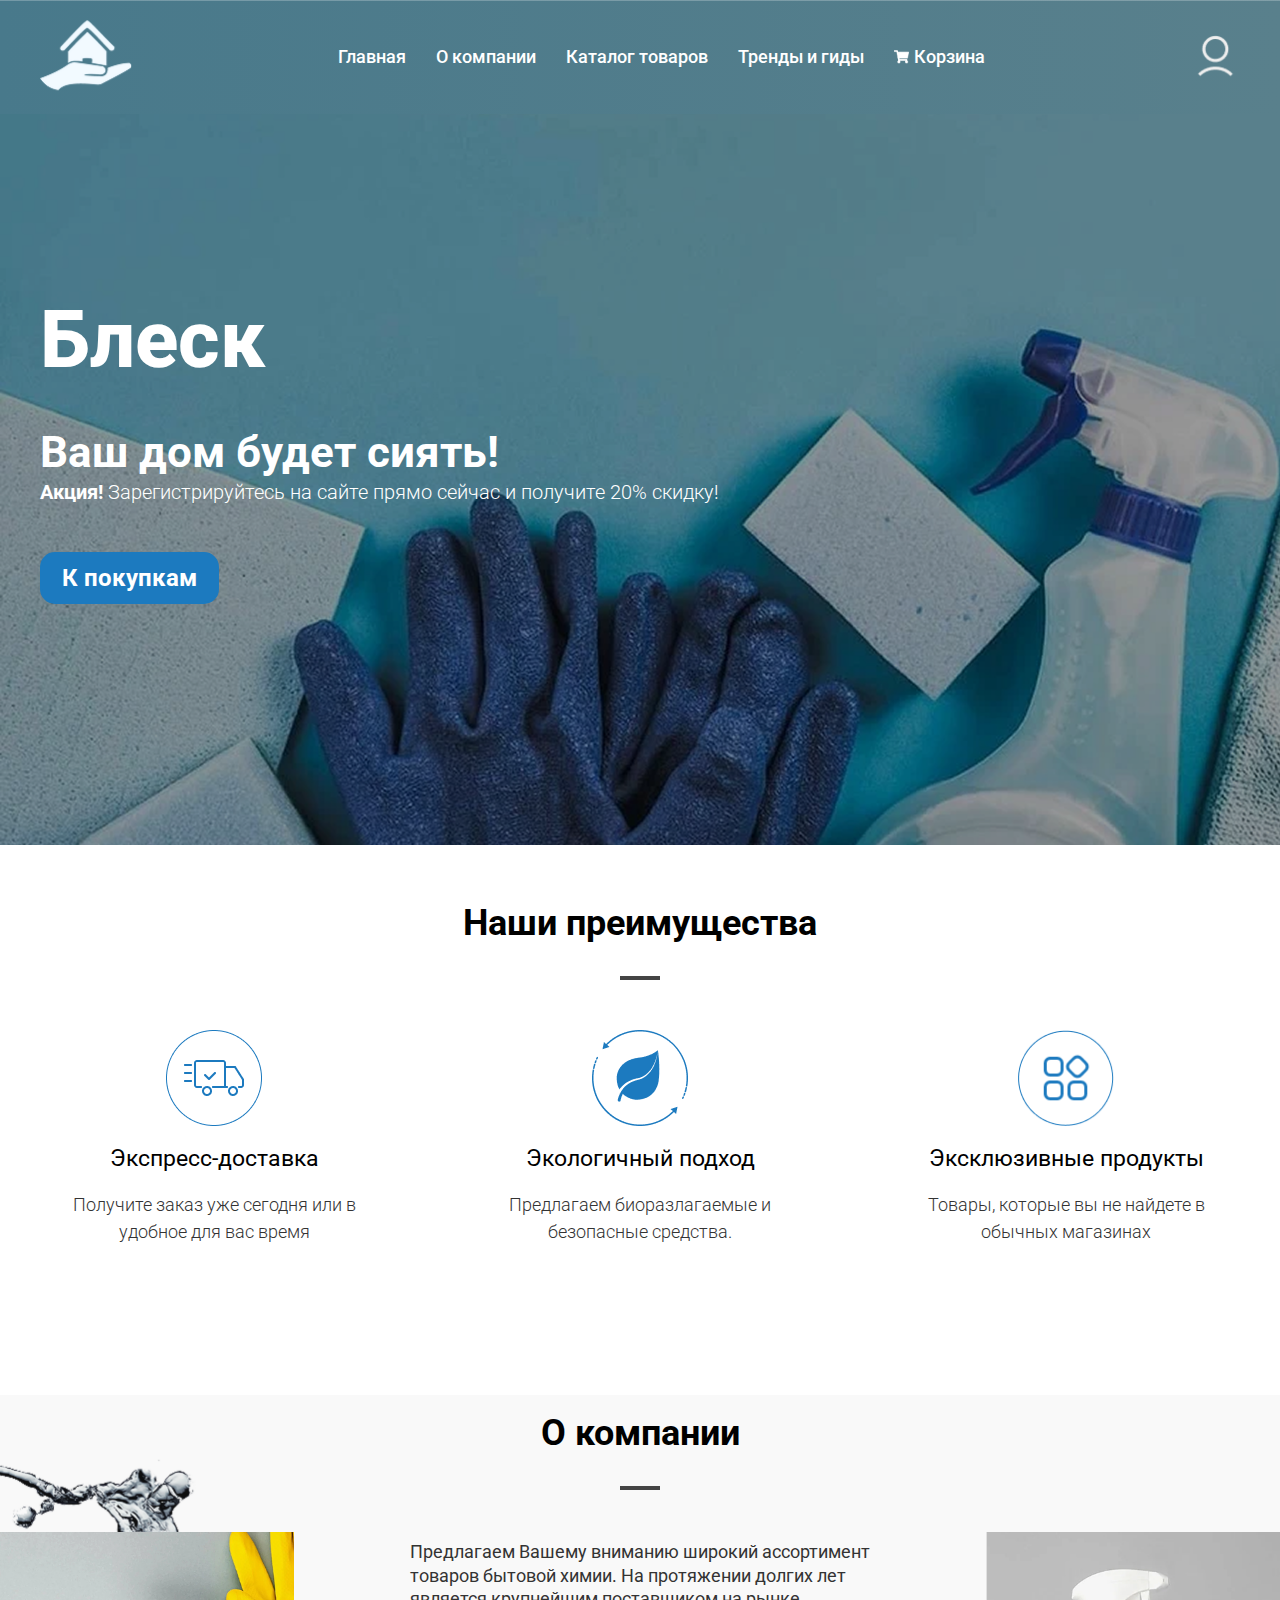
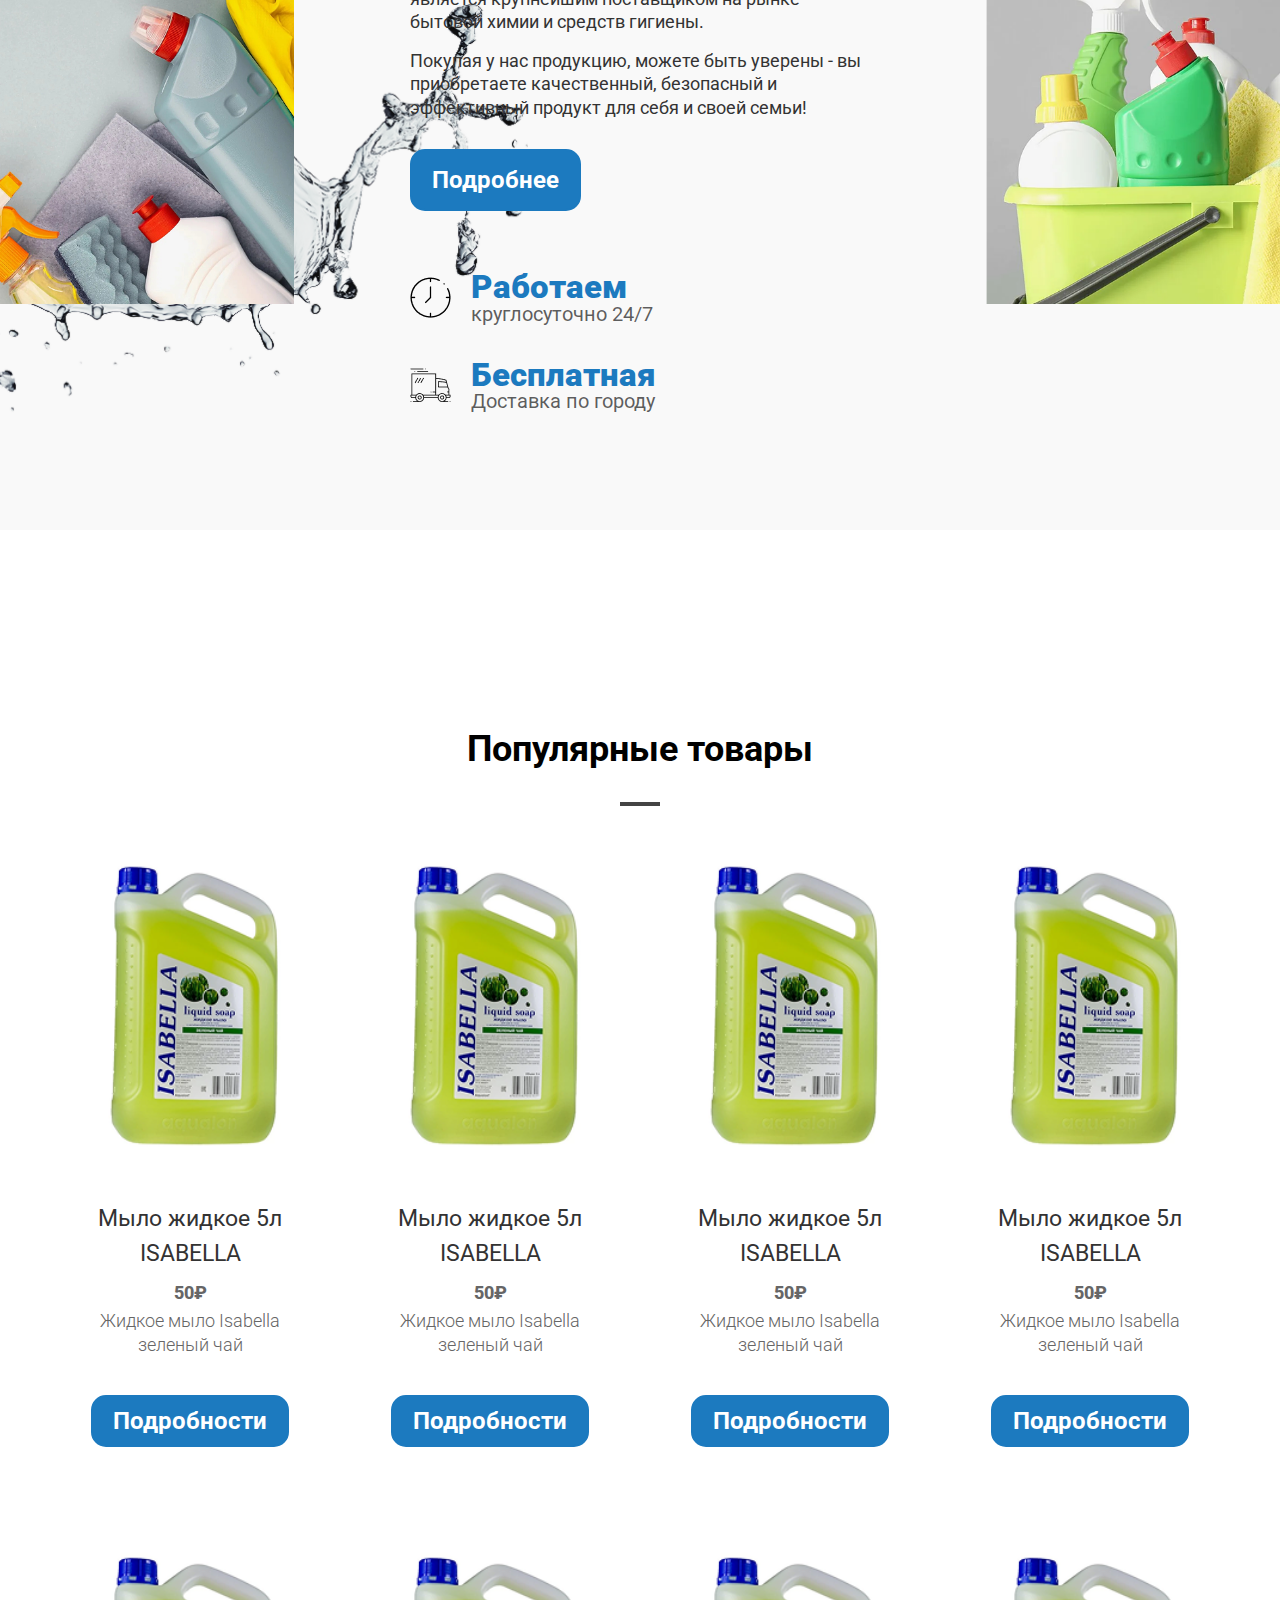
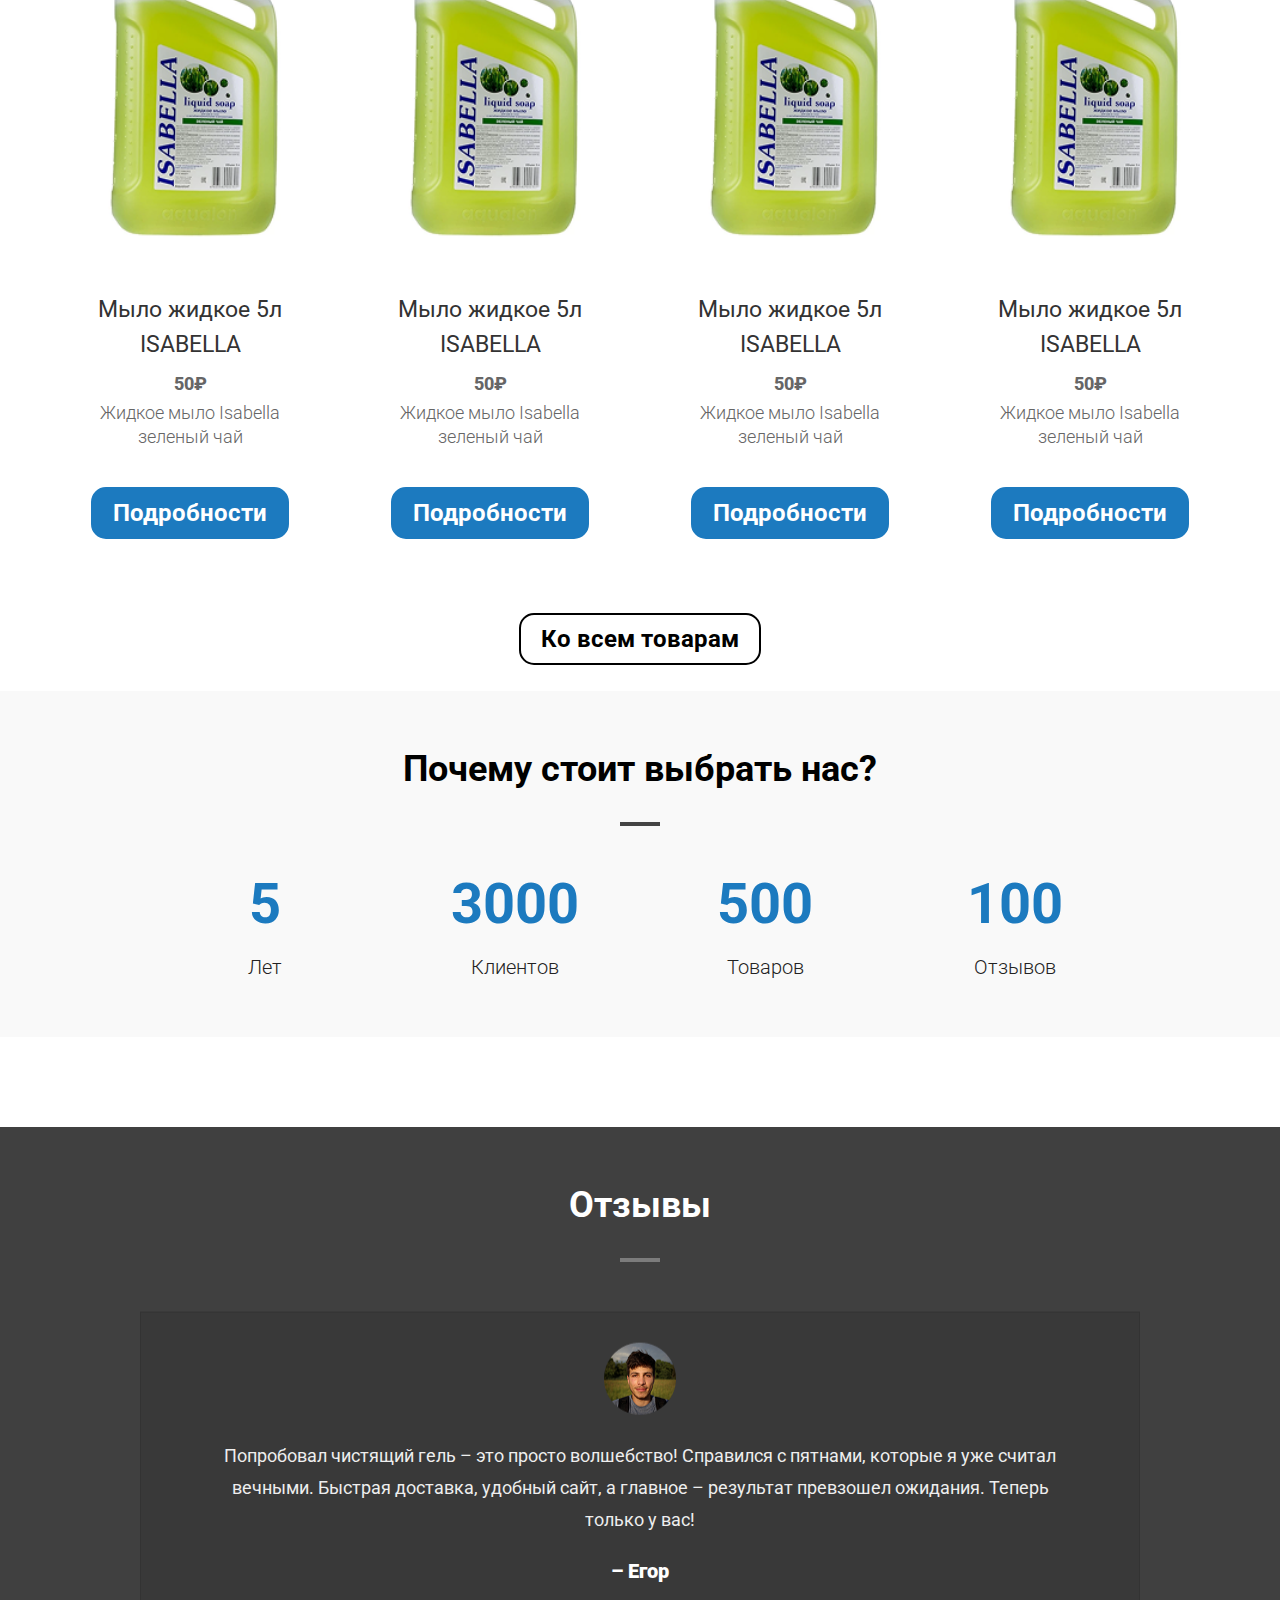
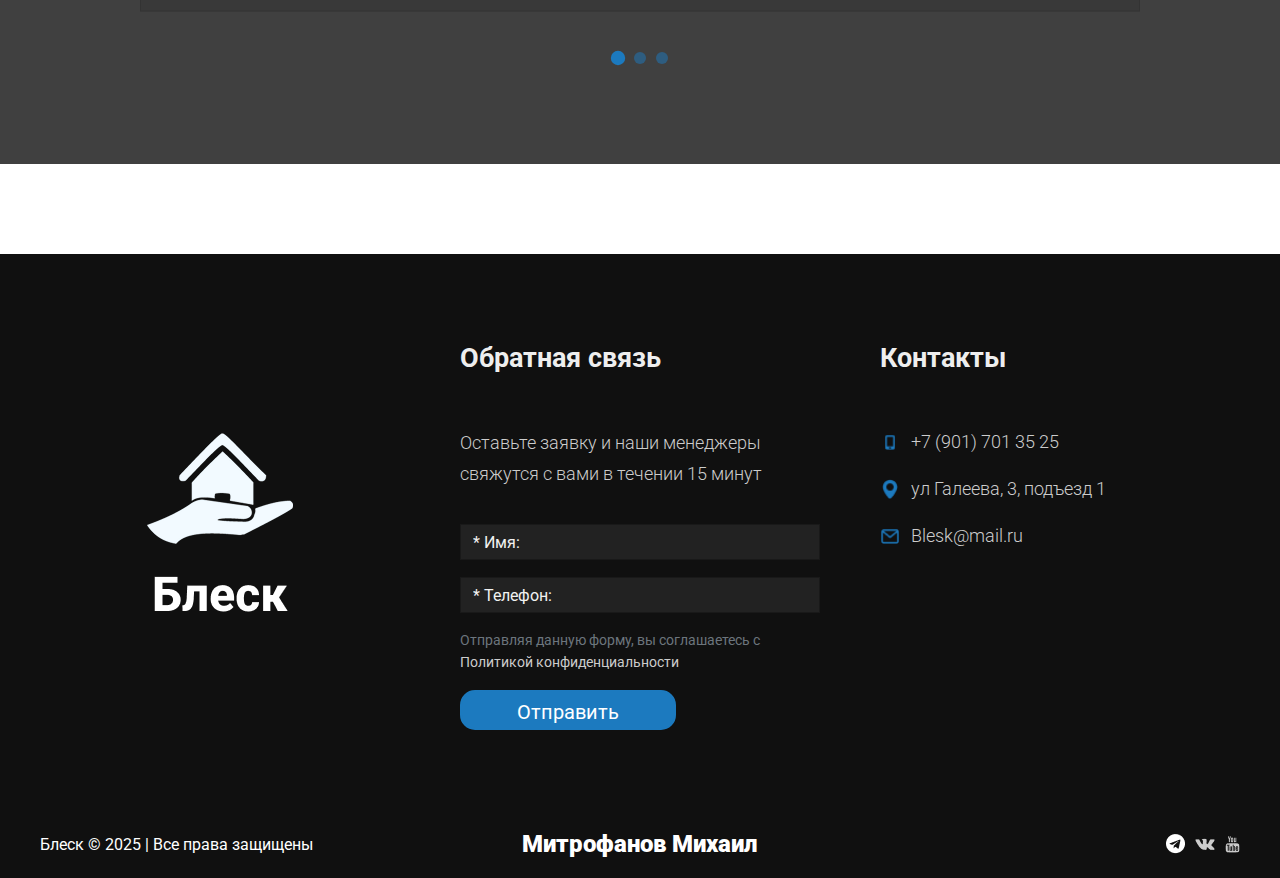
<file: index.html>
<!DOCTYPE html>
<html lang="ru">

<head>
    <meta charset="UTF-8">
    <meta name="viewport" content="width=device-width, initial-scale=1.0">
    <title>Блеск</title>
    <link rel="stylesheet" href="assets/css/style.css">
    <link rel="shortcut icon" href="assets/logo/favicon.png" type="image/x-icon">
    <script src="assets/js/main.js" defer></script>
</head>

<body>
    <!-- header -->
    <header>
        <div class="container">
            <a href="#"><img src="assets/logo/logo.png" class="logo" alt=""></a>
            <nav>
                <a href="index.html">Главная</a>
                <a href="pages/about.html">О компании</a>
                <a href="pages/catalog.html">Каталог товаров</a>
                <a href="pages/trends.html">Тренды и гиды</a>
                <a href="pages/basket.html" class="basket"><img src="assets/media/icons/basket.png" alt="">Корзина</a>
            </nav>
            <input type="checkbox" id="menu-toggle" class="menu-toggle">

            <label for="menu-toggle" class="burger-icon">
                <img src="assets/media/icons/burger.svg" alt="Меню">
            </label>
            <div class="overlay"></div>
            <div class="menu">
                <nav>
                    <a href="index.html">Главная</a>
                    <a href="pages/about.html">О компании</a>
                    <a href="pages/catalog.html">Каталог товаров</a>
                    <a href="pages/trends.html">Тренды и гиды</a>
                    <img src="assets/logo/logo.png" alt="">
                </nav>
            </div>
            <div class="bas_reg">
                <a  href="pages/basket.html"><img src="assets/media/icons/mob_basket.png"  alt="" class="header_bas"></a>
                <a href="pages/cabinet.html"><img src="assets/media/icons/autoreg.png" class="autoreg" alt=""></a>
            </div>

        </div>
    </header>

    <!-- banner -->
    <div class="banner_bg">
        <div class="banner_text container">
            <h1>Блеск</h1>
            <h2>Ваш дом будет сиять!</h2>
            <p><span>Акция!</span> Зарегистрируйтесь на сайте прямо сейчас и получите 20% скидку!</p>
            <button class="btn btn_first">К покупкам</button>
        </div>
    </div>

    <!-- advents_1 -->
    <div class="advents_1 container">
        <div class="title">
            <h3>Наши преимущества</h3>
            <hr>
        </div>
        <div class="advents_1_box">
            <div class="ad_1_card">
                <img src="assets/media/advents/ad_2.png" alt="">
                <h5>Экспресс-доставка</h5>
                <p>Получите заказ уже сегодня или в удобное для вас время</p>
            </div>
            <div class="ad_1_card">
                <img src="assets/media/advents/ad_3.png" alt="">
                <h5>Экологичный подход</h5>
                <p>Предлагаем биоразлагаемые и безопасные средства.</p>
            </div>
            <div class="ad_1_card">
                <img src="assets/media/advents/ad_1.png" alt="">
                <h5>Эксклюзивные продукты</h5>
                <p>Товары, которые вы не найдете в обычных магазинах</p>
            </div>

        </div>
    </div>

    <!-- about -->
    <div class="about">
        <div class="container_1">
            <div class="first_img"></div>
            <div class="about_center container">
                <div class="title">
                    <h3>О компании</h3>
                    <hr>
                </div>
                <p>
                    Предлагаем Вашему вниманию широкий ассортимент товаров бытовой химии. На протяжении долгих лет
                    является
                    крупнейшим поставщиком на рынке бытовой химии и средств гигиены.
                </p>
                <p>
                    Покупая у нас продукцию, можете быть уверены - вы
                    приобретаете качественный, безопасный и эффективный продукт для себя и своей семьи!
                </p>
                <button class="btn btn_first">Подробнее</button>
                <div class="ad_card">
                    <img src="assets/media/icons/time.png" alt="">
                    <div class="ad_card_text">
                        <h3>Работаем</h3>
                        <p>круглосуточно 24/7</p>
                    </div>
                </div>
                <div class="ad_card">
                    <img src="assets/media/icons/free.png" alt="">
                    <div class="ad_card_text">
                        <h3>Бесплатная</h3>
                        <p>Доставка по городу</p>
                    </div>
                </div>
            </div>
            <div class="second_img"></div>
        </div>

    </div>

    <!-- catalog -->
    <div class="catalog container">
        <div class="title">
            <h3>Популярные товары</h3>
            <hr>
        </div>
        <div class="catalog_box">
            <div class="card">
                <img src="assets/media/catalog/1.png" alt="">
                <div class="card__text">
                    <h5>Мыло жидкое 5л ISABELLA </h5>
                    <h3>50₽</h3>
                    <p>Жидкое мыло Isabella зеленый чай </p>
                </div>

                <button class="btn btn_first" onclick="go()">Подробности</button>
                <script>
                    function go() {
                        document.location = 'pages/product.html';
                    }
                </script>
            </div>
            <div class="card">
                <img src="assets/media/catalog/1.png" alt="">
                <div class="card__text">
                    <h5>Мыло жидкое 5л ISABELLA </h5>
                    <h3>50₽</h3>
                    <p>Жидкое мыло Isabella зеленый чай </p>
                </div>

                <button class="btn btn_first">Подробности</button>
            </div>
            <div class="card">
                <img src="assets/media/catalog/1.png" alt="">
                <div class="card__text">
                    <h5>Мыло жидкое 5л ISABELLA </h5>
                    <h3>50₽</h3>
                    <p>Жидкое мыло Isabella зеленый чай </p>
                </div>

                <button class="btn btn_first">Подробности</button>
            </div>
            <div class="card ">
                <img src="assets/media/catalog/1.png" alt="">
                <div class="card__text">
                    <h5>Мыло жидкое 5л ISABELLA </h5>
                    <h3>50₽</h3>
                    <p>Жидкое мыло Isabella зеленый чай </p>
                </div>

                <button class="btn btn_first">Подробности</button>
            </div>
            <div class="card card_dn">
                <img src="assets/media/catalog/1.png" alt="">
                <div class="card__text">
                    <h5>Мыло жидкое 5л ISABELLA </h5>
                    <h3>50₽</h3>
                    <p>Жидкое мыло Isabella зеленый чай </p>
                </div>

                <button class="btn btn_first">Подробности</button>
            </div>
            <div class="card card_dn">
                <img src="assets/media/catalog/1.png" alt="">
                <div class="card__text">
                    <h5>Мыло жидкое 5л ISABELLA </h5>
                    <h3>50₽</h3>
                    <p>Жидкое мыло Isabella зеленый чай </p>
                </div>

                <button class="btn btn_first">Подробности</button>
            </div>
            <div class="card card_dn">
                <img src="assets/media/catalog/1.png" alt="">
                <div class="card__text">
                    <h5>Мыло жидкое 5л ISABELLA </h5>
                    <h3>50₽</h3>
                    <p>Жидкое мыло Isabella зеленый чай </p>
                </div>

                <button class="btn btn_first">Подробности</button>
            </div>
            <div class="card card_dn">
                <img src="assets/media/catalog/1.png" alt="">
                <div class="card__text">
                    <h5>Мыло жидкое 5л ISABELLA </h5>
                    <h3>50₽</h3>
                    <p>Жидкое мыло Isabella зеленый чай </p>
                </div>

                <button class="btn btn_first">Подробности</button>
            </div>
        </div>
        <button class="btn btn_first">Ко всем товарам</button>
    </div>

    <!-- advents_2 -->
    <div class="ad_bg">
        <div class="advents_2 container">
            <div class="title">
                <h3>Почему стоит выбрать нас?</h3>
                <hr>
            </div>
            <div class="ad_2_box">
                <div class="ad_2_card">
                    <h1>5</h1>
                    <p>Лет</p>
                </div>
                <div class="ad_2_card">
                    <h1>3000</h1>
                    <p>Клиентов</p>
                </div>
                <div class="ad_2_card">
                    <h1>500</h1>
                    <p>Товаров</p>
                </div>
                <div class="ad_2_card">
                    <h1>100</h1>
                    <p>Отзывов</p>
                </div>
            </div>
        </div>
    </div>

    <!-- reviews -->
    <div class="reviews">
        <div class="title">
            <h3>Отзывы</h3>
            <hr>
        </div>
        <div class="re_box container">
            <div class="slides-container">
                <div class="re_card slide active">
                    <img src="assets/media/reviews/2.png" alt="">
                    <p>Попробовал чистящий гель – это просто волшебство! Справился с пятнами, которые я уже считал вечными. Быстрая доставка, удобный сайт, а главное – результат превзошел ожидания. Теперь только у вас!</p>
                    <h3>– Егор</h3>
                </div>
                
                <div class="re_card slide">
                    <img src="assets/media/reviews/1.png" alt="">
                    <p>Порошок справился с пятнами, которые я уже считала безнадежными. Быстрая доставка, удобный сайт, а результат – выше всяких похвал. Теперь буду заказывать только у вас. Спасибо за идеальную чистоту и комфорт в доме</p>
                    <h3>– Елена</h3>
                </div>
                
                <div class="re_card slide">
                    <img src="assets/media/reviews/3.png" alt="">
                    <p>Заказал чистящий гель Сарма – просто волшебство! Справился с пятнами, которые я уже считал вечными.
                        Быстрая доставка, удобный сайт, а главное – результат на высоте. Теперь только у вас! Спасибо за
                        чистоту в доме!</p>
                    <h3>– Роман</h3>
                </div>
            </div>
            
            <div class="circles">
                <div class="circle active" data-index="0"></div>
                <div class="circle" data-index="1"></div>
                <div class="circle" data-index="2"></div>
            </div>
        </div>
    </div>

    <!-- footer -->
    <footer>
        <div class="container footer_main">
            <div class="footer__img">
                <img src="assets/logo/footer_logo.png" alt="">
            </div>
            <div class="call">
                <h4>Обратная связь</h4>
                <p>Оставьте заявку и наши менеджеры
                    свяжутся с вами в течении 15 минут</p>
                <form>
                    <input type="text" placeholder="* Имя:">
                    <input type="text" placeholder="* Телефон:">
                    <label>Отправляя данную форму, вы соглашаетесь c
                        <a href="#">Политикой конфиденциальности</a></label>
                    <input type="submit" class="btn btn_first" value="Отправить">
                </form>
            </div>
            <div class="contacts">
                <h4>Контакты</h4>
                <div class="con_box">
                    <div class="phone">
                        <img src="assets/media/icons/tel.png" alt="">
                        <p>+7 (901) 701 35 25</p>
                    </div>
                    <div class="geo">
                        <img src="assets/media/icons/geo.png" alt="">
                        <p>ул Галеева, 3, подъезд 1</p>
                    </div>
                    <div class="mail">
                        <img src="assets/media/icons/mail.png" alt="">
                        <p>Blesk@mail.ru</p>
                    </div>
                </div>
            </div>
        </div>
        <div class="footer_last container">
            <p>Блеск © 2025 | Все права защищены</p>
            <h2>Митрофанов Михаил</h2>
            <div class="icons">
                <img src="assets/media/icons/tg.png" alt="">
                <img src="assets/media/icons/wk.png" alt="">
                <img src="assets/media/icons/youtube.png" alt="">
            </div>
        </div>
    </footer>
</body>

</html>
</file>
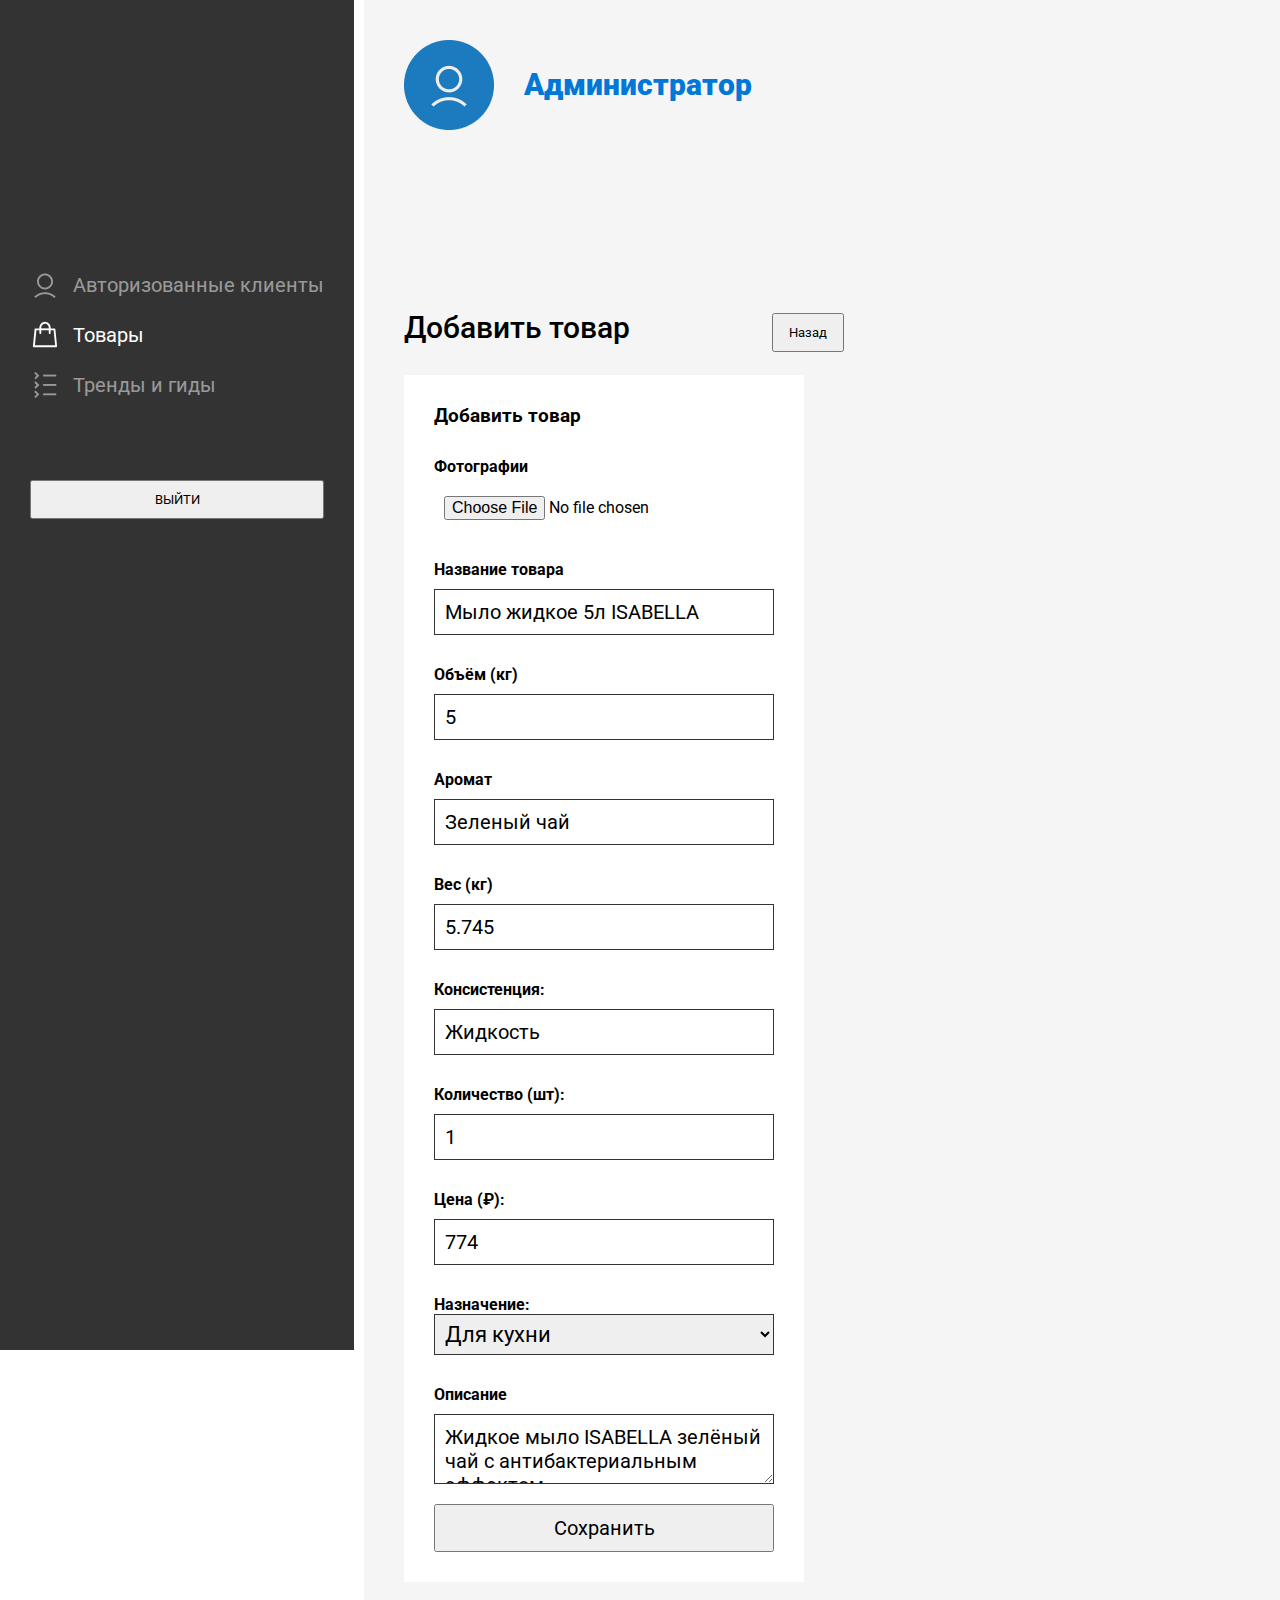
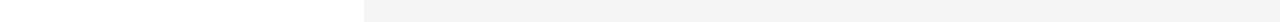
<file: admin_pages/admin_add.html>
<!DOCTYPE html>
<html lang="ru">
<head>
  <meta charset="UTF-8">
  <meta name="viewport" content="width=device-width, initial-scale=1.0">
  <title>Панель администратора</title>
  <link rel="stylesheet" href="../assets/css/admin.css">
  <link rel="shortcut icon" href="../assets/media/admin/admin_photo.png" type="image/x-icon">
  <script src="../assets/js/admin.js" defer></script>
</head>

<body>
  <div class="mobile-menu-btn" onclick="toggleSidebar()">☰</div>
  <div class="sidebar side_prod" id="sidebar">
    <a href="admin_users.html" alt="" class="opac"><img src="../assets/media/admin/autoreg.png">Авторизованные клиенты</a>
    <a href="admin_products.html"><img src="../assets/media/admin/products.png">Товары</a>
    <a href="admin_trends.html" class="opac"><img src="../assets/media/admin/trends.png">Тренды и гиды</a>
    <button onclick="document.location = '../index.html'">ВЫЙТИ</button>
</div>
  <div class="main">
    <a href="#"><img src="../assets/media/admin/admin_photo.png" alt=""> Администратор</a>
    <div class="main-head">
        <div class="header">Добавить товар</div>
    <button class="add-button" onclick="document.location='admin_products.html'">Назад</button>
    </div>

    <div class="prod_add">
        <div class="add-content">
          <h3>Добавить товар</h3>
          <label >Фотографии</label>
          <input type="file">
          <label >Название товара</label>
          <input type="text" placeholder="Название товара" value="Мыло жидкое 5л ISABELLA">
          <label >Объём (кг)</label>
          <input type="number" placeholder="Объём (кг)" value="5">
          <label >Аромат</label>
          <input type="text" placeholder="Аромат" value="Зеленый чай">
          <label >Вес (кг)</label>
          <input type="text" placeholder="Вес (кг)" value="5.745">
          <label >Консистенция:</label>
          <input type="text" placeholder="Консистенция:" value="Жидкость">
          <label >Количество (шт):</label>
          <input type="text" placeholder="Количество (шт):" value="1">
          <label >Цена (₽):</label>
          <input type="text" placeholder="Цена (₽):" value="774">
          <label >Назначение:</label>
          <select>
            <option selected>Для кухни</option>
            <option>Для ванной</option>
            <option>Универсальное</option>
          </select>
          <label >Описание</label>
          <textarea placeholder="Описание">Жидкое мыло ISABELLA зелёный чай с антибактериальным эффектом...</textarea>
          <button class="save">Сохранить</button>
        </div>
      </div>
  </div>

</div>
</body>
</html>
</file>
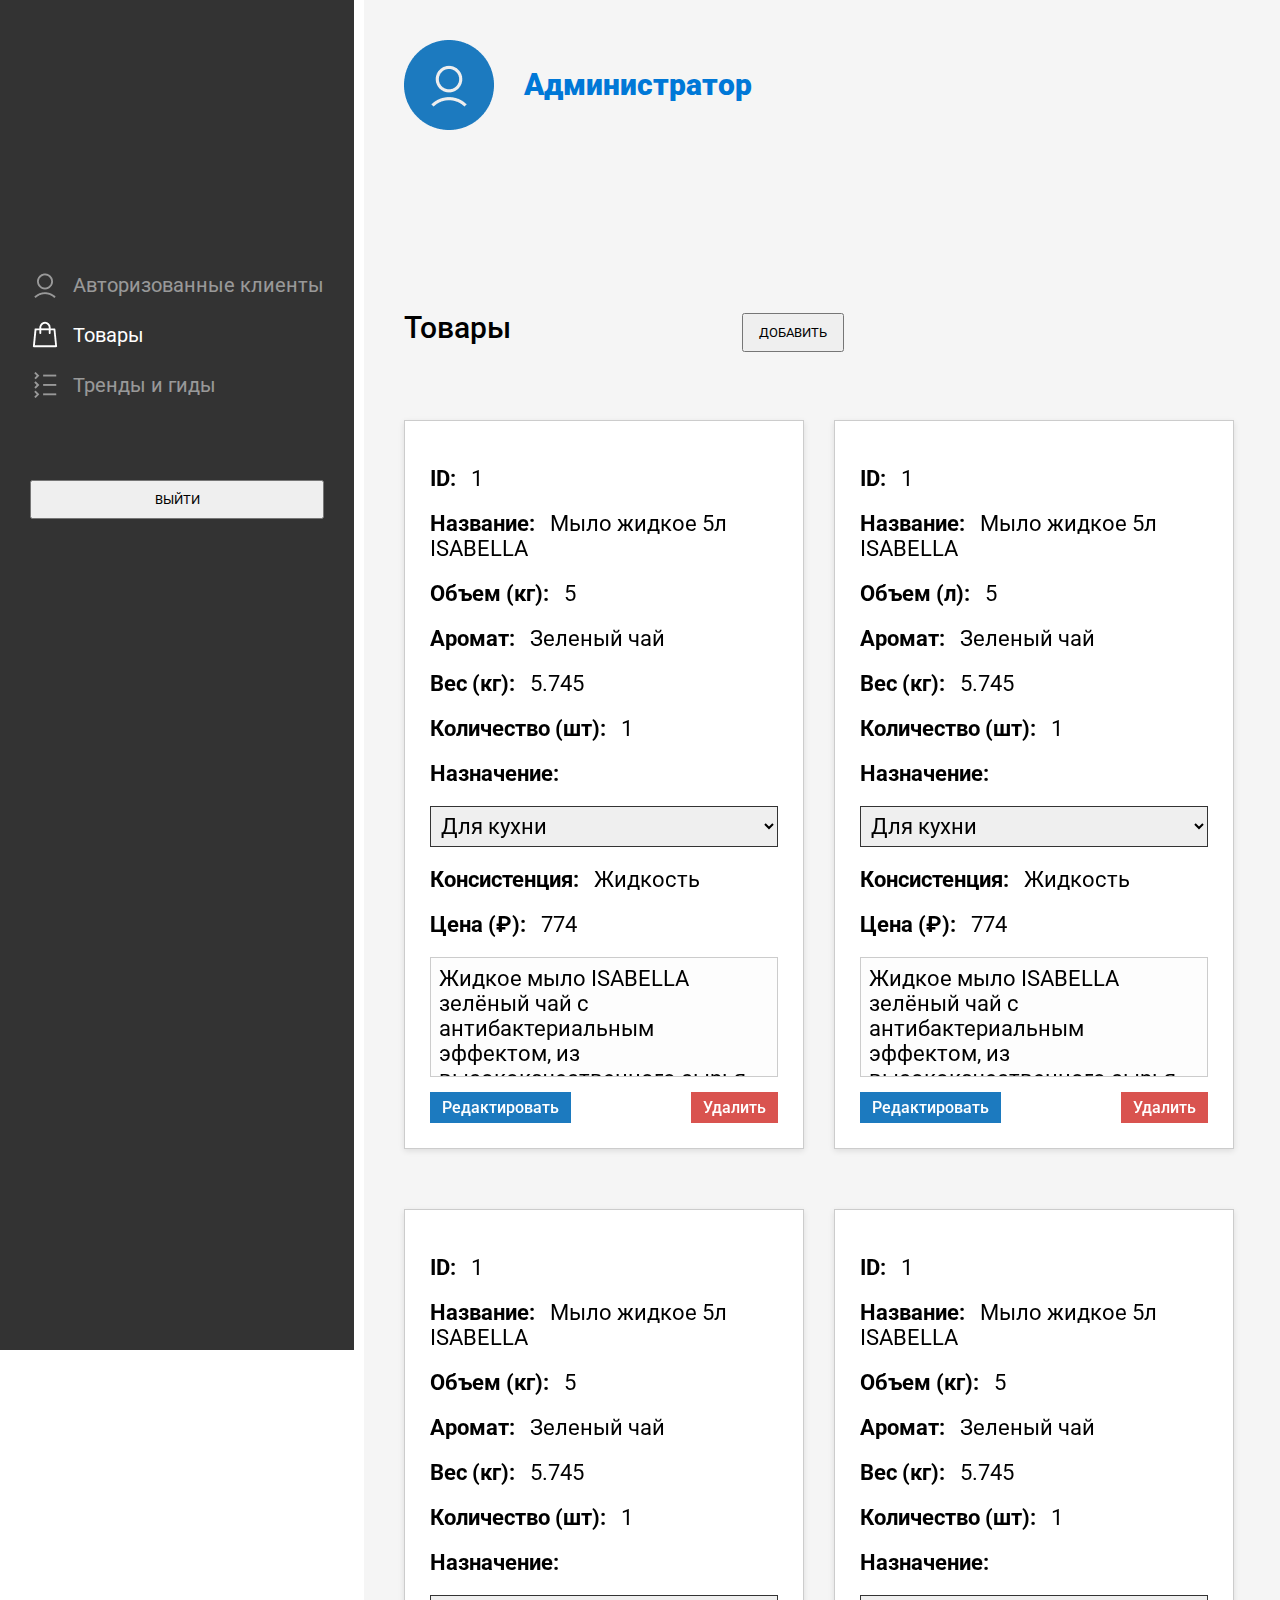
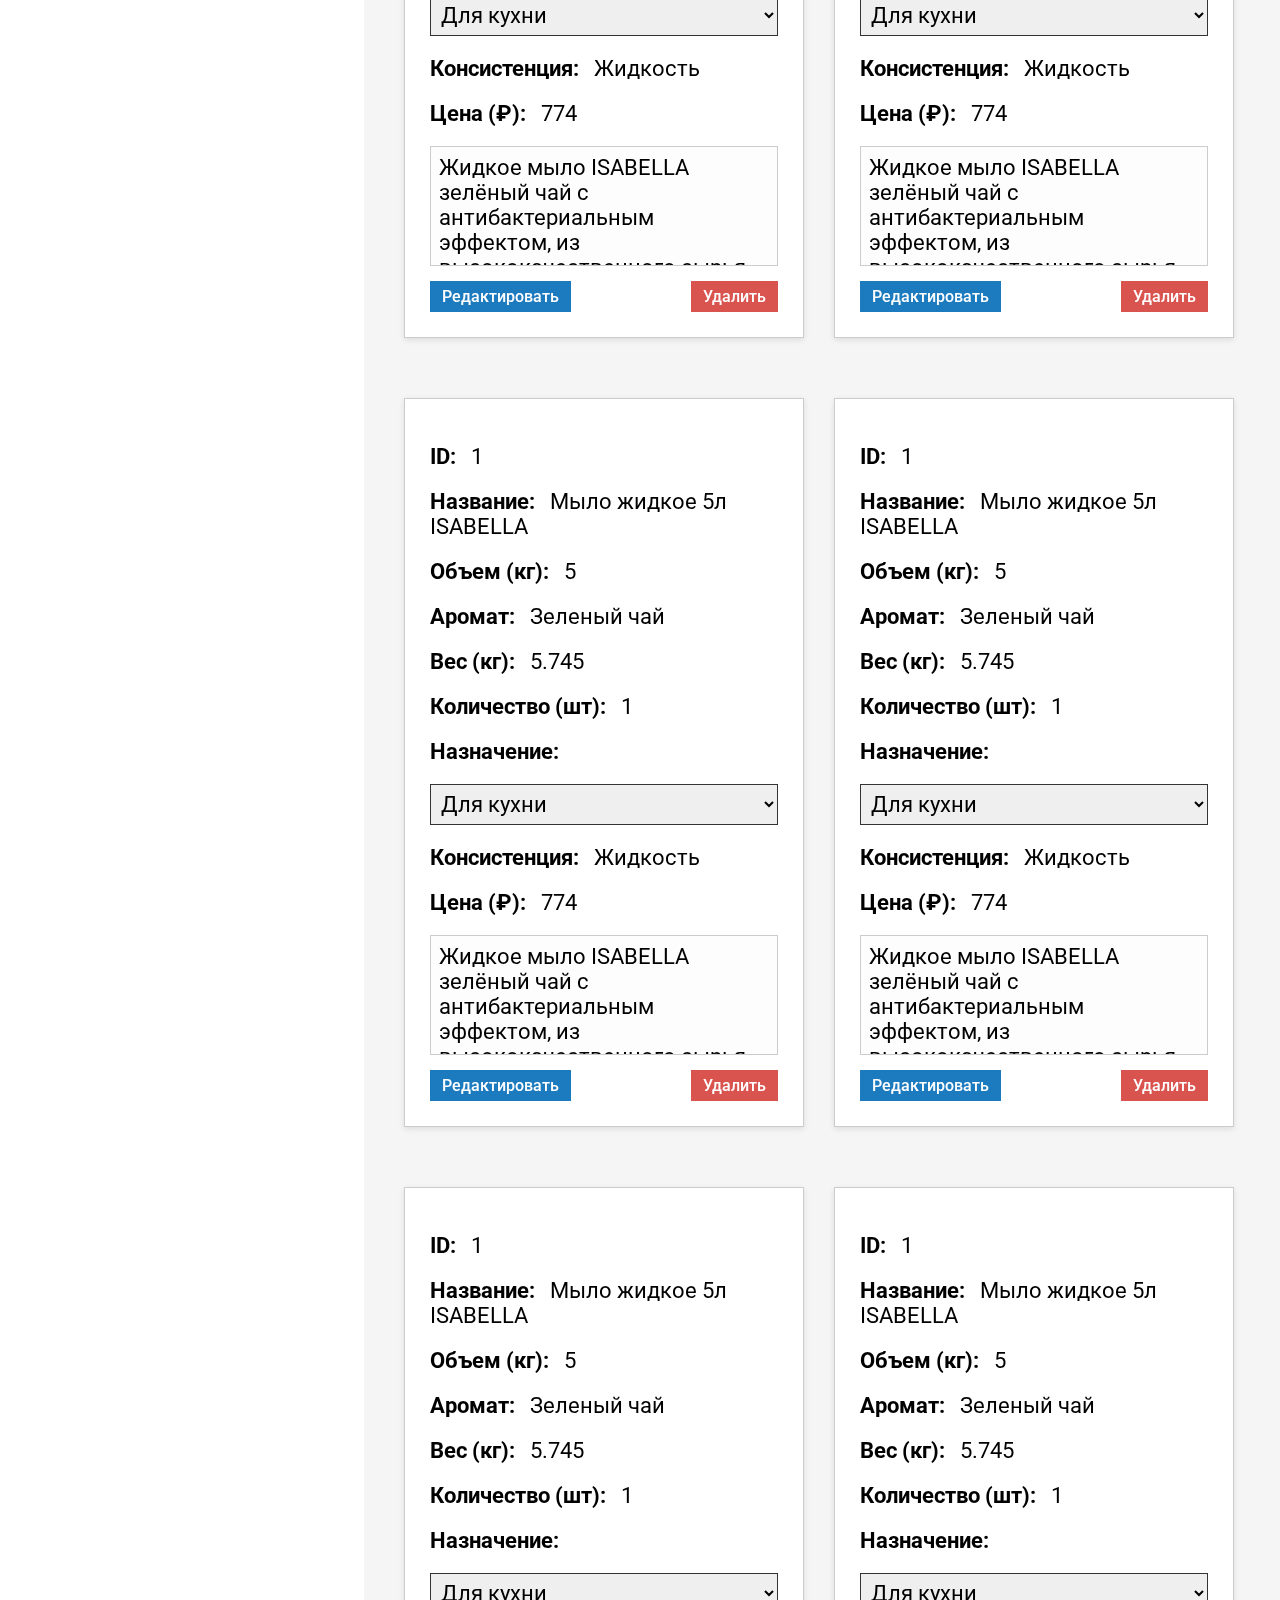
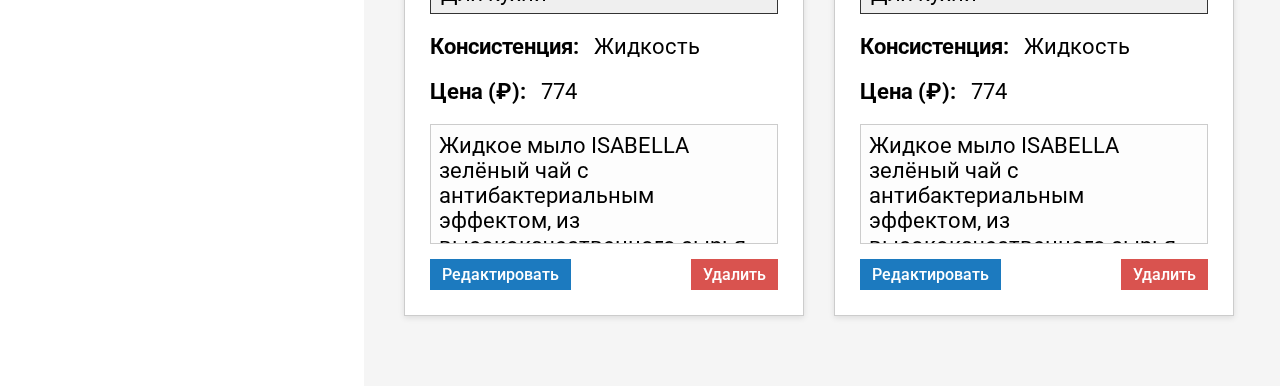
<file: admin_pages/admin_products.html>
<!DOCTYPE html>
<html lang="ru">

<head>
  <meta charset="UTF-8">
  <meta name="viewport" content="width=device-width, initial-scale=1.0">
  <title>Панель администратора</title>
  <link rel="stylesheet" href="../assets/css/admin.css">
  <link rel="shortcut icon" href="../assets/media/admin/admin_photo.png" type="image/x-icon">
  <script src="../assets/js/admin.js" defer></script>
</head>

<body>
  <div class="mobile-menu-btn" onclick="toggleSidebar()">☰</div>
  <div class="sidebar side_prod" id="sidebar">
    <a href="admin_users.html" alt="" class="opac"><img src="../assets/media/admin/autoreg.png">Авторизованные
      клиенты</a>
    <a href="admin_products.html"><img src="../assets/media/admin/products.png">Товары</a>
    <a href="admin_trends.html" class="opac"><img src="../assets/media/admin/trends.png">Тренды и гиды</a>
    <button onclick="document.location = '../index.html'">ВЫЙТИ</button>
  </div>
  <div class="main">
    <a href="#"><img src="../assets/media/admin/admin_photo.png" alt=""> Администратор</a>
    <div class="main-head">
      <div class="header">Товары</div>
      <button class="add-button" onclick="document.location='admin_add.html'">ДОБАВИТЬ</button>
    </div>
    <div class="products">
      <div class="product">
        <p><span>ID:</span> 1</p>
        <p><span>Название:</span> Мыло жидкое 5л ISABELLA</p>
        <p><span>Объем (кг):</span> 5</p>
        <p><span>Аромат:</span> Зеленый чай</p>
        <p><span>Вес (кг):</span> 5.745</p>
        <p><span>Количество (шт):</span> 1</p>
        <p><span>Назначение:</span></p>
        <select>
          <option>Для кухни</option>
          <option>Для ванной</option>
          <option>Универсальное</option>
        </select>
        <p><span>Консистенция:</span> Жидкость</p>
        <p><span>Цена (₽):</span> 774</p>
        <div class="description">
          Жидкое мыло ISABELLA зелёный чай с антибактериальным эффектом, из высококачественного сырья.
        </div>
        <div class="actions">
          <button class="edit-btn" style="background-color: #1C7ABF;">Редактировать</button>
          <button style="background-color: #d9534f; color: white;">Удалить</button>
        </div>
      </div>
      <div class="product">
        <p><span>ID:</span> 1</p>
        <p><span>Название:</span> Мыло жидкое 5л ISABELLA</p>
        <p><span>Объем (л):</span> 5</p>
        <p><span>Аромат:</span> Зеленый чай</p>
        <p><span>Вес (кг):</span> 5.745</p>
        <p><span>Количество (шт):</span> 1</p>
        <p><span>Назначение:</span></p>
        <select>
          <option>Для кухни</option>
          <option>Для ванной</option>
          <option>Универсальное</option>
        </select>
        <p><span>Консистенция:</span> Жидкость</p>
        <p><span>Цена (₽):</span> 774</p>
        <div class="description">
          Жидкое мыло ISABELLA зелёный чай с антибактериальным эффектом, из высококачественного сырья.
        </div>
        <div class="actions">
          <button class="edit-btn" style="background-color: #1C7ABF;">Редактировать</button>
          <button style="background-color: #d9534f; color: white;">Удалить</button>
        </div>
      </div>
      <div class="product">
        <p><span>ID:</span> 1</p>
        <p><span>Название:</span> Мыло жидкое 5л ISABELLA</p>
        <p><span>Объем (кг):</span> 5</p>
        <p><span>Аромат:</span> Зеленый чай</p>
        <p><span>Вес (кг):</span> 5.745</p>
        <p><span>Количество (шт):</span> 1</p>
        <p><span>Назначение:</span></p>
        <select>
          <option>Для кухни</option>
          <option>Для ванной</option>
          <option>Универсальное</option>
        </select>
        <p><span>Консистенция:</span> Жидкость</p>
        <p><span>Цена (₽):</span> 774</p>
        <div class="description">
          Жидкое мыло ISABELLA зелёный чай с антибактериальным эффектом, из высококачественного сырья.
        </div>
        <div class="actions">
          <button class="edit-btn" style="background-color: #1C7ABF;">Редактировать</button>
          <button style="background-color: #d9534f; color: white;">Удалить</button>
        </div>
      </div>
      <div class="product">
        <p><span>ID:</span> 1</p>
        <p><span>Название:</span> Мыло жидкое 5л ISABELLA</p>
        <p><span>Объем (кг):</span> 5</p>
        <p><span>Аромат:</span> Зеленый чай</p>
        <p><span>Вес (кг):</span> 5.745</p>
        <p><span>Количество (шт):</span> 1</p>
        <p><span>Назначение:</span></p>
        <select>
          <option>Для кухни</option>
          <option>Для ванной</option>
          <option>Универсальное</option>
        </select>
        <p><span>Консистенция:</span> Жидкость</p>
        <p><span>Цена (₽):</span> 774</p>
        <div class="description">
          Жидкое мыло ISABELLA зелёный чай с антибактериальным эффектом, из высококачественного сырья.
        </div>
        <div class="actions">
          <button class="edit-btn" style="background-color: #1C7ABF;">Редактировать</button>
          <button style="background-color: #d9534f; color: white;">Удалить</button>
        </div>
      </div>
      <div class="product">
        <p><span>ID:</span> 1</p>
        <p><span>Название:</span> Мыло жидкое 5л ISABELLA</p>
        <p><span>Объем (кг):</span> 5</p>
        <p><span>Аромат:</span> Зеленый чай</p>
        <p><span>Вес (кг):</span> 5.745</p>
        <p><span>Количество (шт):</span> 1</p>
        <p><span>Назначение:</span></p>
        <select>
          <option>Для кухни</option>
          <option>Для ванной</option>
          <option>Универсальное</option>
        </select>
        <p><span>Консистенция:</span> Жидкость</p>
        <p><span>Цена (₽):</span> 774</p>
        <div class="description">
          Жидкое мыло ISABELLA зелёный чай с антибактериальным эффектом, из высококачественного сырья.
        </div>
        <div class="actions">
          <button class="edit-btn" style="background-color: #1C7ABF;">Редактировать</button>
          <button style="background-color: #d9534f; color: white;">Удалить</button>
        </div>
      </div>
      <div class="product">
        <p><span>ID:</span> 1</p>
        <p><span>Название:</span> Мыло жидкое 5л ISABELLA</p>
        <p><span>Объем (кг):</span> 5</p>
        <p><span>Аромат:</span> Зеленый чай</p>
        <p><span>Вес (кг):</span> 5.745</p>
        <p><span>Количество (шт):</span> 1</p>
        <p><span>Назначение:</span></p>
        <select>
          <option>Для кухни</option>
          <option>Для ванной</option>
          <option>Универсальное</option>
        </select>
        <p><span>Консистенция:</span> Жидкость</p>
        <p><span>Цена (₽):</span> 774</p>
        <div class="description">
          Жидкое мыло ISABELLA зелёный чай с антибактериальным эффектом, из высококачественного сырья.
        </div>
        <div class="actions">
          <button class="edit-btn" style="background-color: #1C7ABF;">Редактировать</button>
          <button style="background-color: #d9534f; color: white;">Удалить</button>
        </div>
      </div>
      <div class="product">
        <p><span>ID:</span> 1</p>
        <p><span>Название:</span> Мыло жидкое 5л ISABELLA</p>
        <p><span>Объем (кг):</span> 5</p>
        <p><span>Аромат:</span> Зеленый чай</p>
        <p><span>Вес (кг):</span> 5.745</p>
        <p><span>Количество (шт):</span> 1</p>
        <p><span>Назначение:</span></p>
        <select>
          <option>Для кухни</option>
          <option>Для ванной</option>
          <option>Универсальное</option>
        </select>
        <p><span>Консистенция:</span> Жидкость</p>
        <p><span>Цена (₽):</span> 774</p>
        <div class="description">
          Жидкое мыло ISABELLA зелёный чай с антибактериальным эффектом, из высококачественного сырья.
        </div>
        <div class="actions">
          <button class="edit-btn" style="background-color: #1C7ABF;">Редактировать</button>
          <button style="background-color: #d9534f; color: white;">Удалить</button>
        </div>
      </div>
      <div class="product">
        <p><span>ID:</span> 1</p>
        <p><span>Название:</span> Мыло жидкое 5л ISABELLA</p>
        <p><span>Объем (кг):</span> 5</p>
        <p><span>Аромат:</span> Зеленый чай</p>
        <p><span>Вес (кг):</span> 5.745</p>
        <p><span>Количество (шт):</span> 1</p>
        <p><span>Назначение:</span></p>
        <select>
          <option>Для кухни</option>
          <option>Для ванной</option>
          <option>Универсальное</option>
        </select>
        <p><span>Консистенция:</span> Жидкость</p>
        <p><span>Цена (₽):</span> 774</p>
        <div class="description">
          Жидкое мыло ISABELLA зелёный чай с антибактериальным эффектом, из высококачественного сырья.
        </div>
        <div class="actions">
          <button class="edit-btn" style="background-color: #1C7ABF;">Редактировать</button>
          <button style="background-color: #d9534f; color: white;">Удалить</button>
        </div>
      </div>
    </div>
  </div>
  <!-- Модальное окно -->
  <div class="modal" id="editModal">
    <div class="modal-content">
      <span class="close" id="closeModal">&times;</span>
      <h3>Редактировать товар</h3>
      <label>Фотографии</label>
      <input type="file">
      <label>Название товара</label>
      <input type="text" placeholder="Название товара" value="Мыло жидкое 5л ISABELLA">
      <label>Объём (кг)</label>
      <input type="number" placeholder="Объём (кг)" value="5">
      <label>Аромат</label>
      <input type="text" placeholder="Аромат" value="Зеленый чай">
      <label>Вес (кг)</label>
      <input type="text" placeholder="Вес (кг)" value="5.745">
      <label>Консистенция:</label>
      <input type="text" placeholder="Консистенция:" value="Жидкость">
      <label>Количество (шт):</label>
      <input type="text" placeholder="Количество (шт):" value="1">
      <label>Цена (₽):</label>
      <input type="text" placeholder="Цена (₽):" value="774">
      <label>Назначение:</label>
      <select>
        <option selected>Для кухни</option>
        <option>Для ванной</option>
        <option>Универсальное</option>
      </select>
      <textarea placeholder="Описание">Жидкое мыло ISABELLA зелёный чай с антибактериальным эффектом...</textarea>
      <button class="save">Сохранить</button>
    </div>
</body>

</html>
</file>
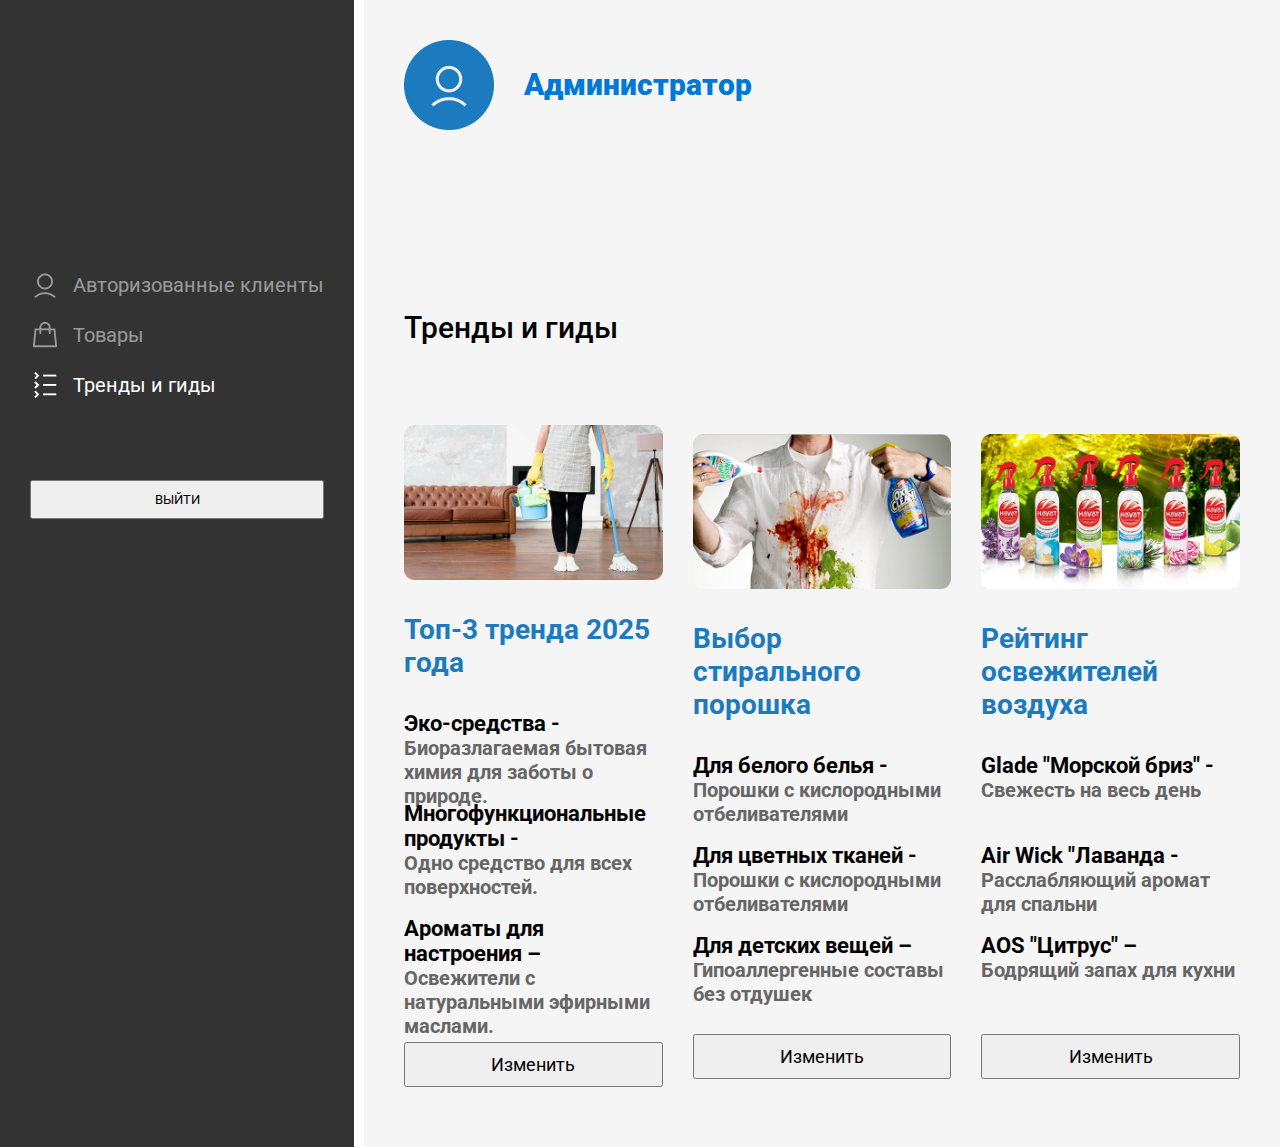
<file: admin_pages/admin_trends.html>
<!DOCTYPE html>
<html lang="ru">

<head>
    <meta charset="UTF-8">
    <meta name="viewport" content="width=device-width, initial-scale=1.0">
    <title>Панель администратора</title>
    <link rel="stylesheet" href="../assets/css/admin.css">
    <link rel="shortcut icon" href="../assets/media/admin/admin_photo.png" type="image/x-icon">
    <script src="../assets/js/admin.js" defer></script>
</head>

<body>
    <div class="mobile-menu-btn" onclick="toggleSidebar()">☰</div>
    <div class="sidebar side_prod" id="sidebar">
        <a href="admin_users.html" alt=""class="opac" ><img src="../assets/media/admin/autoreg.png">Авторизованные
            клиенты</a>
        <a href="admin_products.html"class="opac"><img src="../assets/media/admin/products.png">Товары</a>
        <a href="admin_trends.html" ><img src="../assets/media/admin/trends.png">Тренды и гиды</a>
        <button onclick="document.location = '../index.html'">ВЫЙТИ</button>
    </div>

    <div class="main">
        <a href="#"><img src="../assets/media/admin/admin_photo.png" alt="">Администратор</a>
        <div class="main-head">
            <div class="header">Тренды и гиды</div>
        </div>

        <div class="trend_box">
            <div class="trend_card">
                <img src="../assets/media/trends/1.png" alt="">
                <div class="trend_text">
                    <h3>Топ-3 тренда 2025 года</h3>
                    <div class="gid">
                        <h4>Эко-средства -</h4>
                        <p>Биоразлагаемая бытовая химия для заботы о природе.</p>
                    </div>
                    <div class="gid">
                        <h4>Многофункциональные продукты -</h4>
                        <p>Одно средство для всех поверхностей.</p>
                    </div>
                    <div class="gid">
                        <h4>Ароматы для настроения – </h4>
                        <p>Освежители с натуральными эфирными маслами.</p>
                    </div>
                </div>
                <button class="btn edit-btn">Изменить</button>
            </div>
            <div class="trend_card">
                <img src="../assets/media/trends/2.png" alt="">
                <div class="trend_text">
                    <h3>Выбор стирального порошка</h3>
                    <div class="gid">
                        <h4>Для белого белья -</h4>
                        <p>Порошки с кислородными отбеливателями</p>
                    </div>
                    <div class="gid">
                        <h4>Для цветных тканей -</h4>
                        <p>Порошки с кислородными отбеливателями</p>
                    </div>
                    <div class="gid">
                        <h4>Для детских вещей – </h4>
                        <p>Гипоаллергенные составы без отдушек</p>
                    </div>
                </div>
                <button class="btn">Изменить</button>
            </div>
            <div class="trend_card">
                <img src="../assets/media/trends/3.png" alt="">
                <div class="trend_text">
                    <h3>Рейтинг освежителей воздуха</h3>
                    <div class="gid">
                        <h4>Glade "Морской бриз" -</h4>
                        <p>Свежесть на весь день</p>
                    </div>
                    <div class="gid">
                        <h4>Air Wick "Лаванда -</h4>
                        <p>Расслабляющий аромат для спальни</p>
                    </div>
                    <div class="gid">
                        <h4>AOS "Цитрус" – </h4>
                        <p>Бодрящий запах для кухни</p>
                    </div>
                </div>
                <button class="btn">Изменить</button>
            </div>
        </div>
    </div>
    <div class="modal" id="editModal">
        <div class="modal-content">
    <span class="close" id="closeModal">&times;</span>
          <h3>Редактировать товар</h3>
          <label >Фотография</label>
          <input type="file">
          <label >Главное название</label>
          <input type="text"  value="">
          <label >Первое название</label>
          <input type="number"  value="">
          <label >Первое описание</label>
          <input type="text"  value="">
          <label >Второе название:</label>
          <input type="text"  value="">
          <label >Второе описание:</label>
          <input type="text"  value="">
          <label >Третье название:</label>
          <input type="text"  value="">
          <label >Третье описание:</label>
          <input type="text"  value="">
          <button class="save">Сохранить</button>
        </div>
      </div>
    
</body>

</html>
</file>
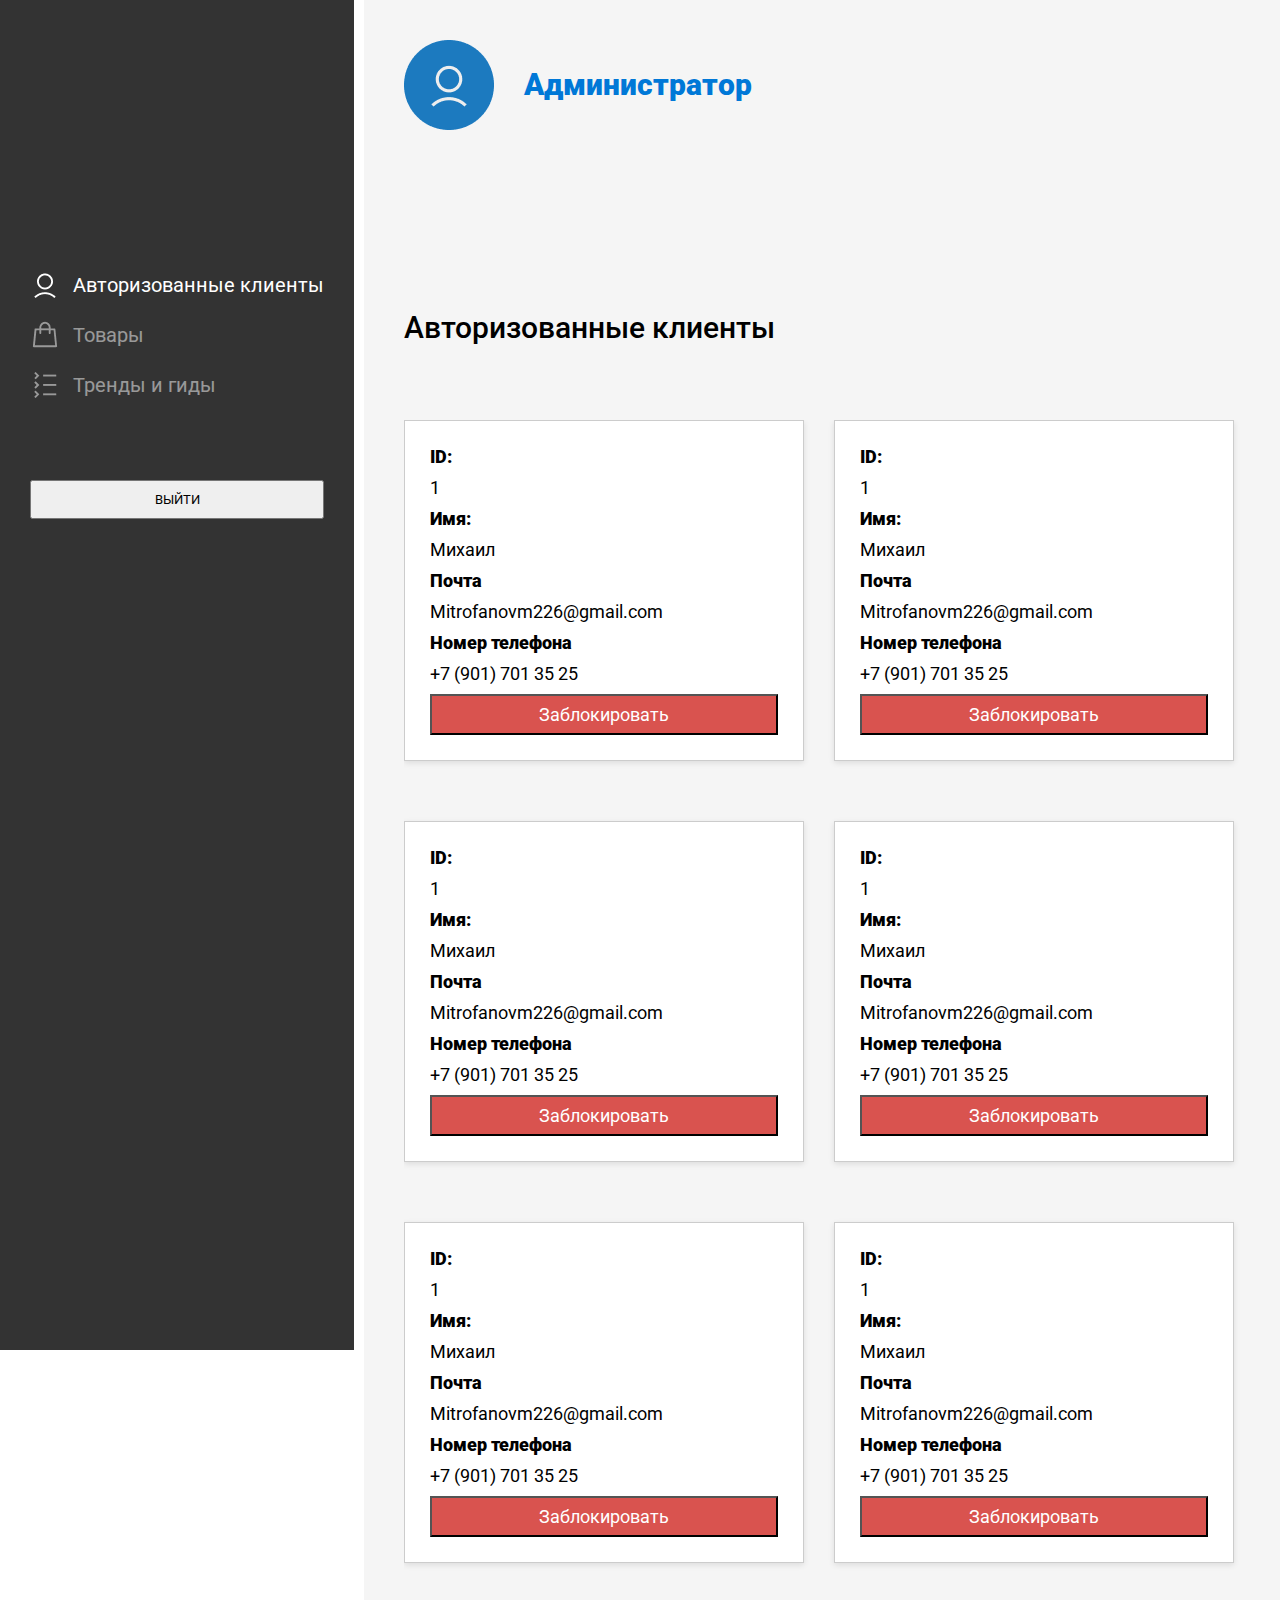
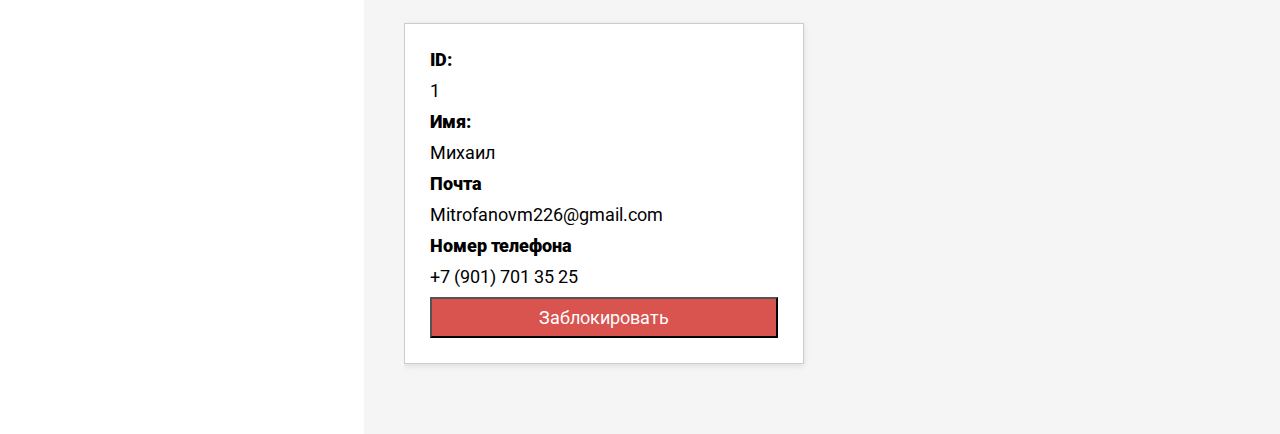
<file: admin_pages/admin_users.html>
<!DOCTYPE html>
<html lang="ru">

<head>
  <meta charset="UTF-8">
  <meta name="viewport" content="width=device-width, initial-scale=1.0">

  <title>Панель администратора</title>
  <link rel="stylesheet" href="../assets/css/admin.css">
  <link rel="shortcut icon" href="../assets/media/admin/admin_photo.png" type="image/x-icon">
  <script src="../assets/js/admin.js" defer></script>
</head>

<body>
  <div class="mobile-menu-btn" onclick="toggleSidebar()">☰</div>
  <div class="sidebar side_prod" id="sidebar">
    <a href="admin_users.html" alt=""><img src="../assets/media/admin/autoreg.png">Авторизованные
      клиенты</a>
    <a href="admin_products.html" class="opac"><img src="../assets/media/admin/products.png">Товары</a>
    <a href="admin_trends.html" class="opac"><img src="../assets/media/admin/trends.png">Тренды и гиды</a>
    <button onclick="document.location = '../index.html'">ВЫЙТИ</button>
  </div>

  <div class="main">
    <a href="#"><img src="../assets/media/admin/admin_photo.png" alt=""> Администратор</a>
    <div class="main-head">
      <div class="header">Авторизованные клиенты</div>
    </div>


    <div class="users">
      <div class="user ">
        <span>ID:</span>
        <p> 1</p>
        <span>Имя:</span>
        <p>Михаил</p>
        <span>Почта</span>
        <p>Mitrofanovm226@gmail.com</p>
        <span>Номер телефона</span>
        <p>+7 (901) 701 35 25</p>
        <button style="background-color: #d9534f; color: white;">Заблокировать</button>
      </div>
      <div class="user ">
        <span>ID:</span>
        <p> 1</p>
        <span>Имя:</span>
        <p>Михаил</p>
        <span>Почта</span>
        <p>Mitrofanovm226@gmail.com</p>
        <span>Номер телефона</span>
        <p>+7 (901) 701 35 25</p>
        <button style="background-color: #d9534f; color: white;">Заблокировать</button>
      </div>
      <div class="user ">
        <span>ID:</span>
        <p> 1</p>
        <span>Имя:</span>
        <p>Михаил</p>
        <span>Почта</span>
        <p>Mitrofanovm226@gmail.com</p>
        <span>Номер телефона</span>
        <p>+7 (901) 701 35 25</p>
        <button style="background-color: #d9534f; color: white;">Заблокировать</button>
      </div>
      <div class="user ">
        <span>ID:</span>
        <p> 1</p>
        <span>Имя:</span>
        <p>Михаил</p>
        <span>Почта</span>
        <p>Mitrofanovm226@gmail.com</p>
        <span>Номер телефона</span>
        <p>+7 (901) 701 35 25</p>
        <button style="background-color: #d9534f; color: white;">Заблокировать</button>
      </div>
      <div class="user ">
        <span>ID:</span>
        <p> 1</p>
        <span>Имя:</span>
        <p>Михаил</p>
        <span>Почта</span>
        <p>Mitrofanovm226@gmail.com</p>
        <span>Номер телефона</span>
        <p>+7 (901) 701 35 25</p>
        <button style="background-color: #d9534f; color: white;">Заблокировать</button>
      </div>
      <div class="user ">
        <span>ID:</span>
        <p> 1</p>
        <span>Имя:</span>
        <p>Михаил</p>
        <span>Почта</span>
        <p>Mitrofanovm226@gmail.com</p>
        <span>Номер телефона</span>
        <p>+7 (901) 701 35 25</p>
        <button style="background-color: #d9534f; color: white;">Заблокировать</button>
      </div>
      <div class="user ">
        <span>ID:</span>
        <p> 1</p>
        <span>Имя:</span>
        <p>Михаил</p>
        <span>Почта</span>
        <p>Mitrofanovm226@gmail.com</p>
        <span>Номер телефона</span>
        <p>+7 (901) 701 35 25</p>
        <button style="background-color: #d9534f; color: white;">Заблокировать</button>
      </div>

    </div>
  </div>
</body>

</html>
</file>
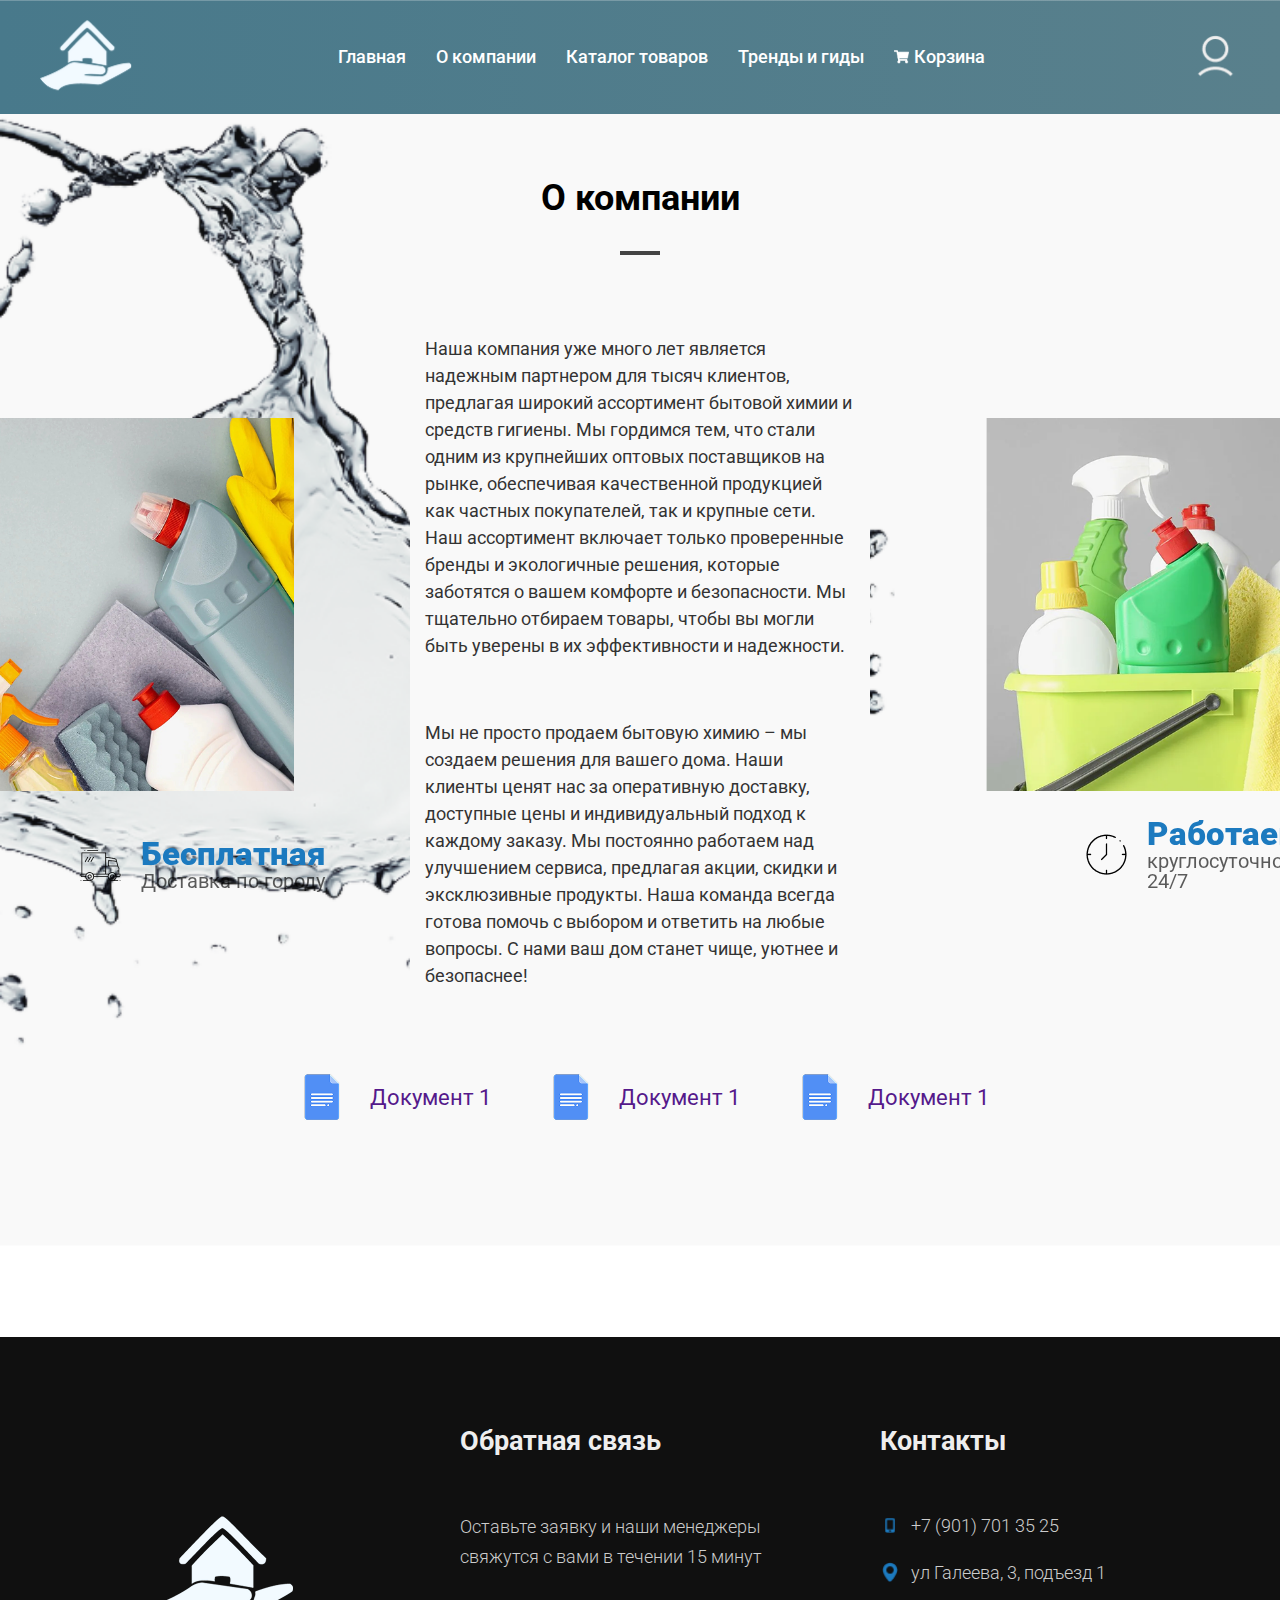
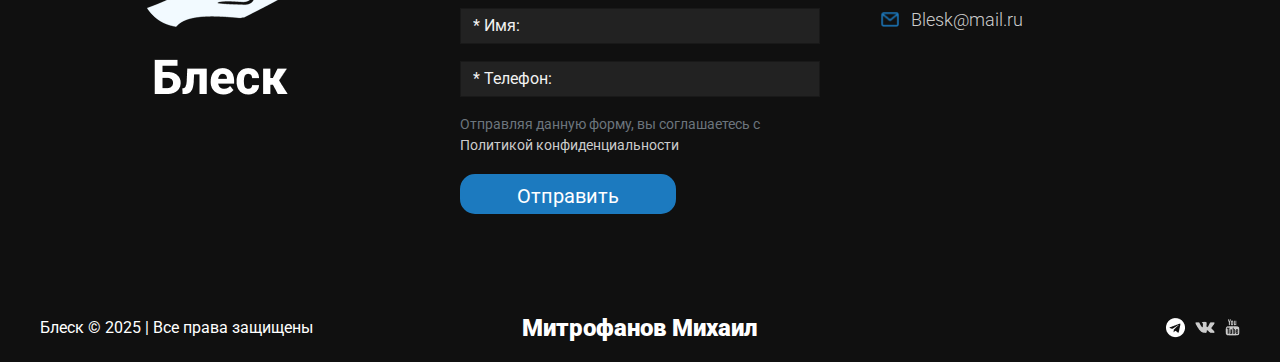
<file: pages/about.html>
<!DOCTYPE html>
<html lang="ru">
<head>
    <meta charset="UTF-8">
    <meta name="viewport" content="width=device-width, initial-scale=1.0">
    <title>О компании</title>
    <link rel="stylesheet" href="../assets/css/style.css">
</head>
<body>
    <header>
        <div class="container">
            <a href="#"><img src="../assets/logo/logo.png" class="logo" alt=""></a>
            <nav>
                <a href="../index.html">Главная</a>
                <a href="../pages/about.html">О компании</a>
                <a href="../pages/catalog.html">Каталог товаров</a>
                <a href="../pages/trends.html">Тренды и гиды</a>
                <a href="../pages/basket.html" class="basket"><img src="../assets/media/icons/basket.png" alt="">Корзина</a>
            </nav>
            <input type="checkbox" id="menu-toggle" class="menu-toggle">

            <label for="menu-toggle" class="burger-icon">
                <img src="../assets/media/icons/burger.svg" alt="Меню">
            </label>
            <div class="overlay"></div>
            <div class="menu">
                <nav>
                    <a href="../index.html">Главная</a>
                    <a href="../pages/about.html">О компании</a>
                    <a href="../pages/catalog.html">Каталог товаров</a>
                    <a href="../pages/trends.html">Тренды и гиды</a>
                    <img src="../assets/logo/logo.png" alt="">
                </nav>
            </div>
            <div class="bas_reg">
                <a  href="../pages/basket.html"><img src="../assets/media/icons/mob_basket.png"  alt="" class="header_bas"></a>
                <a href="../pages/cabinet.html"><img src="../assets/media/icons/autoreg.png" class="autoreg" alt=""></a>
            </div>

        </div>
    </header>

    <div class="about about_page">
        <div class="container_1">
            <div class="first_img">
                <div class="ad_card s_ad_card">
                    <img src="../assets/media/icons/free.png" alt="">
                    <div class="ad_card_text">
                        <h3>Бесплатная</h3>
                        <p>Доставка по городу</p>
                    </div>
                </div>
            </div>
        <div class="about_center container">
            <div class="title">
                <h3>О компании</h3>
                <hr>
            </div>
            <p>
                Наша компания уже много лет является надежным партнером для тысяч клиентов, предлагая широкий ассортимент бытовой химии и средств гигиены. Мы гордимся тем, что стали одним из крупнейших оптовых поставщиков на рынке, обеспечивая качественной продукцией как частных покупателей, так и крупные сети. Наш ассортимент включает только проверенные бренды и экологичные решения, которые заботятся о вашем комфорте и безопасности. Мы тщательно отбираем товары, чтобы вы могли быть уверены в их эффективности и надежности.
            </p>
            <p>
                Мы не просто продаем бытовую химию – мы создаем решения для вашего дома. Наши клиенты ценят нас за оперативную доставку, доступные цены и индивидуальный подход к каждому заказу. Мы постоянно работаем над улучшением сервиса, предлагая акции, скидки и эксклюзивные продукты. Наша команда всегда готова помочь с выбором и ответить на любые вопросы. С нами ваш дом станет чище, уютнее и безопаснее!
            </p>
                      
           
        </div>
        <div class="second_img">
            <div class="ad_card f_ad_card">
                <img src="../assets/media/icons/time.png" alt="">
                <div class="ad_card_text">
                    <h3>Работаем</h3>
                    <p>круглосуточно 24/7</p>
                </div>
            </div>
        </div>
       
        </div>
        <div class="documents container">
            <div class="doc">
                <a href="">
                    <img src="../assets/media/icons/document.png" alt="">
                <p>Документ 1</p>
                </a>
            </div>
            <div class="doc">
                <a href="">
                    <img src="../assets/media/icons/document.png" alt="">
                <p>Документ 1</p>
                </a>
            </div>
            <div class="doc">
                <a href="">
                    <img src="../assets/media/icons/document.png" alt="">
                <p>Документ 1</p>
                </a>
            </div>
        </div>
    </div>

    <footer>
        <div class="container footer_main">
            <div class="footer__img">
                <img src="../assets/logo/footer_logo.png" alt="">
            </div>
            <div class="call">
                <h4>Обратная связь</h4>
                <p>Оставьте заявку и наши менеджеры
                    свяжутся с вами в течении 15 минут</p>  
                <form >
                    <input type="text" placeholder="* Имя:">
                    <input type="text" placeholder="* Телефон:">
                    <label>Отправляя данную форму, вы соглашаетесь c
                        <a href="#">Политикой конфиденциальности</a></label>
                        <input type="submit" class="btn btn_first" value="Отправить">
                </form>
            </div>
            <div class="contacts">
                <h4>Контакты</h4>
                <div class="con_box">
                    <div class="phone">
                        <img src="../assets/media/icons/tel.png" alt="">
                        <p>+7 (901) 701 35 25</p>
                    </div>
                    <div class="geo">
                        <img src="../assets/media/icons/geo.png" alt="">
                        <p>ул Галеева, 3, подъезд 1</p>
                    </div>
                    <div class="mail">
                        <img src="../assets/media/icons/mail.png" alt="">
                        <p>Blesk@mail.ru</p>
                    </div>
                </div>
            </div>
        </div>
        <div class="footer_last container">
            <p>Блеск © 2025 | Все права защищены</p>
            <h2>Митрофанов Михаил</h2>
            <div class="icons">
                <img src="../assets/media/icons/tg.png" alt="">
                <img src="../assets/media/icons/wk.png" alt="">
                <img src="../assets/media/icons/youtube.png" alt="">
            </div>
        </div>
      </footer>
</body>
</html>
</file>
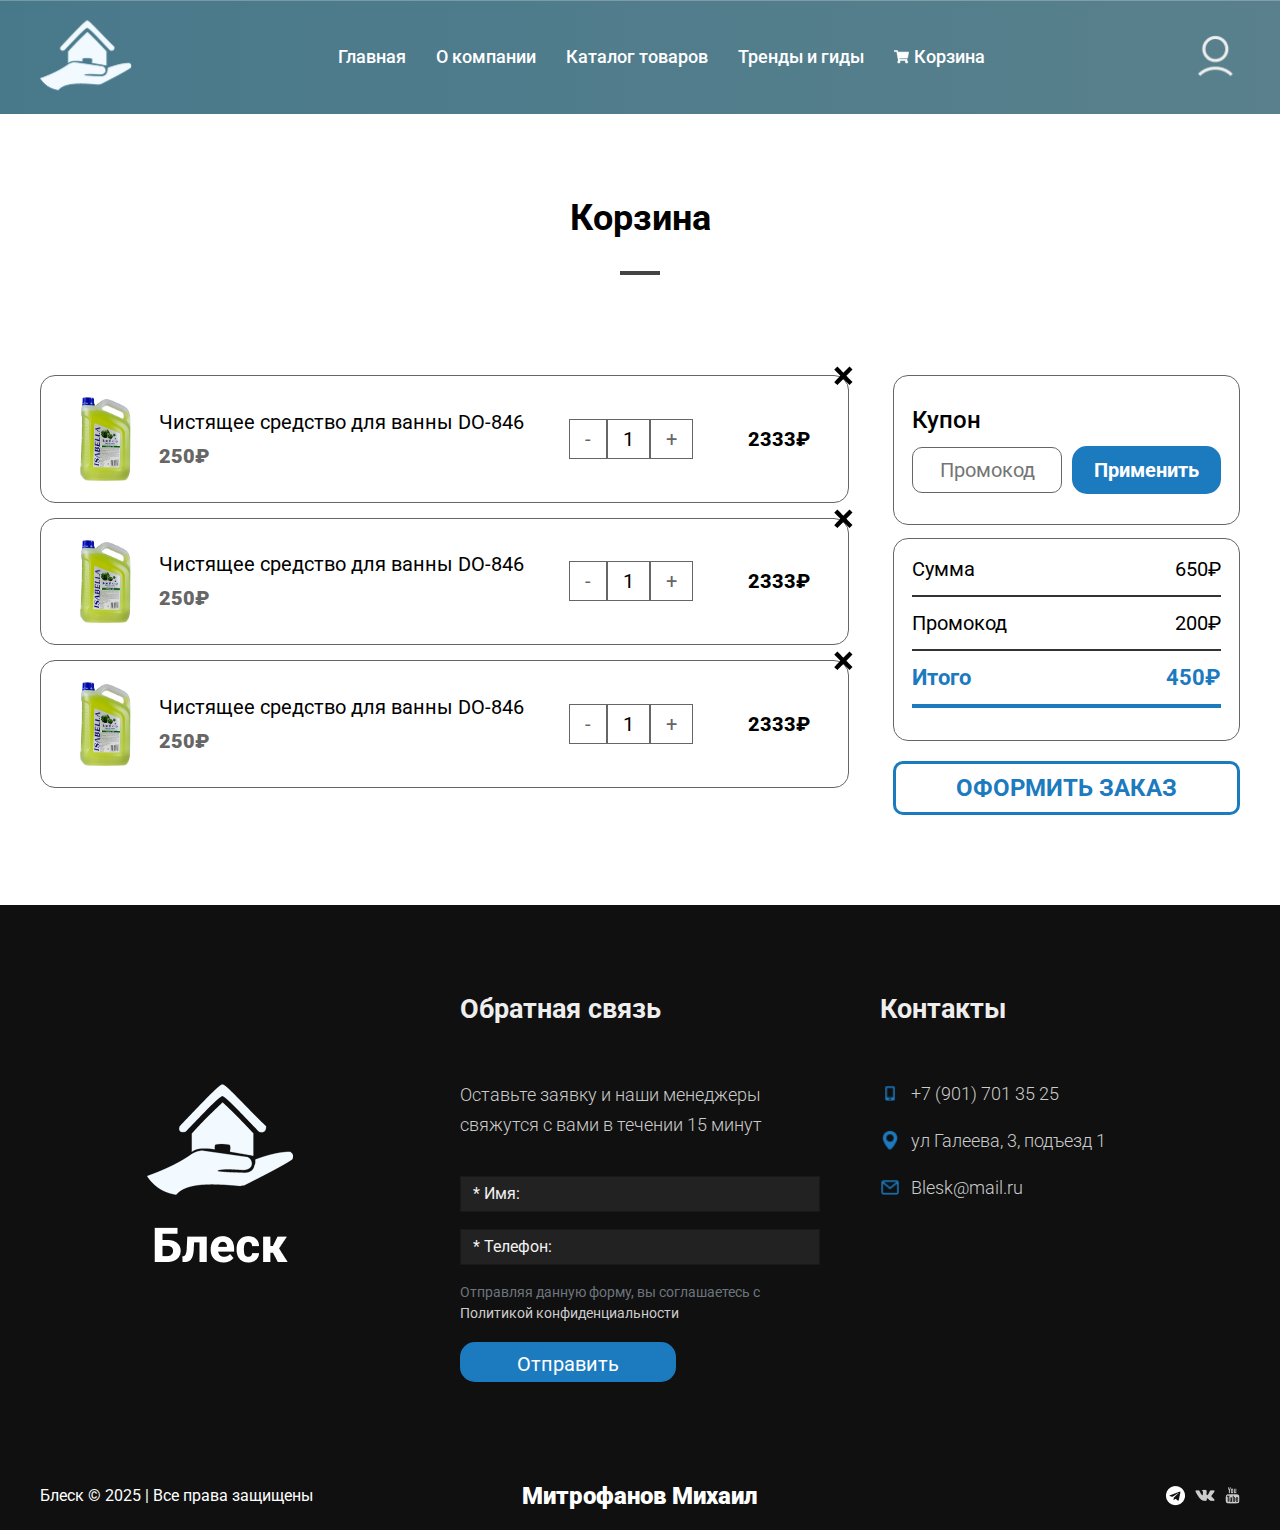
<file: pages/basket.html>
<!DOCTYPE html>
<html lang="ru">

<head>
    <meta charset="UTF-8">
    <meta name="viewport" content="width=device-width, initial-scale=1.0">
    <title>Блеск</title>
    <link rel="stylesheet" href="../assets/css/style.css">
    <link rel="shortcut icon" href="../assets/logo/favicon.png" type="image/x-icon">
    <script src="../assets/js/main.js"></script>
</head>

<body>
    <!-- header -->
    <header>
        <div class="container">
            <a href="#"><img src="../assets/logo/logo.png" class="logo" alt=""></a>
            <nav>
                <a href="../index.html">Главная</a>
                <a href="../pages/about.html">О компании</a>
                <a href="../pages/catalog.html">Каталог товаров</a>
                <a href="../pages/trends.html">Тренды и гиды</a>
                <a href="../pages/basket.html" class="basket"><img src="../assets/media/icons/basket.png" alt="">Корзина</a>
            </nav>
            <input type="checkbox" id="menu-toggle" class="menu-toggle">

            <label for="menu-toggle" class="burger-icon">
                <img src="../assets/media/icons/burger.svg" alt="Меню">
            </label>
            <div class="overlay"></div>
            <div class="menu">
                <nav>
                    <a href="../index.html">Главная</a>
                    <a href="../pages/about.html">О компании</a>
                    <a href="../pages/catalog.html">Каталог товаров</a>
                    <a href="../pages/trends.html">Тренды и гиды</a>
                    <img src="../assets/logo/logo.png" alt="">
                </nav>
            </div>
            <div class="bas_reg">
                <a  href="../pages/basket.html"><img src="../assets/media/icons/mob_basket.png"  alt="" class="header_bas"></a>
                <a href="../pages/cabinet.html"><img src="../assets/media/icons/autoreg.png" class="autoreg" alt=""></a>
            </div>

        </div>
    </header>

    <!-- basket_page -->
    <div class="basket_page container">
        <div class="title">
            <h3>Корзина</h3>
            <hr>
        </div>
        <div class="basket">
            <div class="products">
                <div class="prod_card border_gray">
                    <div class="img_name">
                        <img src="../assets/media/catalog/1.png" alt="">
                    <div class="name_price">
                        <p>Чистящее средство для ванны DO-846</p>
                        <h3>250₽</h3>
                    </div>
                    </div>
                    
                    <div class="counts_final">
                        <div class="counts">
                            <div class="minus">-</div>
                            <div class="count">1</div>
                        <div class="plus">+</div>
                    </div>
                    <div class="final_price">2333₽</div>
                    <a href="#"><img src="../assets/media/icons/x.png" alt=""></a>
                    </div>
                    
                </div>
                <div class="prod_card border_gray">
                    <div class="img_name">
                        <img src="../assets/media/catalog/1.png" alt="">
                    <div class="name_price">
                        <p>Чистящее средство для ванны DO-846</p>
                        <h3>250₽</h3>
                    </div>
                    </div>
                    
                    <div class="counts_final">
                        <div class="counts">
                            <div class="minus">-</div>
                            <div class="count">1</div>
                        <div class="plus">+</div>
                    </div>
                    <div class="final_price">2333₽</div>
                    <a href="#"><img src="../assets/media/icons/x.png" alt=""></a>
                    </div>
                    
                </div>
                <div class="prod_card border_gray">
                    <div class="img_name">
                        <img src="../assets/media/catalog/1.png" alt="">
                    <div class="name_price">
                        <p>Чистящее средство для ванны DO-846</p>
                        <h3>250₽</h3>
                    </div>
                    </div>
                    
                    <div class="counts_final">
                        <div class="counts">
                            <div class="minus">-</div>
                            <div class="count">1</div>
                        <div class="plus">+</div>
                    </div>
                    <div class="final_price">2333₽</div>
                    <a href="#"><img src="../assets/media/icons/x.png" alt=""></a>
                    </div>
                    
                </div>
            </div>
            <div class="basket_right">
                <form class="promo border_gray">
                    <p>Купон</p>
                    <div class="in_btn">
                        <input type="text" placeholder="Промокод">
                    <button class="btn btn_first">Применить</button>
                    </div>  
                </form>
                <div class="all_prices border_gray">
                    <div class="one_pr">
                        <p>Сумма</p>
                        <p>650₽</p>
                    </div>
                    <hr>
                    <div class="one_pr">
                        <p>Промокод</p>
                        <p>200₽</p>
                    </div>
                    <hr>
                    <div class="one_pr total_pr">
                        <p>Итого</p>
                        <p>450₽</p>
                    </div>
                    <hr class="blue_hr">
                </div>
                <div class="btn btn_first" onclick="go_zakaz()">ОФОРМИТЬ ЗАКАЗ</div>
                <script>
                    function go_zakaz() {
                        document.location = 'order.html';
                    }
                </script>
            </div>
        </div>
    </div>

    <!-- footer -->
    <footer>
        <div class="container footer_main">
            <div class="footer__img">
                <img src="../assets/logo/footer_logo.png" alt="">
            </div>
            <div class="call">
                <h4>Обратная связь</h4>
                <p>Оставьте заявку и наши менеджеры
                    свяжутся с вами в течении 15 минут</p>
                <form>
                    <input type="text" placeholder="* Имя:">
                    <input type="text" placeholder="* Телефон:">
                    <label>Отправляя данную форму, вы соглашаетесь c
                        <a href="#">Политикой конфиденциальности</a></label>
                    <input type="submit" class="btn btn_first" value="Отправить">
                </form>
            </div>
            <div class="contacts">
                <h4>Контакты</h4>
                <div class="con_box">
                    <div class="phone">
                        <img src="../assets/media/icons/tel.png" alt="">
                        <p>+7 (901) 701 35 25</p>
                    </div>
                    <div class="geo">
                        <img src="../assets/media/icons/geo.png" alt="">
                        <p>ул Галеева, 3, подъезд 1</p>
                    </div>
                    <div class="mail">
                        <img src="../assets/media/icons/mail.png" alt="">
                        <p>Blesk@mail.ru</p>
                    </div>
                </div>
            </div>
        </div>
        <div class="footer_last container">
            <p>Блеск © 2025 | Все права защищены</p>
            <h2>Митрофанов Михаил</h2>
            <div class="icons">
                <img src="../assets/media/icons/tg.png" alt="">
                <img src="../assets/media/icons/wk.png" alt="">
                <img src="../assets/media/icons/youtube.png" alt="">
            </div>
        </div>
    </footer>
</body>

</html>
</file>
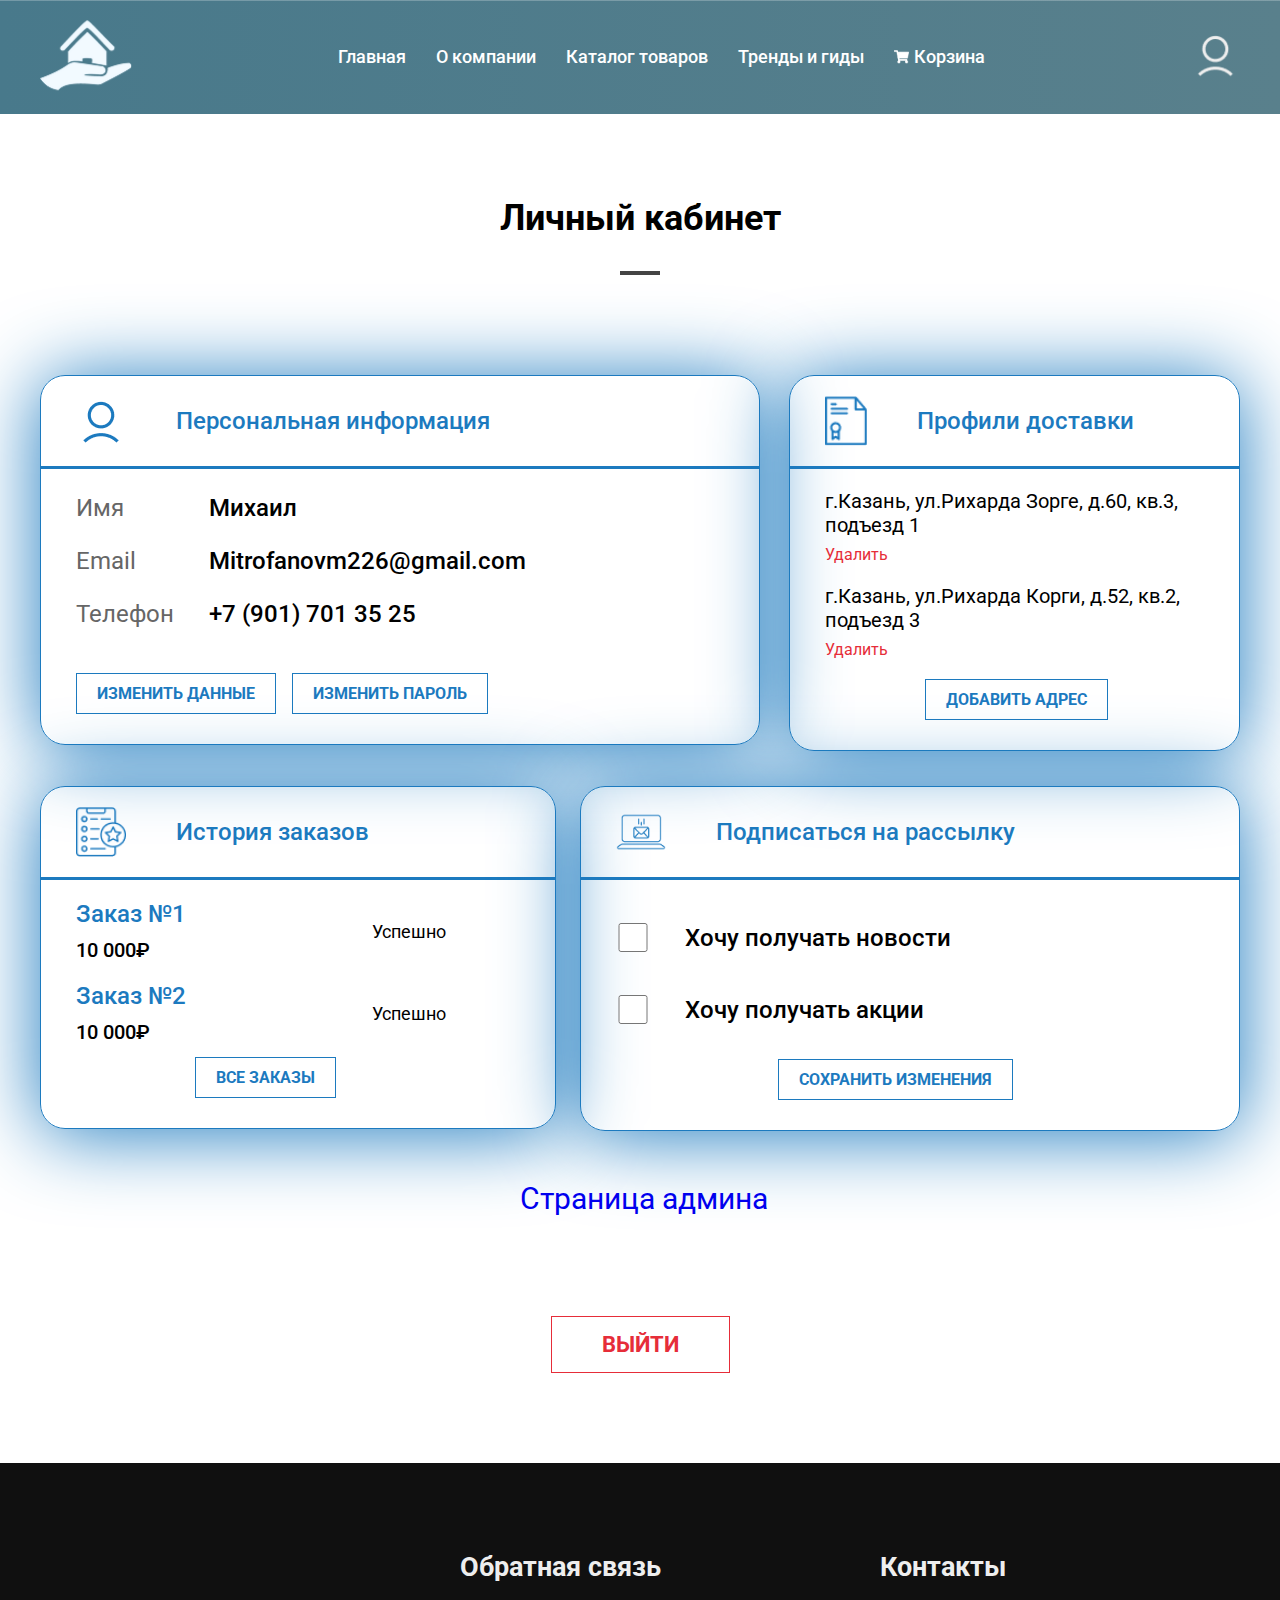
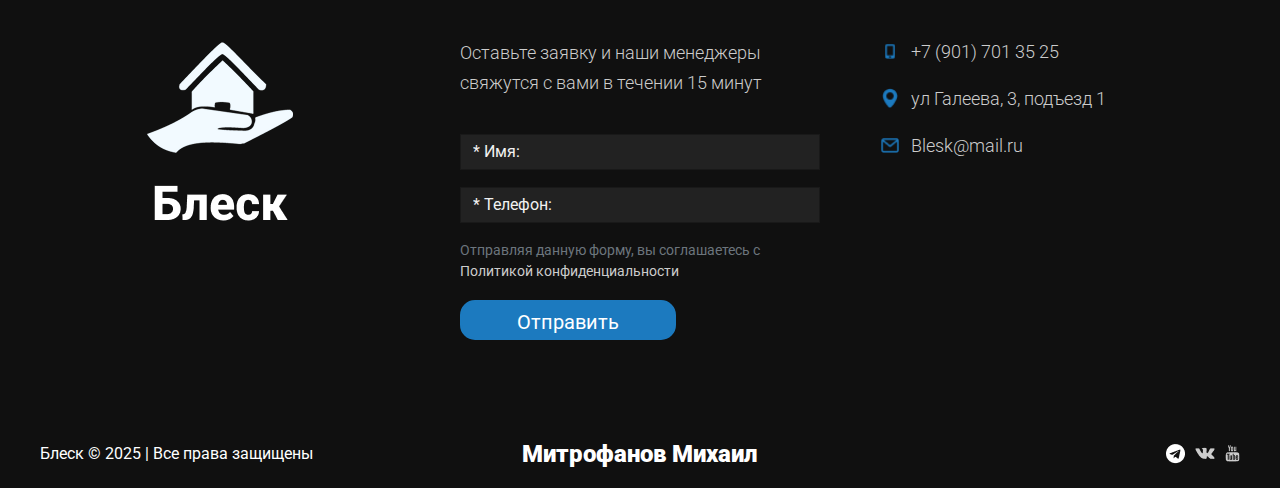
<file: pages/cabinet.html>
<!DOCTYPE html>
<html lang="ru">

<head>
    <meta charset="UTF-8">
    <meta name="viewport" content="width=device-width, initial-scale=1.0">
    <title>Блеск</title>
    <link rel="stylesheet" href="../assets/css/style.css">
    <link rel="shortcut icon" href="../assets/logo/favicon.png" type="image/x-icon">
    <script src="../assets/js/main.js" defer></script>
</head>

<body>
    <!-- header -->
    <header>
        <div class="container">
            <a href="#"><img src="../assets/logo/logo.png" class="logo" alt=""></a>
            <nav>
                <a href="../index.html">Главная</a>
                <a href="../pages/about.html">О компании</a>
                <a href="../pages/catalog.html">Каталог товаров</a>
                <a href="../pages/trends.html">Тренды и гиды</a>
                <a href="../pages/basket.html" class="basket"><img src="../assets/media/icons/basket.png" alt="">Корзина</a>
            </nav>
            <input type="checkbox" id="menu-toggle" class="menu-toggle">

            <label for="menu-toggle" class="burger-icon">
                <img src="../assets/media/icons/burger.svg" alt="Меню">
            </label>
            <div class="overlay"></div>
            <div class="menu">
                <nav>
                    <a href="../index.html">Главная</a>
                    <a href="../pages/about.html">О компании</a>
                    <a href="../pages/catalog.html">Каталог товаров</a>
                    <a href="../pages/trends.html">Тренды и гиды</a>
                    <img src="../assets/logo/logo.png" alt="">
                </nav>
            </div>
            <div class="bas_reg">
                <a  href="../pages/basket.html"><img src="../assets/media/icons/mob_basket.png"  alt="" class="header_bas"></a>
                <a href="#" onclick="openAuthModal()"><img src="../assets/media/icons/autoreg.png" class="autoreg" alt=""></a>
            </div>

        </div>
    </header>

    <div id="editDatamodal_cab" class="modal_cab ">
        <div class="modal_cab-content ">
          <span class="close-modal_cab">&times;</span>
          <h3>Изменить данные</h3>
          <form id="editDataForm">
            <div class="form-group">
              <label>Имя:</label>
              <input type="text" name="name" value="Михаил">
            </div>
            <div class="form-group">
              <label>Email:</label>
              <input type="email" name="email" value="Mitrofanovm226@gmail.com">
            </div>
            <div class="form-group">
              <label>Телефон:</label>
              <input type="tel" name="phone" value="+7 (901) 701 35 25">
            </div>
            <button type="submit" class="btn btn_cabinet">Сохранить</button>
          </form>
        </div>
      </div>
      
      <div id="editPasswordmodal_cab" class="modal_cab">
        <div class="modal_cab-content">
          <span class="close-modal_cab">&times;</span>
          <h3>Изменить пароль</h3>
          <form id="editPasswordForm">
            <div class="form-group">
              <label>Текущий пароль:</label>
              <input type="password" name="current_password" required>
            </div>
            <div class="form-group">
              <label>Новый пароль:</label>
              <input type="password" name="new_password" required>
            </div>
            <div class="form-group">
              <label>Подтвердите пароль:</label>
              <input type="password" name="confirm_password" required>
            </div>
            <button type="submit" class="btn btn_cabinet">Сохранить</button>
          </form>
        </div>
      </div>
      
      <div id="addAddressmodal_cab" class="modal_cab">
        <div class="modal_cab-content">
          <span class="close-modal_cab">&times;</span>
          <h3>Добавить адрес</h3>
          <form id="addAddressForm">
            <div class="form-group">
              <label>Город:</label>
              <input type="text" name="city" required>
            </div>
            <div class="form-group">
              <label>Улица:</label>
              <input type="text" name="street" required>
            </div>
            <div class="form-group">
              <label>Дом:</label>
              <input type="text" name="house" required>
            </div>
            <div class="form-group">
              <label>Квартира:</label>
              <input type="text" name="apartment">
            </div>
            <div class="form-group">
              <label>Подъезд:</label>
              <input type="text" name="entrance">
            </div>
            <button type="submit" class="btn btn_cabinet">Добавить</button>
          </form>
        </div>
      </div>

    <div id="authModal" class="modal-auth">
        <div class="modal-auth-content">
          <span class="modal-auth-close" onclick="closeAuthModal()">&times;</span>
          <h2>Авторизация</h2>
          <form id="loginForm">
            <div class="form-group">
              <label for="email">Email:</label>
              <input type="email" id="email" name="email" required placeholder="Введите ваш email">
            </div>
            <div class="form-group">
              <label for="password">Пароль:</label>
              <input type="password" id="password" name="password" required placeholder="Введите пароль">
            </div>
            <div class="cab_reg">
                <p>Нет аккаунта?</p>
                <a href="register.html">Регистрация</a>
            </div>
            <button type="submit" class="submit-btn btn_cabinet btn">Войти</button>
          </form>
        </div>
    </div>
    <!-- cabinet page -->
    <div class="cabinet_page container">
        <div class="title">
            <h3>Личный кабинет</h3>
            <hr>
        </div>
        <div class="cabinet_box">
            <div class="personal_info cab_card">
                <div class="cab_head">
                    <img src="../assets/media/cabinet/1.png" alt="">
                    <h3>Персональная информация</h3>
                </div>
                <div class="one_info name">
                    <h3>Имя</h3>
                    <p>Михаил</p>
                </div>
                <div class="one_info email">
                    <h3>Email</h3>
                    <p>Mitrofanovm226@gmail.com</p>
                </div>
                <div class="one_info tel">
                    <h3>Телефон</h3>
                    <p>+7 (901) 701 35 25</p>
                </div>
                <div class="cab_btns">
                    <button class="btn btn_cabinet">Изменить данные</button>
                    <button class="btn btn_cabinet">Изменить пароль</button>
                </div>
            </div>
            <div class="del_card cab_card">
                <div class="cab_head">
                    <img src="../assets/media/cabinet/3.png" alt="">
                    <h3>Профили доставки</h3>
                </div>
                <div class="one_del">
                    <p>г.Казань, ул.Рихарда Зорге, д.60, кв.3, подъезд 1</p>
                    <div class="del_btn">
                        <a href="#" class="del_delete">Удалить</a>
                    </div>
                </div>
                <div class="one_del">
                    <p>г.Казань, ул.Рихарда Корги, д.52,
                        кв.2, подъезд 3</p>
                    <div class="del_btn">
                        <a href="#" class="del_delete">Удалить</a>
                    </div>
                </div>
                <button class="btn btn_cabinet">Добавить адрес</button>
            </div>
            <div class="his_ordery cab_card">
                <div class="cab_head">
                    <img src="../assets/media/cabinet/4.png" alt="">
                    <h3>История заказов</h3>
                </div>
                <div class="orders-container">
                    <div class="visible-orders">
                        <div class="one_his">
                            <div class="ord_name">
                                <h3>Заказ №1</h3>
                                <p>10 000₽</p>
                            </div>
                            <p>Успешно</p>
                        </div>
                        <div class="one_his">
                            <div class="ord_name">
                                <h3>Заказ №2</h3>
                                <p>10 000₽</p>
                            </div>
                            <p>Успешно</p>
                        </div>
                    </div>
                    
                    <div class="hidden-orders" style="display: none;">
                        <div class="one_his">
                            <div class="ord_name">
                                <h3>Заказ №3</h3>
                                <p>15 000₽</p>
                            </div>
                            <p>Успешно</p>
                        </div>
                        <div class="one_his">
                            <div class="ord_name">
                                <h3>Заказ №4</h3>
                                <p>8 000₽</p>
                            </div>
                            <p>Успешно</p>
                        </div>
                    </div>
                </div>
                <button class="btn btn_cabinet toggle-orders-btn">ВСЕ ЗАКАЗЫ</button>
            </div>
            <div class="news_ordery cab_card">
                <div class="cab_head">
                    <img src="../assets/media/cabinet/2.png" alt="">
                    <h3>Подписаться на рассылку</h3>
                </div>
                <div class="one_his name">
                    <div class="news_check">
                        <input type="checkbox" name="" id="first_check"> 
                        <label for="first_check">Хочу получать новости</label>
                    </div>
                    <div class="news_check">
                        <input type="checkbox" name="" id="second_check"> 
                        <label for="second_check">Хочу получать акции</label>
                    </div>
                </div>
                    <button class="btn btn_cabinet">СОХРАНИТЬ ИЗМЕНЕНИЯ</button>
            </div> 
        </div>
        <a href="../admin_pages/admin_users.html" class="ne_nado">Страница админа</a>
       <div class="btn_delete_block"><button class="btn btn_cabinet">выйти</button></div> 
    </div>

    <!-- footer -->
    <footer>
        <div class="container footer_main">
            <div class="footer__img">
                <img src="../assets/logo/footer_logo.png" alt="">
            </div>
            <div class="call">
                <h4>Обратная связь</h4>
                <p>Оставьте заявку и наши менеджеры
                    свяжутся с вами в течении 15 минут</p>
                <form>
                    <input type="text" placeholder="* Имя:">
                    <input type="text" placeholder="* Телефон:">
                    <label>Отправляя данную форму, вы соглашаетесь c
                        <a href="#">Политикой конфиденциальности</a></label>
                    <input type="submit" class="btn btn_first" value="Отправить">
                </form>
            </div>
            <div class="contacts">
                <h4>Контакты</h4>
                <div class="con_box">
                    <div class="phone">
                        <img src="../assets/media/icons/tel.png" alt="">
                        <p>+7 (901) 701 35 25</p>
                    </div>
                    <div class="geo">
                        <img src="../assets/media/icons/geo.png" alt="">
                        <p>ул Галеева, 3, подъезд 1</p>
                    </div>
                    <div class="mail">
                        <img src="../assets/media/icons/mail.png" alt="">
                        <p>Blesk@mail.ru</p>
                    </div>
                </div>
            </div>
        </div>
        <div class="footer_last container">
            <p>Блеск © 2025 | Все права защищены</p>
            <h2>Митрофанов Михаил</h2>
            <div class="icons">
                <img src="../assets/media/icons/tg.png" alt="">
                <img src="../assets/media/icons/wk.png" alt="">
                <img src="../assets/media/icons/youtube.png" alt="">
            </div>
        </div>
    </footer>
</body>

</html>
</file>
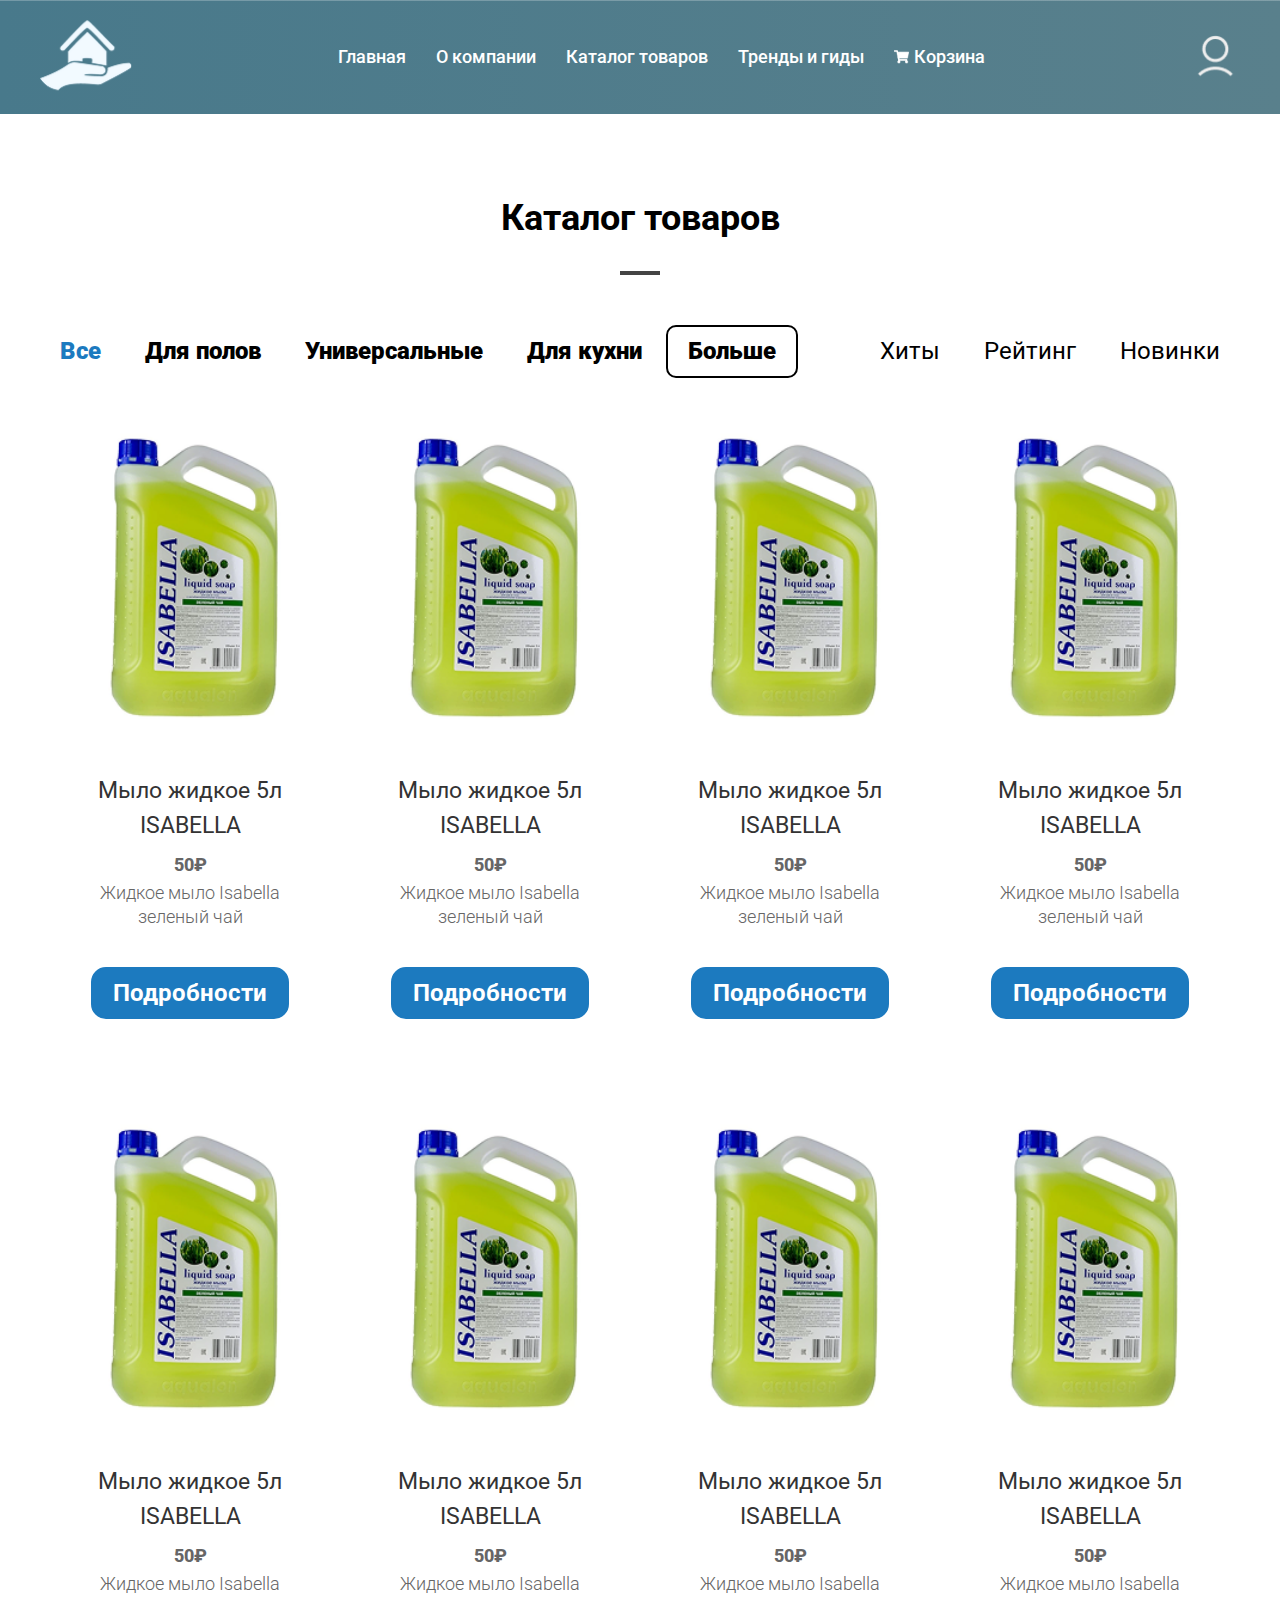
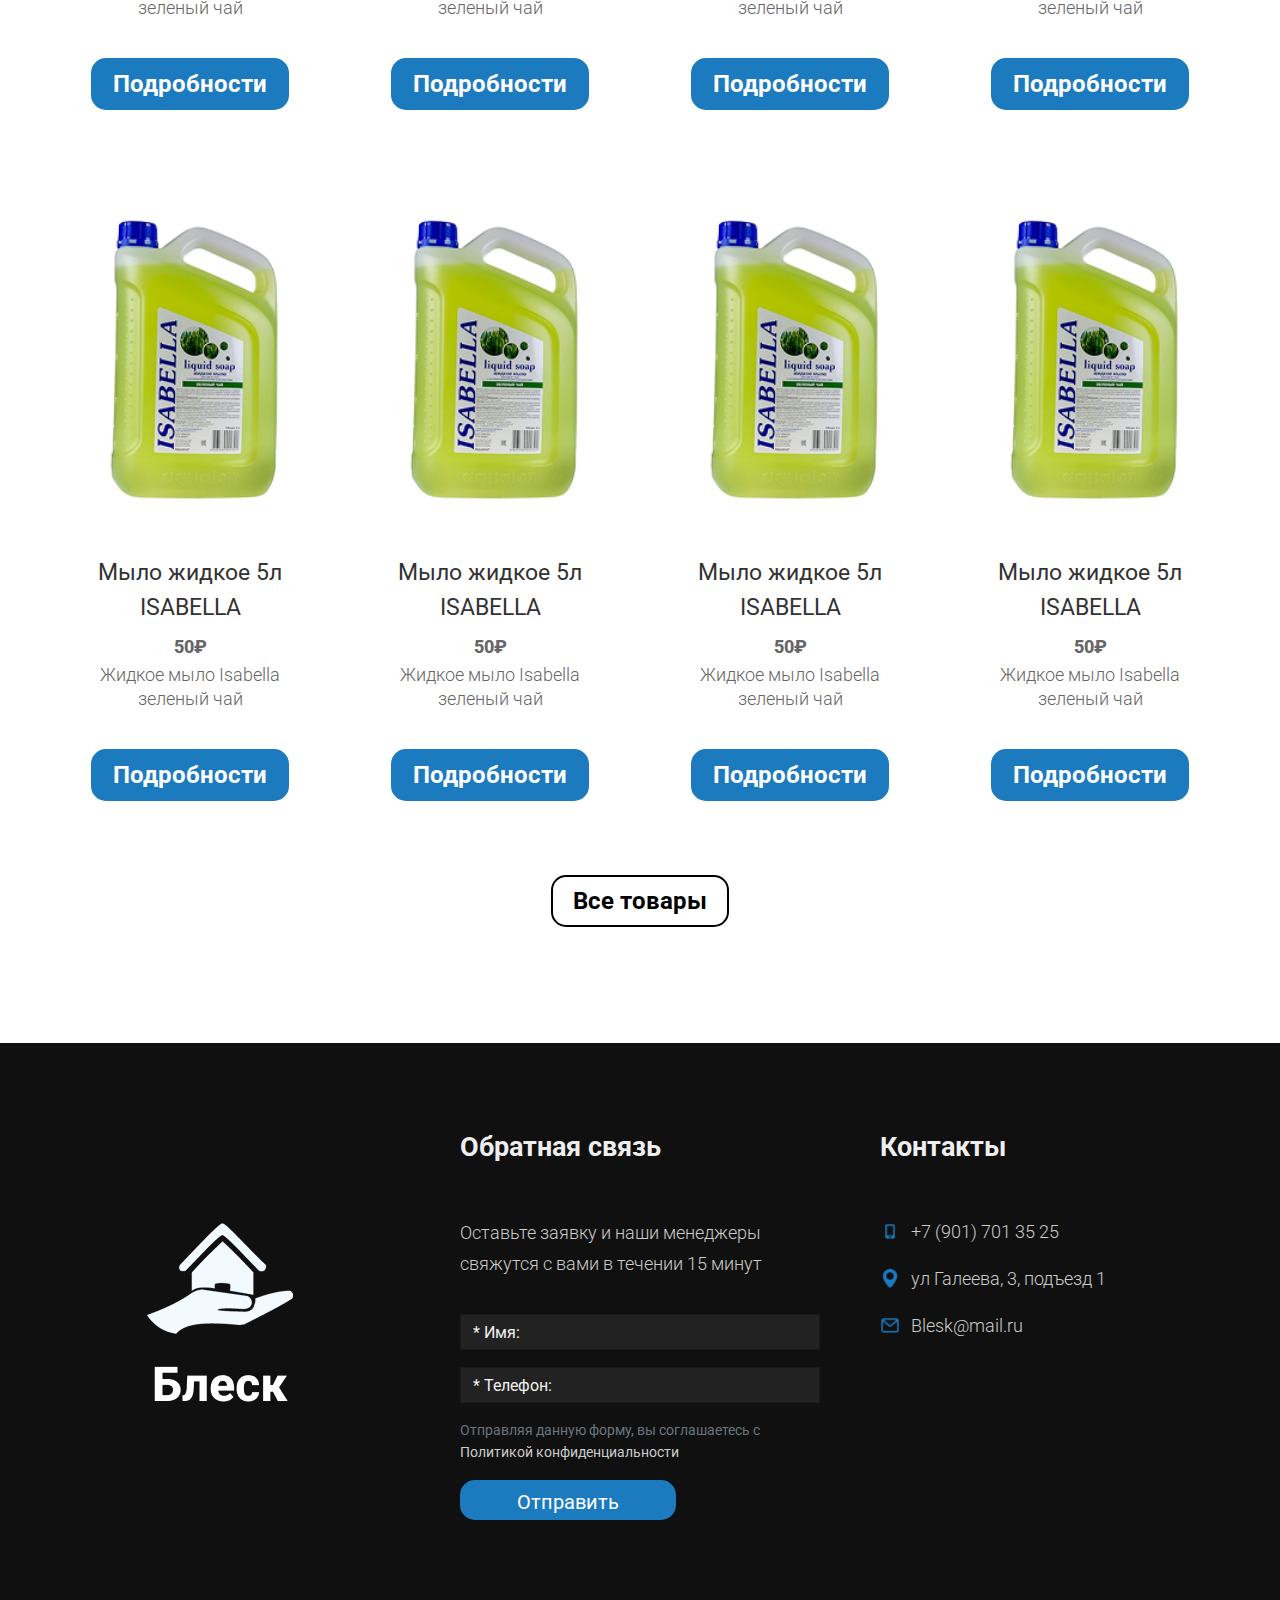
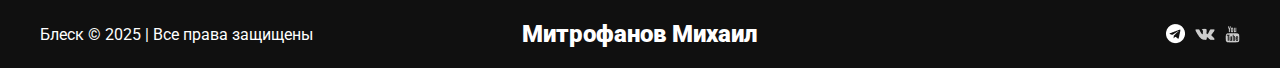
<file: pages/catalog.html>
<!DOCTYPE html>
<html lang="ru">

<head>
    <meta charset="UTF-8">
    <meta name="viewport" content="width=device-width, initial-scale=1.0">
    <title>Блеск</title>
    <link rel="stylesheet" href="../assets/css/style.css">
    <script src="../assets/js/main.js" defer></script>
</head>

<body>
    <header>
        <div class="container">
            <a href="#"><img src="../assets/logo/logo.png" class="logo" alt=""></a>
            <nav>
                <a href="../index.html">Главная</a>
                <a href="../pages/about.html">О компании</a>
                <a href="../pages/catalog.html">Каталог товаров</a>
                <a href="../pages/trends.html">Тренды и гиды</a>
                <a href="../pages/basket.html" class="basket"><img src="../assets/media/icons/basket.png"
                        alt="">Корзина</a>
            </nav>
            <input type="checkbox" id="menu-toggle" class="menu-toggle">

            <label for="menu-toggle" class="burger-icon">
                <img src="../assets/media/icons/burger.svg" alt="Меню">
            </label>
            <div class="overlay"></div>
            <div class="menu">
                <nav>
                    <a href="../index.html">Главная</a>
                    <a href="../pages/about.html">О компании</a>
                    <a href="../pages/catalog.html">Каталог товаров</a>
                    <a href="../pages/trends.html">Тренды и гиды</a>
                    <img src="../assets/logo/logo.png" alt="">
                </nav>
            </div>
            <div class="bas_reg">
                <a href="../pages/basket.html"><img src="../assets/media/icons/mob_basket.png" alt=""
                        class="header_bas"></a>
                <a href="../pages/cabinet.html"><img src="../assets/media/icons/autoreg.png" class="autoreg" alt=""></a>
            </div>

        </div>
    </header>

    <div class="catalog container catalog_page">
        <div class="title">
            <h3>Каталог товаров</h3>
            <hr>
        </div>
        <div class="filtering">
            <div class="first_filter">
                <button class="btn-filtering btn" autofocus>Все</button>
                <button class="btn-filtering btn">Для полов</button>
                <button class="btn-filtering btn">Универсальные</button>
                <button class="btn-filtering btn">Для кухни</button>
                <button class=" btn btn_first">Больше</button>
            </div>
            <div class="second_filter">
                <button class="btn btn_fil_sec btn" autofocus>Хиты</button>
                <button class="btn btn_fil_sec btn">Рейтинг</button>
                <button class="btn btn_fil_sec btn">Новинки</button>
            </div>
        </div>
        <!-- Модальное окно -->
        <div id="moreCategoriesmodal_filter" class="modal_filter">
            <div class="modal_filter-content">
                <span class="close">&times;</span>
                <h2>Другие категории</h2>
                <div class="more-categories">
                    <button class="btn btn-filtering">Для ванной</button>
                    <button class="btn btn-filtering">Антибактериальные</button>
                    <button class="btn btn-filtering">Для стекол</button>
                    <button class="btn btn-filtering">Для туалета</button>
                </div>
            </div>
        </div>
        <div class="catalog_box">
            <div class="card">
                <img src="../assets/media/catalog/1.png" alt="">
                <div class="card__text">
                    <h5>Мыло жидкое 5л ISABELLA </h5>
                    <h3>50₽</h3>
                    <p>Жидкое мыло Isabella зеленый чай </p>
                </div>

                <button class="btn btn_first" onclick="go()">Подробности</button>
                <script>
                    function go() {
                        document.location = 'product.html';
                    }
                </script>
            </div>
            <div class="card">
                <img src="../assets/media/catalog/1.png" alt="">
                <div class="card__text">
                    <h5>Мыло жидкое 5л ISABELLA </h5>
                    <h3>50₽</h3>
                    <p>Жидкое мыло Isabella зеленый чай </p>
                </div>

                <button class="btn btn_first">Подробности</button>
            </div>
            <div class="card">
                <img src="../assets/media/catalog/1.png" alt="">
                <div class="card__text">
                    <h5>Мыло жидкое 5л ISABELLA </h5>
                    <h3>50₽</h3>
                    <p>Жидкое мыло Isabella зеленый чай </p>
                </div>

                <button class="btn btn_first">Подробности</button>
            </div>
            <div class="card">
                <img src="../assets/media/catalog/1.png" alt="">
                <div class="card__text">
                    <h5>Мыло жидкое 5л ISABELLA </h5>
                    <h3>50₽</h3>
                    <p>Жидкое мыло Isabella зеленый чай </p>
                </div>

                <button class="btn btn_first">Подробности</button>
            </div>
            <div class="card">
                <img src="../assets/media/catalog/1.png" alt="">
                <div class="card__text">
                    <h5>Мыло жидкое 5л ISABELLA </h5>
                    <h3>50₽</h3>
                    <p>Жидкое мыло Isabella зеленый чай </p>
                </div>

                <button class="btn btn_first">Подробности</button>
            </div>
            <div class="card">
                <img src="../assets/media/catalog/1.png" alt="">
                <div class="card__text">
                    <h5>Мыло жидкое 5л ISABELLA </h5>
                    <h3>50₽</h3>
                    <p>Жидкое мыло Isabella зеленый чай </p>
                </div>

                <button class="btn btn_first">Подробности</button>
            </div>
            <div class="card">
                <img src="../assets/media/catalog/1.png" alt="">
                <div class="card__text">
                    <h5>Мыло жидкое 5л ISABELLA </h5>
                    <h3>50₽</h3>
                    <p>Жидкое мыло Isabella зеленый чай </p>
                </div>

                <button class="btn btn_first">Подробности</button>
            </div>
            <div class="card">
                <img src="../assets/media/catalog/1.png" alt="">
                <div class="card__text">
                    <h5>Мыло жидкое 5л ISABELLA </h5>
                    <h3>50₽</h3>
                    <p>Жидкое мыло Isabella зеленый чай </p>
                </div>

                <button class="btn btn_first">Подробности</button>
            </div>
            <div class="card">
                <img src="../assets/media/catalog/1.png" alt="">
                <div class="card__text">
                    <h5>Мыло жидкое 5л ISABELLA </h5>
                    <h3>50₽</h3>
                    <p>Жидкое мыло Isabella зеленый чай </p>
                </div>

                <button class="btn btn_first">Подробности</button>
            </div>
            <div class="card">
                <img src="../assets/media/catalog/1.png" alt="">
                <div class="card__text">
                    <h5>Мыло жидкое 5л ISABELLA </h5>
                    <h3>50₽</h3>
                    <p>Жидкое мыло Isabella зеленый чай </p>
                </div>

                <button class="btn btn_first">Подробности</button>
            </div>
            <div class="card">
                <img src="../assets/media/catalog/1.png" alt="">
                <div class="card__text">
                    <h5>Мыло жидкое 5л ISABELLA </h5>
                    <h3>50₽</h3>
                    <p>Жидкое мыло Isabella зеленый чай </p>
                </div>

                <button class="btn btn_first">Подробности</button>
            </div>
            <div class="card">
                <img src="../assets/media/catalog/1.png" alt="">
                <div class="card__text">
                    <h5>Мыло жидкое 5л ISABELLA </h5>
                    <h3>50₽</h3>
                    <p>Жидкое мыло Isabella зеленый чай </p>
                </div>

                <button class="btn btn_first">Подробности</button>
            </div>
        </div>
        <button class="btn btn_first">Все товары</button>
    </div>

    <footer>
        <div class="container footer_main">
            <div class="footer__img">
                <img src="../assets/logo/footer_logo.png" alt="">
            </div>
            <div class="call">
                <h4>Обратная связь</h4>
                <p>Оставьте заявку и наши менеджеры
                    свяжутся с вами в течении 15 минут</p>
                <form>
                    <input type="text" placeholder="* Имя:">
                    <input type="text" placeholder="* Телефон:">
                    <label>Отправляя данную форму, вы соглашаетесь c
                        <a href="#">Политикой конфиденциальности</a></label>
                    <input type="submit" class="btn btn_first" value="Отправить">
                </form>
            </div>
            <div class="contacts">
                <h4>Контакты</h4>
                <div class="con_box">
                    <div class="phone">
                        <img src="../assets/media/icons/tel.png" alt="">
                        <p>+7 (901) 701 35 25</p>
                    </div>
                    <div class="geo">
                        <img src="../assets/media/icons/geo.png" alt="">
                        <p>ул Галеева, 3, подъезд 1</p>
                    </div>
                    <div class="mail">
                        <img src="../assets/media/icons/mail.png" alt="">
                        <p>Blesk@mail.ru</p>
                    </div>
                </div>
            </div>
        </div>
        <div class="footer_last container">
            <p>Блеск © 2025 | Все права защищены</p>
            <h2>Митрофанов Михаил</h2>
            <div class="icons">
                <img src="../assets/media/icons/tg.png" alt="">
                <img src="../assets/media/icons/wk.png" alt="">
                <img src="../assets/media/icons/youtube.png" alt="">
            </div>
        </div>
    </footer>
</body>

</html>
</file>
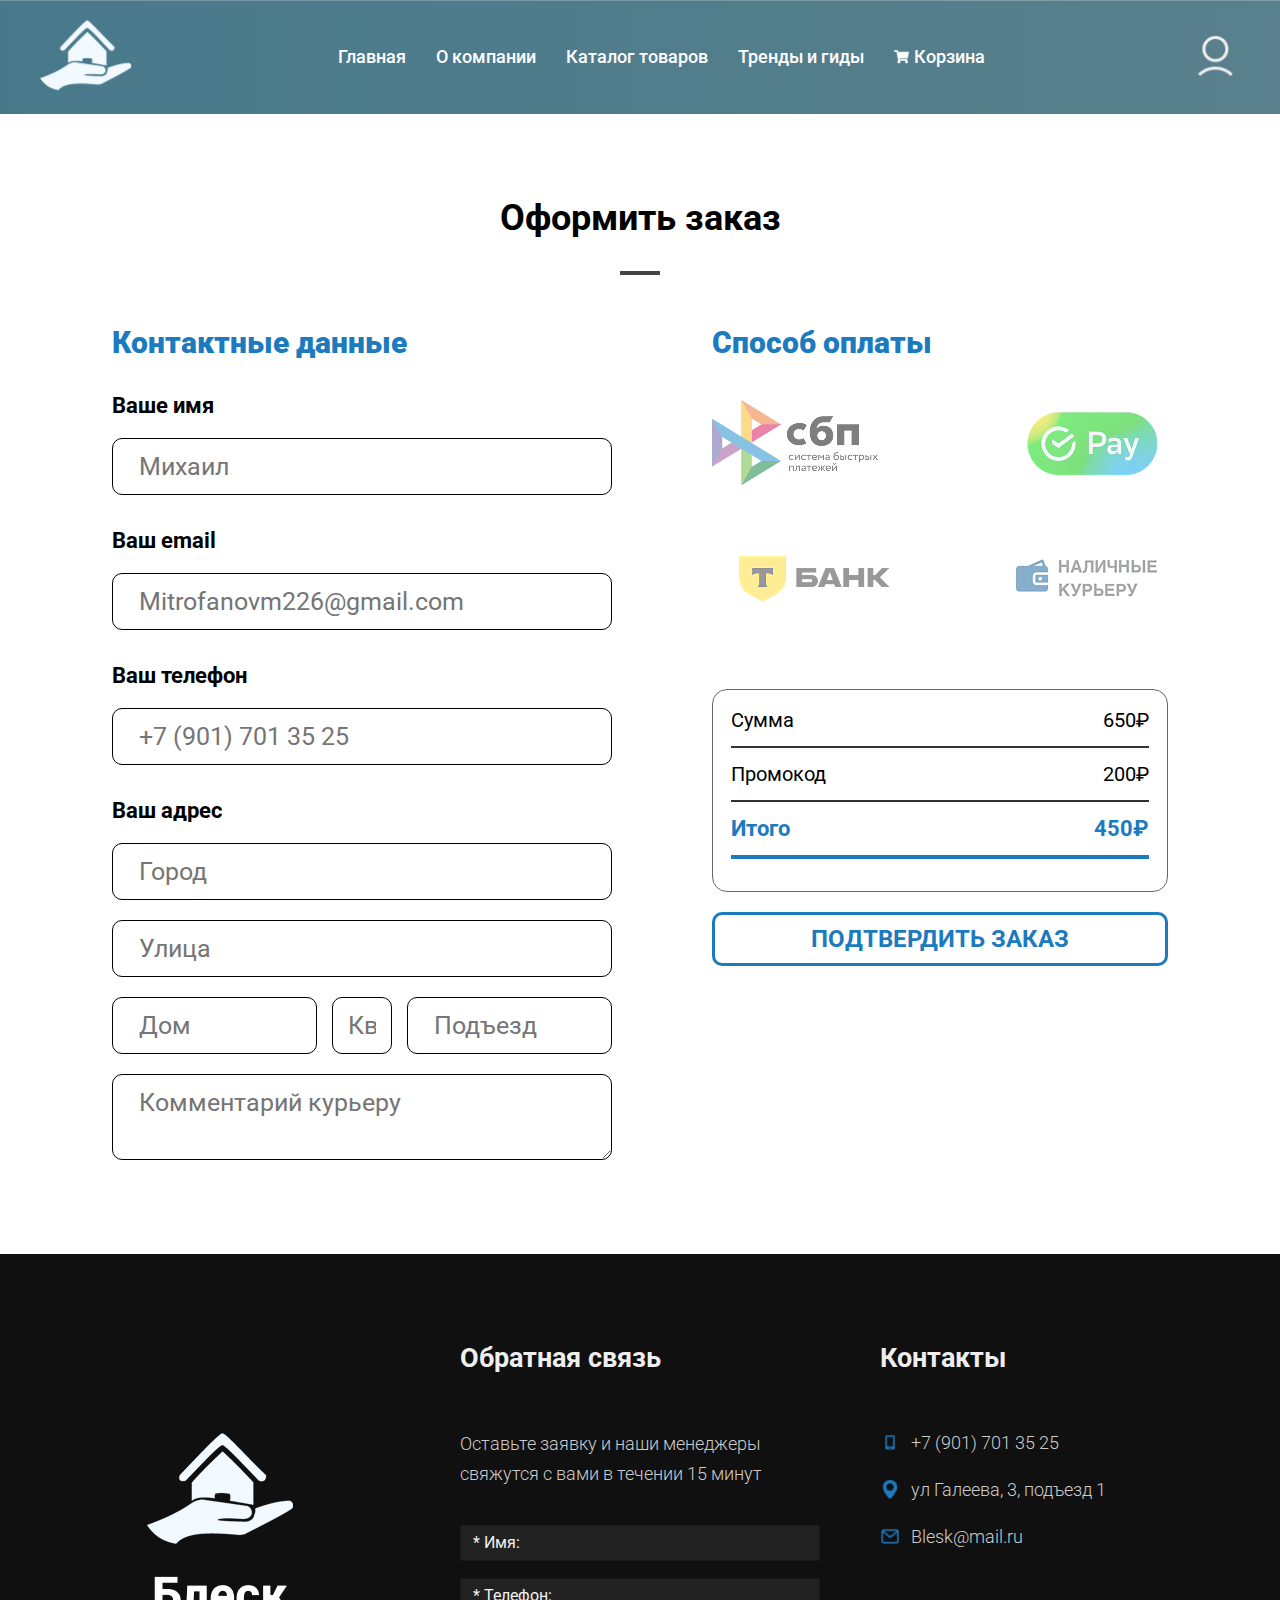
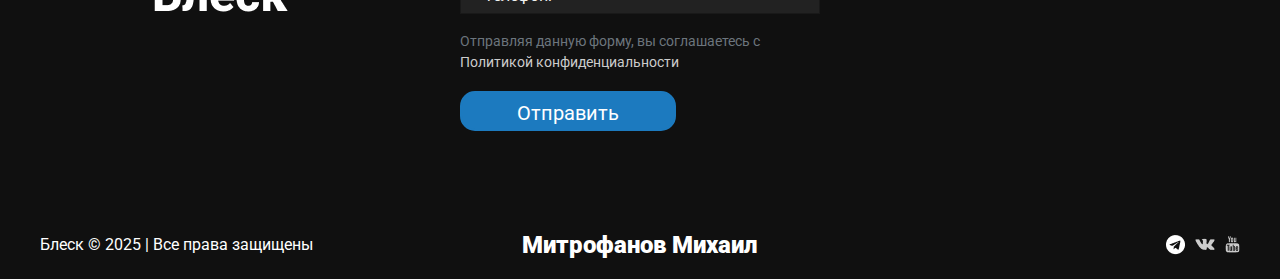
<file: pages/order.html>
<!DOCTYPE html>
<html lang="ru">

<head>
    <meta charset="UTF-8">
    <meta name="viewport" content="width=device-width, initial-scale=1.0">
    <title>Блеск</title>
    <link rel="stylesheet" href="../assets/css/style.css">
    <link rel="shortcut icon" href="../assets/logo/favicon.png" type="image/x-icon">
    <script src="../assets/js/main.js"></script>
</head>

<body>
    <!-- header -->
    <header>
        <div class="container">
            <a href="#"><img src="../assets/logo/logo.png" class="logo" alt=""></a>
            <nav>
                <a href="../index.html">Главная</a>
                <a href="../pages/about.html">О компании</a>
                <a href="../pages/catalog.html">Каталог товаров</a>
                <a href="../pages/trends.html">Тренды и гиды</a>
                <a href="../pages/basket.html" class="basket"><img src="../assets/media/icons/basket.png" alt="">Корзина</a>
            </nav>
            <input type="checkbox" id="menu-toggle" class="menu-toggle">

            <label for="menu-toggle" class="burger-icon">
                <img src="../assets/media/icons/burger.svg" alt="Меню">
            </label>
            <div class="overlay"></div>
            <div class="menu">
                <nav>
                    <a href="../index.html">Главная</a>
                    <a href="../pages/about.html">О компании</a>
                    <a href="../pages/catalog.html">Каталог товаров</a>
                    <a href="../pages/trends.html">Тренды и гиды</a>
                    <img src="../assets/logo/logo.png" alt="">
                </nav>
            </div>
            <div class="bas_reg">
                <a  href="../pages/basket.html"><img src="../assets/media/icons/mob_basket.png"  alt="" class="header_bas"></a>
                <a href="../pages/cabinet.html"><img src="../assets/media/icons/autoreg.png" class="autoreg" alt=""></a>
            </div>

        </div>
    </header>

    <div class="order_page container">
        <div class="title">
            <h3>Оформить заказ</h3>
            <hr>
        </div>
        <div class="order">
            <div class="order_left">
                <h2>Контактные данные</h2>
                <div class="data">
                    <label for="">Ваше имя</label>
                    <input type="text" placeholder="Михаил" name="" id="">
                    <label for="">Ваш email</label>
                    <input type="email" placeholder="Mitrofanovm226@gmail.com" name="" id="">
                    <label for="">Ваш телефон</label>
                    <input type="tel" placeholder="+7 (901) 701 35 25" name="" id="">
                    <div class="address">
                        <label for="">Ваш адрес</label>
                        <input type="text" placeholder="Город" name="" id="">
                        <input type="text" placeholder="Улица" name="" id="">
                        <div class="short_input">
                            <input type="text" class="home" name="" id="" placeholder="Дом">
                            <input type="text" class="cv" name="" id="" placeholder="Кв">
                            <input type="text" class="ent" name="" id="" placeholder="Подъезд">
                        </div>
                        <textarea name="" id="" placeholder="Комментарий курьеру"></textarea>
                    </div>
                </div>
            </div>
            <div class="order_right">
                <h2>Способ оплаты</h2>
                <div class="banks">
                    <img src="../assets/media/order/1.png" alt="">
                    <img src="../assets/media/order/2.png" alt="">
                    <img src="../assets/media/order/3.png" alt="">
                    <img src="../assets/media/order/4.png" alt="">
                </div>
                <div class="all_prices border_gray">
                    <div class="one_pr">
                        <p>Сумма</p>
                        <p>650₽</p>
                    </div>
                    <hr>
                    <div class="one_pr">
                        <p>Промокод</p>
                        <p>200₽</p>
                    </div>
                    <hr>
                    <div class="one_pr total_pr">
                        <p>Итого</p>
                        <p>450₽</p>
                    </div>
                    <hr class="blue_hr">
                </div>
                <div class="btn btn_first" onclick="go_zakaz()">ПОДТВЕРДИТЬ ЗАКАЗ</div>
                
            </div>
        </div>
    </div>

    <!-- footer -->
    <footer>
        <div class="container footer_main">
            <div class="footer__img">
                <img src="../assets/logo/footer_logo.png" alt="">
            </div>
            <div class="call">
                <h4>Обратная связь</h4>
                <p>Оставьте заявку и наши менеджеры
                    свяжутся с вами в течении 15 минут</p>
                <form>
                    <input type="text" placeholder="* Имя:">
                    <input type="text" placeholder="* Телефон:">
                    <label>Отправляя данную форму, вы соглашаетесь c
                        <a href="#">Политикой конфиденциальности</a></label>
                    <input type="submit" class="btn btn_first" value="Отправить">
                </form>
            </div>
            <div class="contacts">
                <h4>Контакты</h4>
                <div class="con_box">
                    <div class="phone">
                        <img src="../assets/media/icons/tel.png" alt="">
                        <p>+7 (901) 701 35 25</p>
                    </div>
                    <div class="geo">
                        <img src="../assets/media/icons/geo.png" alt="">
                        <p>ул Галеева, 3, подъезд 1</p>
                    </div>
                    <div class="mail">
                        <img src="../assets/media/icons/mail.png" alt="">
                        <p>Blesk@mail.ru</p>
                    </div>
                </div>
            </div>
        </div>
        <div class="footer_last container">
            <p>Блеск © 2025 | Все права защищены</p>
            <h2>Митрофанов Михаил</h2>
            <div class="icons">
                <img src="../assets/media/icons/tg.png" alt="">
                <img src="../assets/media/icons/wk.png" alt="">
                <img src="../assets/media/icons/youtube.png" alt="">
            </div>
        </div>
    </footer>
</body>

</html>
</file>
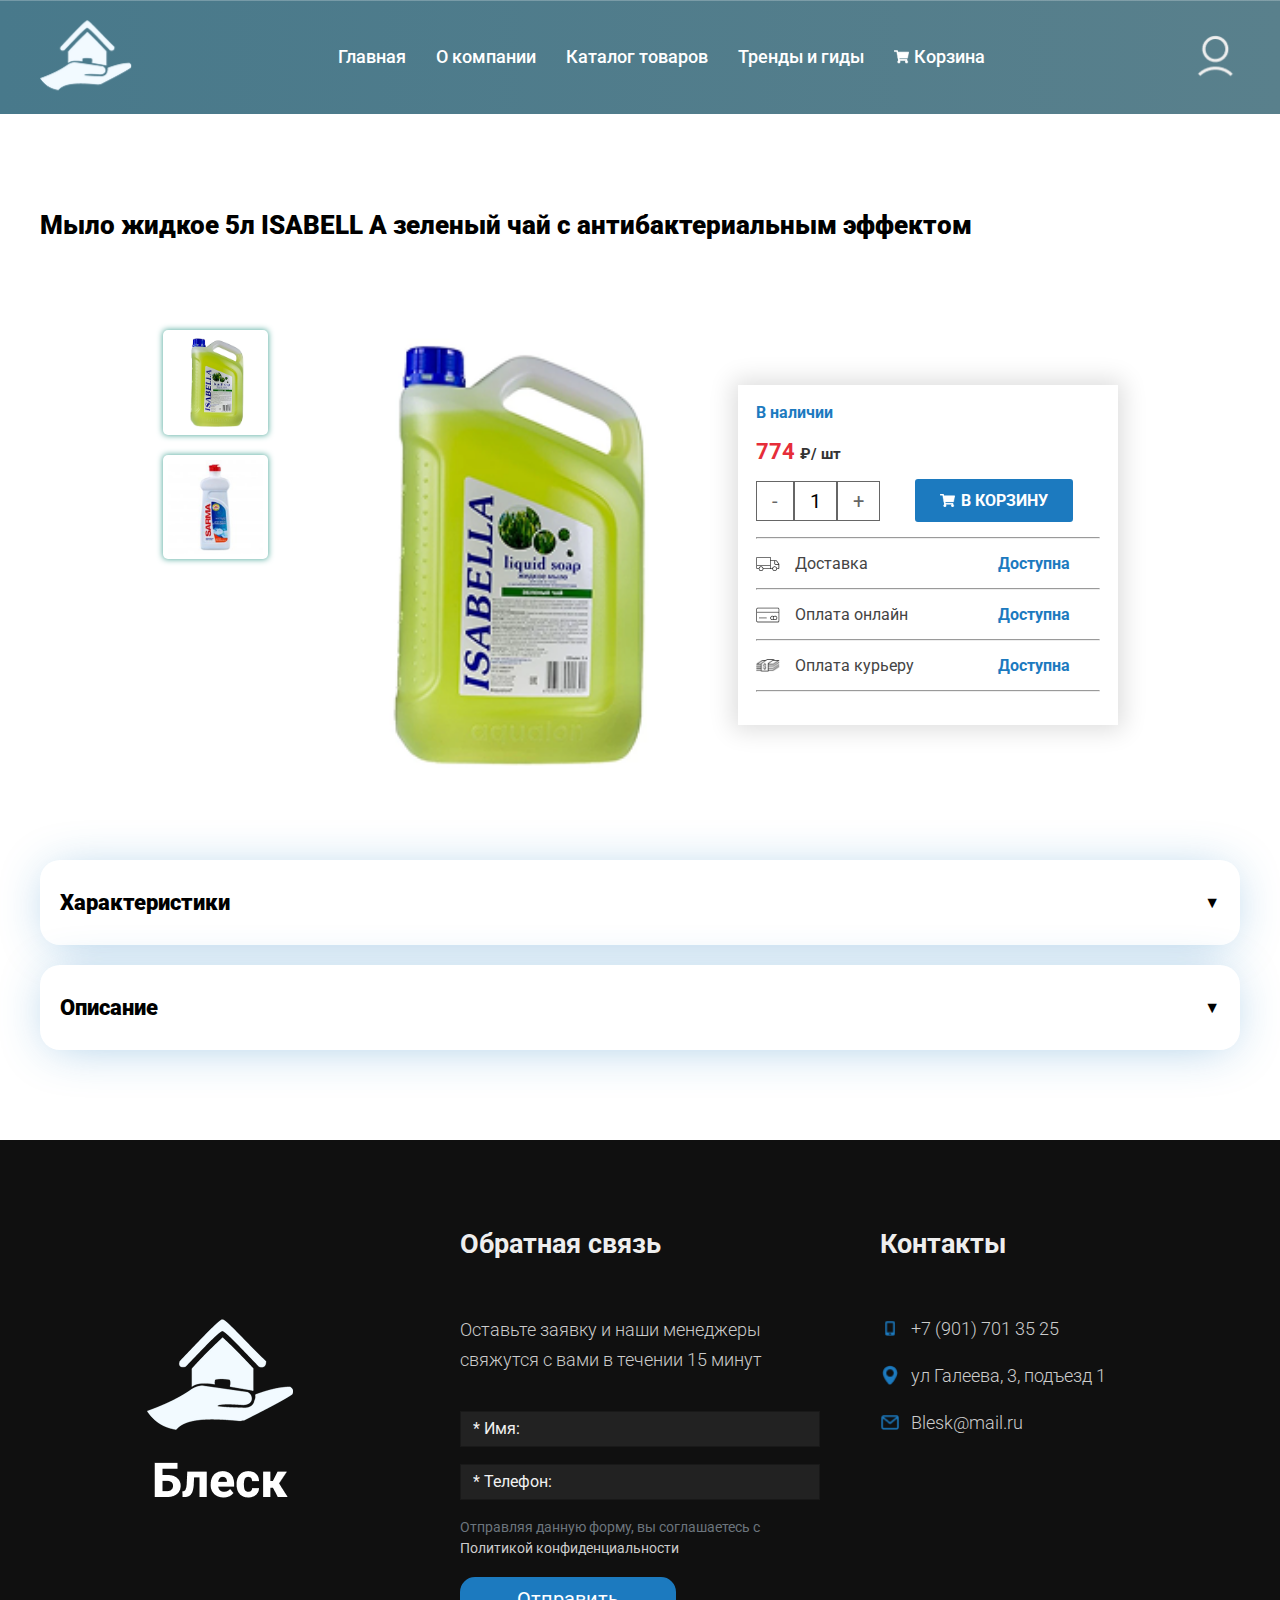
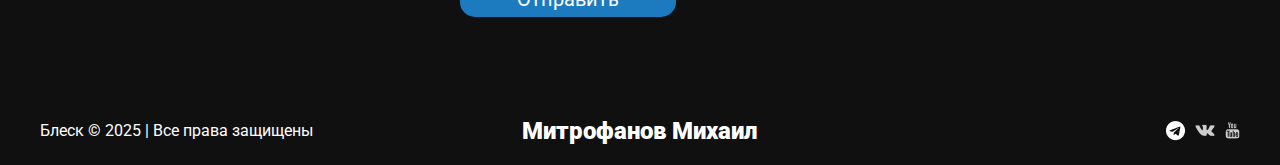
<file: pages/product.html>
<!DOCTYPE html>
<html lang="ru">

<head>
    <meta charset="UTF-8">
    <meta name="viewport" content="width=device-width, initial-scale=1.0">
    <title>Блеск</title>
    <link rel="stylesheet" href="../assets/css/style.css">
    <link rel="shortcut icon" href="../assets/logo/favicon.png" type="image/x-icon">
    <script src="../assets/js/main.js"></script>
    <script src="../assets/js/product.js" defer></script>
</head>

<body>
    <!-- header -->
    <header>
        <div class="container">
            <a href="#"><img src="../assets/logo/logo.png" class="logo" alt=""></a>
            <nav>
                <a href="../index.html">Главная</a>
                <a href="../pages/about.html">О компании</a>
                <a href="../pages/catalog.html">Каталог товаров</a>
                <a href="../pages/trends.html">Тренды и гиды</a>
                <a href="../pages/basket.html" class="basket"><img src="../assets/media/icons/basket.png" alt="">Корзина</a>
            </nav>
            <input type="checkbox" id="menu-toggle" class="menu-toggle">

            <label for="menu-toggle" class="burger-icon">
                <img src="../assets/media/icons/burger.svg" alt="Меню">
            </label>
            <div class="overlay"></div>
            <div class="menu">
                <nav>
                    <a href="../index.html">Главная</a>
                    <a href="../pages/about.html">О компании</a>
                    <a href="../pages/catalog.html">Каталог товаров</a>
                    <a href="../pages/trends.html">Тренды и гиды</a>
                    <img src="../assets/logo/logo.png" alt="">
                </nav>
            </div>
            <div class="bas_reg">
                <a  href="../pages/basket.html"><img src="../assets/media/icons/mob_basket.png"  alt="" class="header_bas"></a>
                <a href="../pages/cabinet.html"><img src="../assets/media/icons/autoreg.png" class="autoreg" alt=""></a>
            </div>

        </div>
    </header>

    <div class="product_page container">
        <h1>Мыло жидкое 5л ISABELL  A зеленый чай с антибактериальным эффектом</h1>
        <div class="product">
            <div class="product_imgs">
                <div class="change_imgs">
                    <img src="../assets/media/catalog/1.png" class="imgElCar">
                    <img src="../assets/media/catalog/2.png" alt="" class="imgElCar">
                </div>
                <img src="../assets/media/catalog/1.png" alt="" class="mainIMG">
            </div>
            <div class="product_card">
                <h3>В наличии</h3>
                <p><span class="price">774 </span>₽/ шт</p>
                <div class="count_btn">
                    <div class="counts">
                        <div class="minus">-</div>
                        <div class="count">1</div>
                        <div class="plus">+</div>
                    </div>
                    <button class="btn btn_second" onclick="document.location = '../pages/basket.html'"><img src="../assets/media/icons/basket.png" alt="">В корзину</button>
                </div>
                
                <hr>
                <div class="del">
                    <img src="../assets/media/icons/pr_del.png" alt="">
                    <p>Доставка</p>
                    <h3>Доступна</h3>
                </div>
                <hr>
                <div class="del">
                    <img src="../assets/media/icons/pr_card.png" alt="">
                    <p>Оплата онлайн</p>
                    <h3>Доступна</h3>
                </div>
                <hr>
                <div class="del">
                    <img src="../assets/media/icons/pr_cash.png" alt="">
                    <p>Оплата курьеру</p>
                    <h3>Доступна</h3>
                </div>
                <hr>    
            </div>
        </div>
        <div class="product_info">
            <div class="character ch_df">
                <h2 class="accordion">Характеристики <span class="arrow">▼</span></h2>
                <div class="panel">
                    <div class="char">
                        <p>Консистенция:</p>
                        <p>жидкость</p>
                    </div>
                    <div class="char">
                        <p>Объем полный:</p>
                        <p>5 л</p>
                    </div>
                    <div class="char">
                        <p>Аромат:</p>
                        <p>зеленый чай</p>
                    </div>
                    <div class="char">
                        <p>Вес упаковки:</p>
                        <p>5.745 кг</p>
                    </div>
                    <div class="char">
                        <p>Вложение в упаковку:</p>
                        <p>1 шт</p>
                    </div>
                    <div class="char">
                        <p>Назначение:</p>
                        <p>для кухни</p>
                    </div>
                </div>
            </div>
            <div class="character desc">
                <h2 class="accordion">Описание <span class="arrow">▼</span></h2>
                <div class="panel">
                   <p>Жидкое мыло Isabella зеленый чай с антибактериальным эффектом, 
                    изготовлено из высококачественного сырья. 
                    Оригинальная рецептура, использование активных добавок и антибактериальных компонентов делают данный продукт востребованным среди покупателей. 
                    Легко пенится и бережно очищает кожу рук и тела. Оказывает питательное воздействие и увлажняет кожу.</p>
                </div>
            </div>
        </div>
        
    </div>



    <!-- footer -->
    <footer>
        <div class="container footer_main">
            <div class="footer__img">
                <img src="../assets/logo/footer_logo.png" alt="">
            </div>
            <div class="call">
                <h4>Обратная связь</h4>
                <p>Оставьте заявку и наши менеджеры
                    свяжутся с вами в течении 15 минут</p>
                <form>
                    <input type="text" placeholder="* Имя:">
                    <input type="text" placeholder="* Телефон:">
                    <label>Отправляя данную форму, вы соглашаетесь c
                        <a href="#">Политикой конфиденциальности</a></label>
                    <input type="submit" class="btn btn_first" value="Отправить">
                </form>
            </div>
            <div class="contacts">
                <h4>Контакты</h4>
                <div class="con_box">
                    <div class="phone">
                        <img src="../assets/media/icons/tel.png" alt="">
                        <p>+7 (901) 701 35 25</p>
                    </div>
                    <div class="geo">
                        <img src="../assets/media/icons/geo.png" alt="">
                        <p>ул Галеева, 3, подъезд 1</p>
                    </div>
                    <div class="mail">
                        <img src="../assets/media/icons/mail.png" alt="">
                        <p>Blesk@mail.ru</p>
                    </div>
                </div>
            </div>
        </div>
        <div class="footer_last container">
            <p>Блеск © 2025 | Все права защищены</p>
            <h2>Митрофанов Михаил</h2>
            <div class="icons">
                <img src="../assets/media/icons/tg.png" alt="">
                <img src="../assets/media/icons/wk.png" alt="">
                <img src="../assets/media/icons/youtube.png" alt="">
            </div>
        </div>
    </footer>
</body>

</html>
</file>
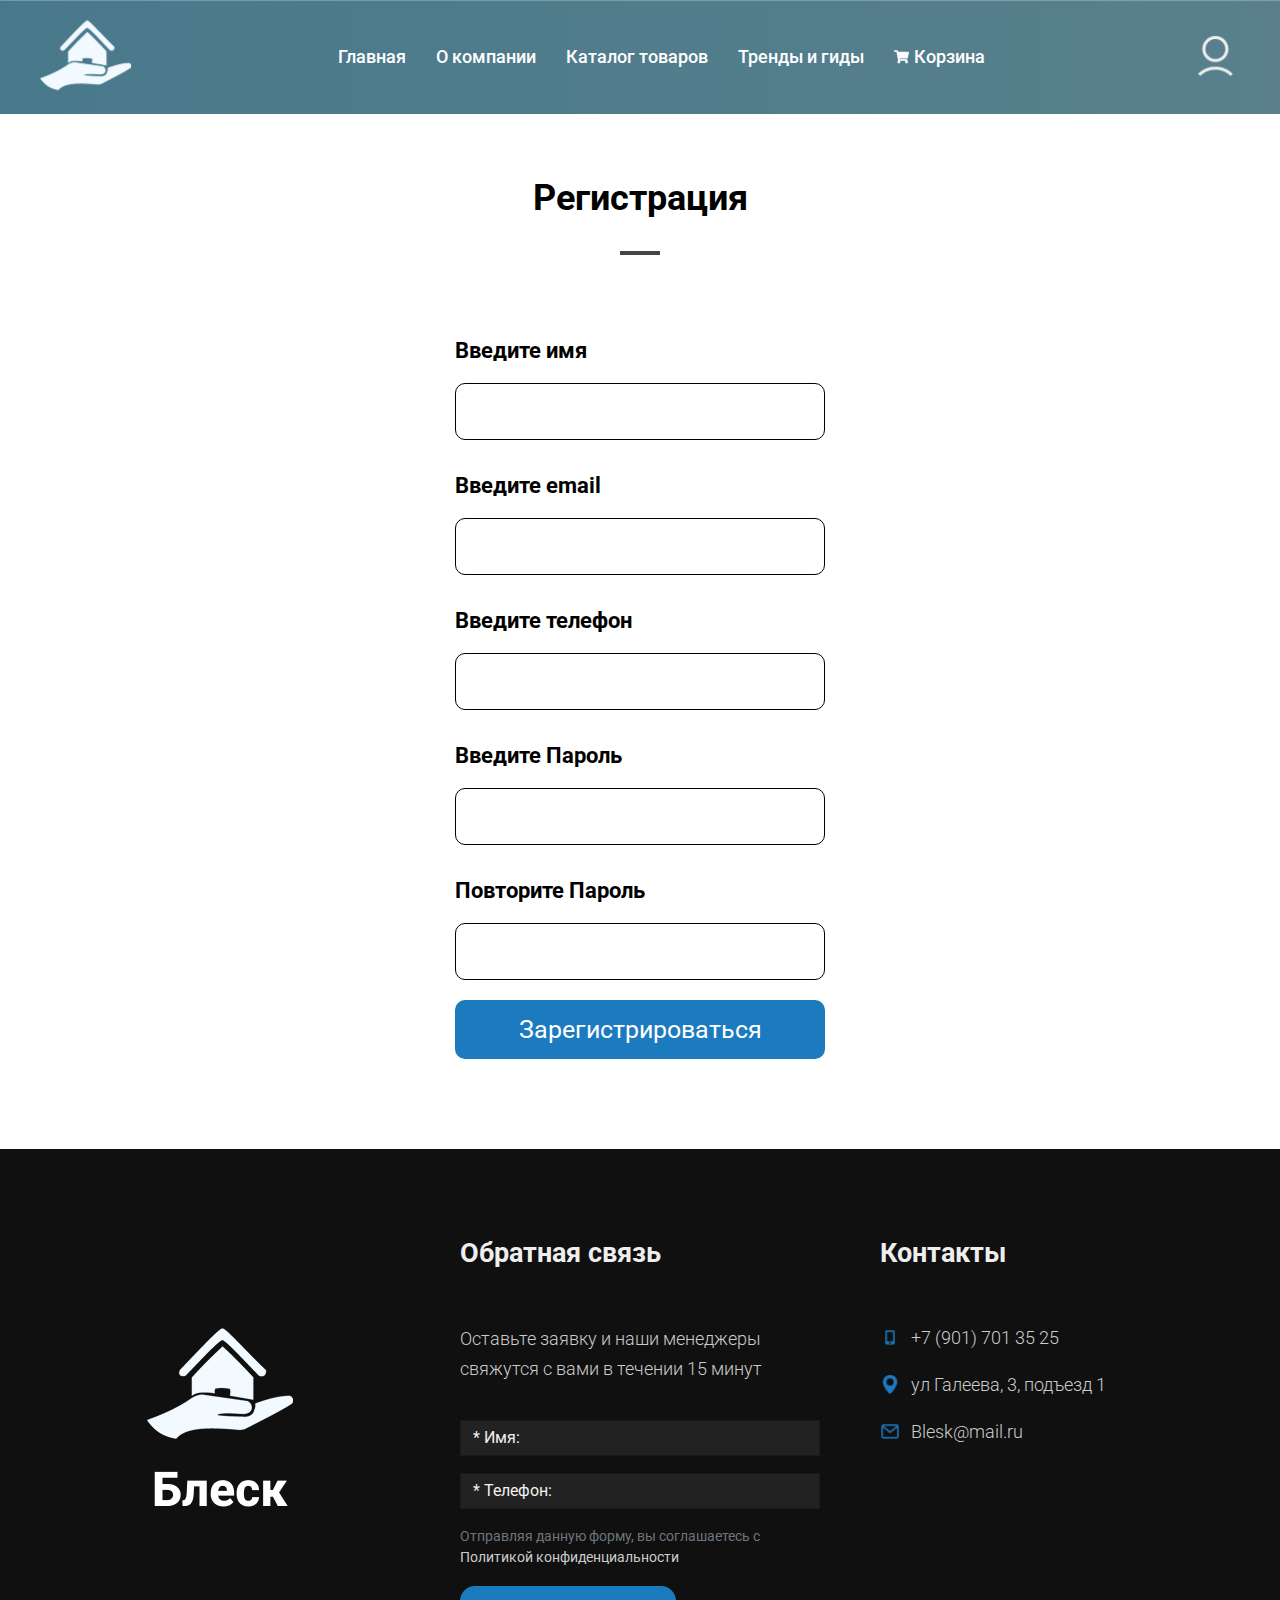
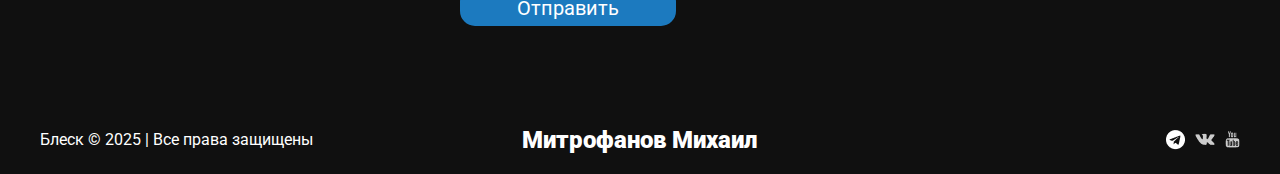
<file: pages/register.html>
<!DOCTYPE html>
<html lang="ru">

<head>
    <meta charset="UTF-8">
    <meta name="viewport" content="width=device-width, initial-scale=1.0">
    <title>Тренды и гиды</title>
    <link rel="stylesheet" href="../assets/css/style.css">
</head>

<body>
    <header>
        <div class="container">
            <a href="#"><img src="../assets/logo/logo.png" class="logo" alt=""></a>
            <nav>
                <a href="../index.html">Главная</a>
                <a href="../pages/about.html">О компании</a>
                <a href="../pages/catalog.html">Каталог товаров</a>
                <a href="../pages/trends.html">Тренды и гиды</a>
                <a href="../pages/basket.html" class="basket"><img src="../assets/media/icons/basket.png" alt="">Корзина</a>
            </nav>
            <input type="checkbox" id="menu-toggle" class="menu-toggle">

            <label for="menu-toggle" class="burger-icon">
                <img src="../assets/media/icons/burger.svg" alt="Меню">
            </label>
            <div class="overlay"></div>
            <div class="menu">
                <nav>
                    <a href="../index.html">Главная</a>
                    <a href="../pages/about.html">О компании</a>
                    <a href="../pages/catalog.html">Каталог товаров</a>
                    <a href="../pages/trends.html">Тренды и гиды</a>
                    <img src="../assets/logo/logo.png" alt="">
                </nav>
            </div>
            <div class="bas_reg">
                <a  href="../pages/basket.html"><img src="../assets/media/icons/mob_basket.png"  alt="" class="header_bas"></a>
                <a href="../pages/cabinet.html"><img src="../assets/media/icons/autoreg.png" class="autoreg" alt=""></a>
            </div>

        </div>
    </header>

    <div class="register_main container">
        <div class="title">
            <h3>Регистрация</h3>
            <hr>
        </div>
        <form class="register">
                <label for="">Введите имя</label>
                <input type="text" name="">
                <label for="">Введите email</label>
                <input type="email" name="">
                <label for="">Введите телефон</label>
                <input type="tel" name="">
                <label for="">Введите Пароль</label>
                <input type="password" name="">
                <label for="">Повторите Пароль</label>
                <input type="password" name="">
                <input type="submit" class="btn btn_first" value="Зарегистрироваться">
        </form>
    </div>

    <footer>
        <div class="container footer_main">
            <div class="footer__img">
                <img src="../assets/logo/footer_logo.png" alt="">
            </div>
            <div class="call">
                <h4>Обратная связь</h4>
                <p>Оставьте заявку и наши менеджеры
                    свяжутся с вами в течении 15 минут</p>
                <form>
                    <input type="text" placeholder="* Имя:">
                    <input type="text" placeholder="* Телефон:">
                    <label>Отправляя данную форму, вы соглашаетесь c
                        <a href="#">Политикой конфиденциальности</a></label>
                    <input type="submit" class="btn btn_first" value="Отправить">
                </form>
            </div>
            <div class="contacts">
                <h4>Контакты</h4>
                <div class="con_box">
                    <div class="phone">
                        <img src="../assets/media/icons/tel.png" alt="">
                        <p>+7 (901) 701 35 25</p>
                    </div>
                    <div class="geo">
                        <img src="../assets/media/icons/geo.png" alt="">
                        <p>ул Галеева, 3, подъезд 1</p>
                    </div>
                    <div class="mail">
                        <img src="../assets/media/icons/mail.png" alt="">
                        <p>Blesk@mail.ru</p>
                    </div>
                </div>
            </div>
        </div>
        <div class="footer_last container">
            <p>Блеск © 2025 | Все права защищены</p>
            <h2>Митрофанов Михаил</h2>
            <div class="icons">
                <img src="../assets/media/icons/tg.png" alt="">
                <img src="../assets/media/icons/wk.png" alt="">
                <img src="../assets/media/icons/youtube.png" alt="">
            </div>
        </div>
    </footer>
</body>

</html>
</file>
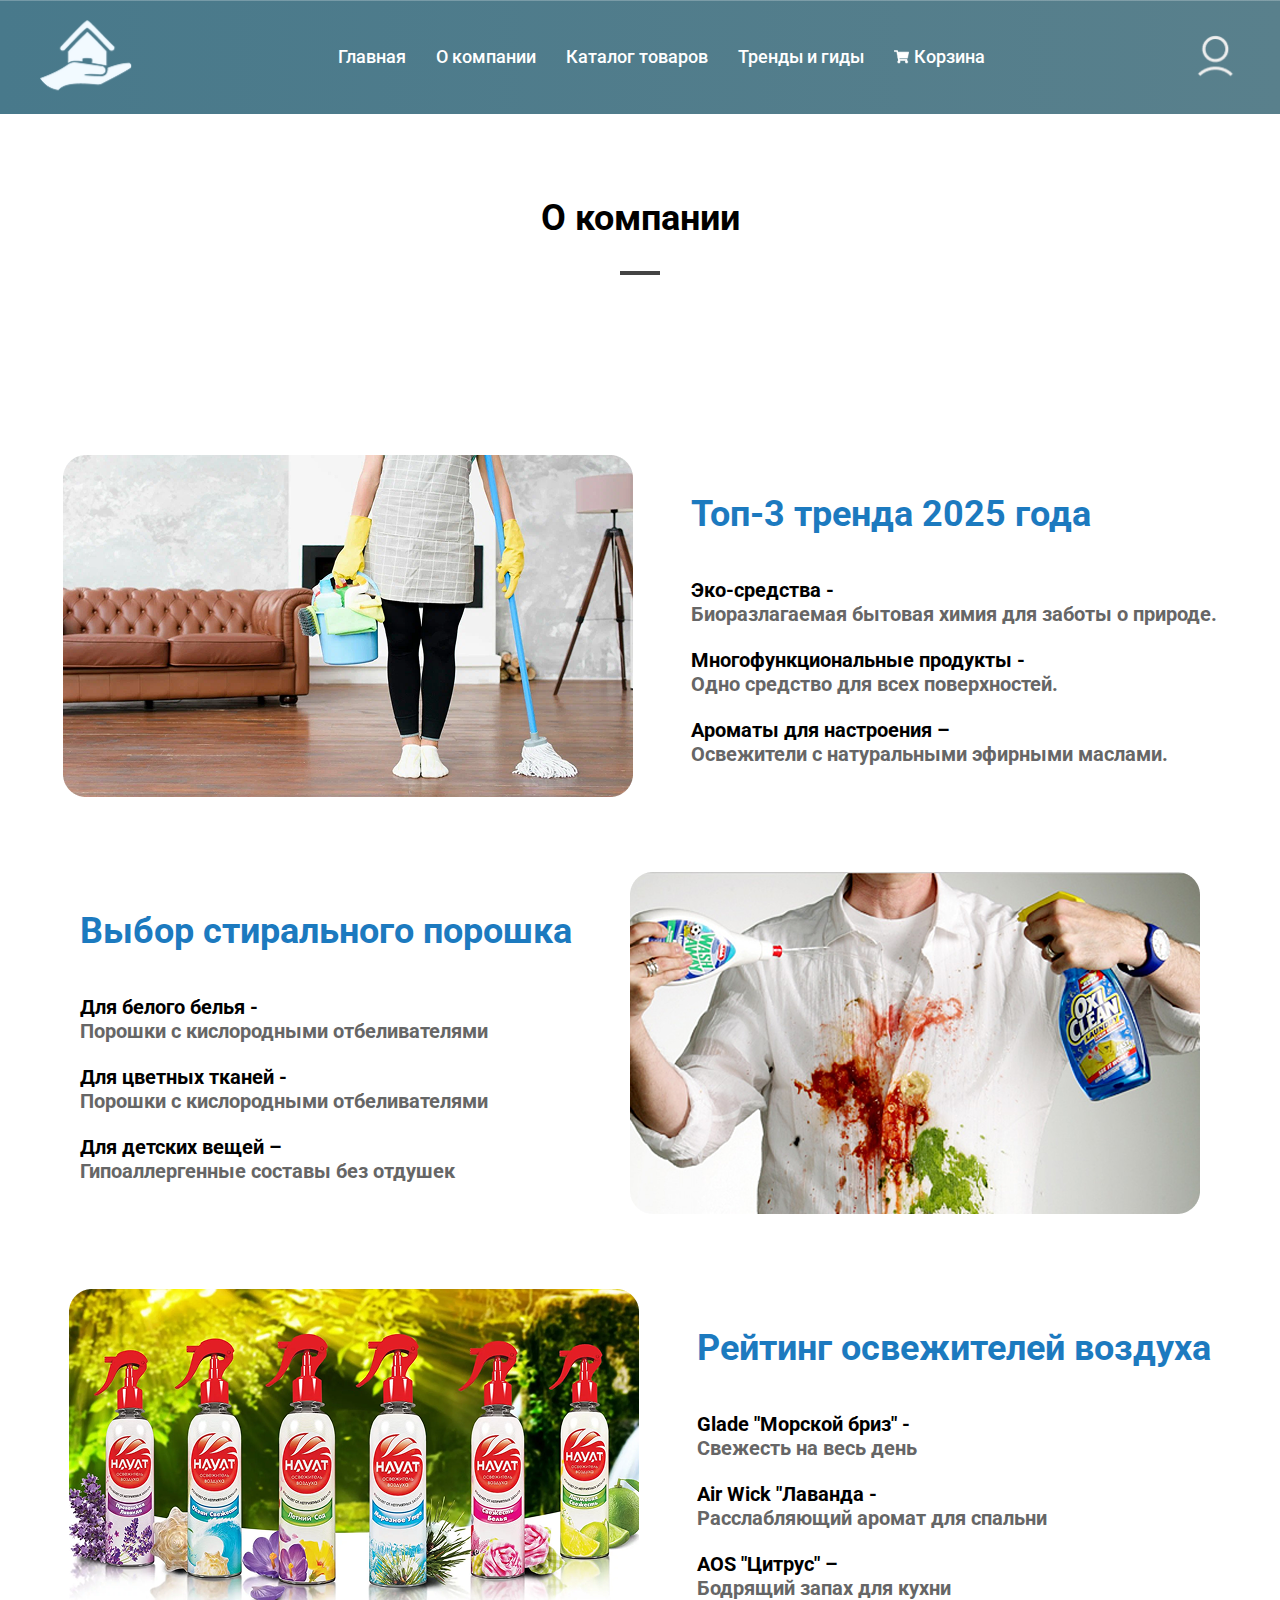
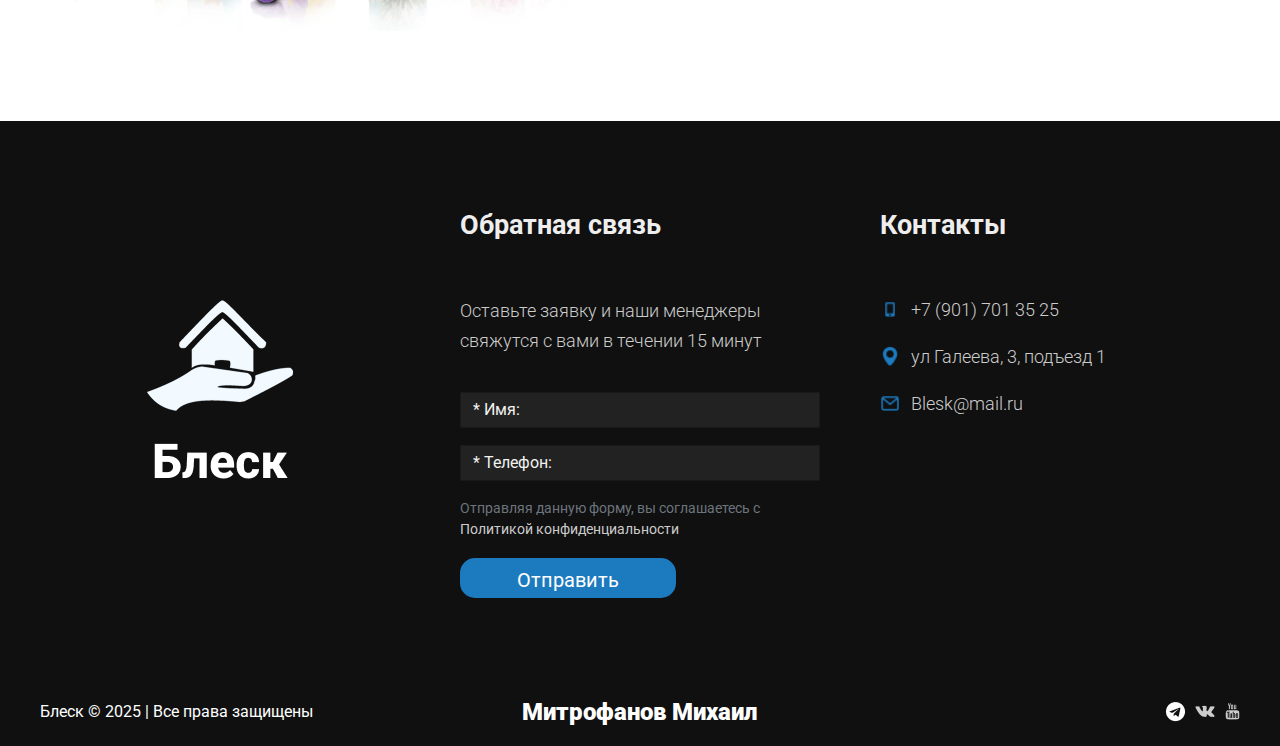
<file: pages/trends.html>
<!DOCTYPE html>
<html lang="ru">

<head>
    <meta charset="UTF-8">
    <meta name="viewport" content="width=device-width, initial-scale=1.0">
    <title>Тренды и гиды</title>
    <link rel="stylesheet" href="../assets/css/style.css">
</head>

<body>
    <header>
        <div class="container">
            <a href="#"><img src="../assets/logo/logo.png" class="logo" alt=""></a>
            <nav>
                <a href="../index.html">Главная</a>
                <a href="../pages/about.html">О компании</a>
                <a href="../pages/catalog.html">Каталог товаров</a>
                <a href="../pages/trends.html">Тренды и гиды</a>
                <a href="../pages/basket.html" class="basket"><img src="../assets/media/icons/basket.png" alt="">Корзина</a>
            </nav>
            <input type="checkbox" id="menu-toggle" class="menu-toggle">

            <label for="menu-toggle" class="burger-icon">
                <img src="../assets/media/icons/burger.svg" alt="Меню">
            </label>
            <div class="overlay"></div>
            <div class="menu">
                <nav>
                    <a href="../index.html">Главная</a>
                    <a href="../pages/about.html">О компании</a>
                    <a href="../pages/catalog.html">Каталог товаров</a>
                    <a href="../pages/trends.html">Тренды и гиды</a>
                    <img src="../assets/logo/logo.png" alt="">
                </nav>
            </div>
            <div class="bas_reg">
                <a  href="../pages/basket.html"><img src="../assets/media/icons/mob_basket.png"  alt="" class="header_bas"></a>
                <a href="../pages/cabinet.html"><img src="../assets/media/icons/autoreg.png" class="autoreg" alt=""></a>
            </div>

        </div>
    </header>

    <div class="trends container">
        <div class="title">
            <h3>О компании</h3>
            <hr>
        </div>
        <div class="trend_box">
            <div class="trend_card">
                <img src="../assets/media/trends/1.png" alt="">
                <div class="trend_text">
                    <h3>Топ-3 тренда 2025 года</h3>
                    <div class="gid">
                        <h4>Эко-средства -</h4>
                        <p>Биоразлагаемая бытовая химия для заботы о природе.</p>
                    </div>
                    <div class="gid">
                        <h4>Многофункциональные продукты -</h4>
                        <p>Одно средство для всех поверхностей.</p>
                    </div>
                    <div class="gid">
                        <h4>Ароматы для настроения – </h4>
                        <p>Освежители с натуральными эфирными маслами.</p>
                    </div>
                </div>
            </div>
            <div class="trend_card trend_center">
                <img src="../assets/media/trends/2.png" alt="">
                <div class="trend_text">
                    <h3>Выбор стирального порошка</h3>
                    <div class="gid">
                        <h4>Для белого белья -</h4>
                        <p>Порошки с кислородными отбеливателями</p>
                    </div>
                    <div class="gid">
                        <h4>Для цветных тканей -</h4>
                        <p>Порошки с кислородными отбеливателями</p>
                    </div>
                    <div class="gid">
                        <h4>Для детских вещей – </h4>
                        <p>Гипоаллергенные составы без отдушек</p>
                    </div>
                </div>
            </div>
            <div class="trend_card">
                <img src="../assets/media/trends/3.png" alt="">
                <div class="trend_text">
                    <h3>Рейтинг освежителей воздуха</h3>
                    <div class="gid">
                        <h4>Glade "Морской бриз" -</h4>
                        <p>Свежесть на весь день</p>
                    </div>
                    <div class="gid">
                        <h4>Air Wick "Лаванда -</h4>
                        <p>Расслабляющий аромат для спальни</p>
                    </div>
                    <div class="gid">
                        <h4>AOS "Цитрус" – </h4>
                        <p>Бодрящий запах для кухни</p>
                    </div>
                </div>
            </div>
        </div>
    </div>

    <footer>
        <div class="container footer_main">
            <div class="footer__img">
                <img src="../assets/logo/footer_logo.png" alt="">
            </div>
            <div class="call">
                <h4>Обратная связь</h4>
                <p>Оставьте заявку и наши менеджеры
                    свяжутся с вами в течении 15 минут</p>
                <form>
                    <input type="text" placeholder="* Имя:">
                    <input type="text" placeholder="* Телефон:">
                    <label>Отправляя данную форму, вы соглашаетесь c
                        <a href="#">Политикой конфиденциальности</a></label>
                    <input type="submit" class="btn btn_first" value="Отправить">
                </form>
            </div>
            <div class="contacts">
                <h4>Контакты</h4>
                <div class="con_box">
                    <div class="phone">
                        <img src="../assets/media/icons/tel.png" alt="">
                        <p>+7 (901) 701 35 25</p>
                    </div>
                    <div class="geo">
                        <img src="../assets/media/icons/geo.png" alt="">
                        <p>ул Галеева, 3, подъезд 1</p>
                    </div>
                    <div class="mail">
                        <img src="../assets/media/icons/mail.png" alt="">
                        <p>Blesk@mail.ru</p>
                    </div>
                </div>
            </div>
        </div>
        <div class="footer_last container">
            <p>Блеск © 2025 | Все права защищены</p>
            <h2>Митрофанов Михаил</h2>
            <div class="icons">
                <img src="../assets/media/icons/tg.png" alt="">
                <img src="../assets/media/icons/wk.png" alt="">
                <img src="../assets/media/icons/youtube.png" alt="">
            </div>
        </div>
    </footer>
</body>

</html>
</file>
<file: assets/css/style.css>
.ne_nado{
    display: block;
    margin-top: 50px;
    margin-left: 40%;
    font-size: 30px;
}
* {
    margin: 0;
    padding: 0;
    box-sizing: border-box;
    text-decoration: none;
    font-family: 'Roboto';
    transition: .5s;
    scroll-behavior: smooth;
}

@font-face {
    font-family: 'Roboto';
    src: url(../fonts/static/Roboto-ExtraBold.ttf);
    font-weight: 800;
}

@font-face {
    font-family: 'Roboto';
    src: url(../fonts/static/Roboto-Black.ttf);
    font-weight: 700;
}

@font-face {
    font-family: 'Roboto';
    src: url(../fonts/static/Roboto-Bold.ttf);
    font-weight: 600;
}

@font-face {
    font-family: 'Roboto';
    src: url(../fonts/static/Roboto-Medium.ttf);
    font-weight: 500;
}

@font-face {
    font-family: 'Roboto';
    src: url(../fonts/static/Roboto-Regular.ttf);
    font-weight: 400;
}

@font-face {
    font-family: 'Roboto';
    src: url(../fonts/static/Roboto-Light.ttf);
    font-weight: 300;
}

body::-webkit-scrollbar {
    display: none;
}

.container {
    max-width: 1200px;
    margin: 0 auto;
}

.btn {
    cursor: pointer;
    padding: 10px 20px;
}

.btn_first {
    background-color: #1C7ABF;
    color: #FFFFFF;
    font-weight: 600;
    font-size: 24px;
    border-radius: 15px;
    border: 2px solid #1C7ABF;
    outline: none;
}

.btn_first:hover {
    color: #1C7ABF;
    border: 2px solid #1C7ABF;
    transition: .7s ease-in-out;
    background-color: #FFFFFF;
}

/* Модальное окно */
.modal-auth {
    display: none;
    position: fixed;
    z-index: 1000;
    left: 0;
    top: 0;
    width: 100%;
    height: 100%;
    background-color: rgba(0, 0, 0, 0.5);
}

.modal-auth-content {
    background-color: #fefefe;
    margin: 15% auto;
    padding: 25px;
    border-radius: 10px;
    width: 90%;
    max-width: 400px;
    box-shadow: 0 5px 15px rgba(0, 0, 0, 0.3);
    animation: modalopen 0.3s;
}

.modal-auth-content .cab_reg {
    display: flex;
    align-items: center;
    justify-content: space-between;
    margin-bottom: 20px;
    font-size: 18px;
    color: #222222a3;
}

.modal-auth-content a {
    font-size: 20px;
    color: #000;
    transition: .5s ease;
}

.modal-auth-content a:hover {
    font-weight: 600;
}

@keyframes modalopen {
    from {
        opacity: 0;
        transform: translateY(-50px);
    }

    to {
        opacity: 1;
        transform: translateY(0);
    }
}

.modal-auth-close {
    color: #aaa;
    float: right;
    font-size: 28px;
    font-weight: bold;
    cursor: pointer;
}

.modal-auth-close:hover {
    color: #333;
}

.modal-auth h2 {
    text-align: center;
    margin-bottom: 20px;
    color: #333;
}

.modal-auth .form-group {
    margin-bottom: 20px;
}

.modal-auth label {
    display: block;
    margin-bottom: 8px;
    font-weight: 500;
    color: #555;
}

.modal-auth input {
    width: 100%;
    padding: 12px;
    border: 1px solid #ddd;
    border-radius: 5px;
    font-size: 16px;
    box-sizing: border-box;
}

.modal-auth input:focus {
    outline: none;
    border-color: #1C7ABF;
}

.modal-auth .submit-btn {
    width: 100%;
    background-color: #1C7ABF;
    color: #fff;
}

.modal-auth .submit-btn:hover {
    background-color: #fff;
    color: #1C7ABF;
}

/* header */
header {
    position: fixed;
    z-index: 90;
    left: 50%;
    transform: translate(-50%, -50%);
    top: 57px;
    background: linear-gradient(90deg, #48798B 0%, #59808C 100%);
    padding: 20px 0;
    width: 100%;
}

header .container {
    display: flex;
    align-items: center;
    justify-content: space-between;
}

header .logo {
    width: 92.38px;
}

header .autoreg {
    width: 50px;
}

header nav {
    display: flex;
    align-items: center;
    justify-self: start;
    gap: 30px;
}

header .basket {
    display: flex;
    align-items: center;
    gap: 5px;
}

header nav a {
    font-weight: 500;
    font-size: 18px;
    line-height: 22px;
    letter-spacing: 0%;
    color: #FFFFFF;
}

header nav a:hover {
    transition: 0.11s;
    transform: scale(1.02);
}

header .autoreg:hover {
    transform: scale(1.05);
}

header .burger-icon img {
    height: 40px;
    width: 40px;
}

header .basket img {
    width: 15px;
}

header .burger-icon {
    position: fixed;
    right: 7vw;
    top: 15px;
    width: 37px;
    height: 37px;
    cursor: pointer;
    z-index: 100;
    display: none;
}

header .menu {
    position: fixed;
    top: 70vW;
    left: 50vW;
    transform: translate(-50%, -50%);
    background: #537D8C;
    padding: 30px;
    border-radius: 10px;
    box-shadow: 0 0 20px rgba(0, 0, 0, 0.3);
    z-index: 101;
    display: none;
    width: 250px;
    max-width: 300px;
}

header .menu nav {
    width: 100%;
    display: flex;
    flex-direction: column;
    align-items: center;
}


header .menu nav a {
    color: #fff;
    font-weight: 500;
    font-size: 18px;
    line-height: 22px;
    letter-spacing: 0%;
    color: #FFFFFF;
}

#menu-toggle {
    display: none;
}

#menu-toggle:checked~.menu,
#menu-toggle:checked~.overlay {
    display: block;
}

header .overlay {
    position: fixed;
    top: 0;
    left: 0;
    width: 100vw;
    height: 100vh;
    background: rgba(0, 0, 0, 0.7);
    z-index: 99;
    display: none;
}

.header_bas {
    display: none;
}

/* banner */
.banner_bg {
    margin-top: 80px;
}

.banner_bg {
    width: 100vw;
    height: 85dvh;
    max-height: 1000px;
    background-image: url(../media/banner/banner.png);
    background-repeat: no-repeat;
    background-size: cover;
    position: relative;
    padding-top: 220px;
}

.banner_text h1 {
    font-weight: 800;
    font-size: 80px;
    line-height: 100%;
    color: #FFFFFF;
}

.banner_text h2 {
    margin-top: 50px;
    font-weight: 600;
    font-size: 44px;
    line-height: 100%;
    color: #FFFFFF;
}

.banner_text p {
    margin-top: 8px;
    font-weight: 300;
    font-size: 20px;
    line-height: 100%;
    color: #FFFFFF;
    margin-bottom: 50px;
}

.banner_text span {
    font-weight: 600;
    color: #FFFFFF;
}

.banner_bg .btn_first:hover {
    color: #FFFFFF;
    border: 2px solid transparent;
    background-color: transparent;
}

/* advents */
.advents_1 {
    margin-top: 60px;
}

.title {
    display: flex;
    flex-direction: column;
    justify-content: center;
    align-items: center;
    width: 100%;
    gap: 35px;
}

.title h3 {
    font-weight: 600;
    font-size: 36px;
    line-height: 100%;
    text-align: center;
}

.title hr {
    border: 2px solid #444444;
    width: 40px;
    margin-bottom: 50px;
}

.advents_1_box {
    display: flex;
    align-items: center;
    justify-content: space-between;
}

.ad_1_card {
    width: 29%;
    display: flex;
    align-items: center;
    justify-content: center;
    flex-direction: column;
    gap: 15px;
}

.ad_1_card p {
    font-weight: 300;
    font-size: 18px;
    line-height: 150%;
    letter-spacing: 0%;
    text-align: center;
    color: #333333;
}

.ad_1_card h5 {
    font-family: Roboto;
    font-weight: 400;
    font-size: 23.4px;
    line-height: 150%;
    letter-spacing: 0%;
    text-align: center;
    color: #000000;
}

.ad_1_card img {
    width: 96px;
}

.ad_1_card img:hover {
    transform: rotate(360deg);
    transition: 1s;
}

/* about */
.about {
    padding-top: 20px;
    background-image: url(../media/advents/about.png);
    background-repeat: no-repeat;
    background-size: cover;
    width: 100%;
    margin-top: 150px;
    padding-bottom: 120px;

}

.about .container_1 {
    display: flex;
    align-items: center;
    margin: 0 auto;
    max-width: 1450px;
}

.about .first_img {
    background-image: url(../media/advents/1.png);
    height: 29.1vw;
    width: 23vw;
    max-height: 550px;
    max-width: 439px;
    margin-top: 10px;
    background-size: cover;
}

.about .second_img {
    background-image: url(../media/advents/2.png);
    height: 29.1vw;
    width: 23vw;
    max-height: 550px;
    max-width: 439px;
    margin-top: 10px;
    background-size: cover;
}

.about .about_center {
    width: 460px;
}

.about_center p+p {
    font-weight: 400;
    font-size: 18px;
    line-height: 130%;
    letter-spacing: 0%;
    vertical-align: middle;
    color: #333333;
    margin-top: 15px;
}

.about_center p {
    font-weight: 400;
    font-size: 18px;
    line-height: 130%;
    letter-spacing: 0%;
    vertical-align: middle;
    color: #333333;
}

.about .btn {
    margin-top: 30px;
    margin-bottom: 25px;
    padding: 15px 20px;
    border: 2px solid #1C7ABF;
}

.about .btn:hover {
    color: #1C7ABF;
    border: 2px solid #1C7ABF;
}

.about .ad_card {
    display: flex;
    align-items: center;
    justify-content: start;
    gap: 20px;
    margin-top: 35px;
}

.about .ad_card h3 {
    font-weight: 700;
    font-size: 32.6px;
    line-height: 100%;
    color: #1C7ABF;
}

.about .ad_card p {
    font-weight: 400;
    font-size: 20px;
    line-height: 100%;
    color: #000000A3;
}

/* catalog */
.catalog {
    margin-top: 200px;
}

.catalog_box {
    display: flex;
    align-items: center;
    justify-content: space-between;
    flex-wrap: wrap;
}

.catalog .card__text {
    margin-top: 28px;
    display: flex;
    align-items: center;
    justify-content: space-between;
    flex-direction: column;
    max-width: 240px;
}

.catalog .card {
    display: flex;
    align-items: center;
    justify-content: space-between;
    flex-direction: column;
    width: 25%;
}

.catalog .card h5 {
    height: 63px;
    margin-top: 18px;
    font-weight: 400;
    font-size: 23.4px;
    line-height: 35.1px;
    text-align: center;
    color: #333333;
}

.catalog .card h3 {
    margin-top: 13px;
    font-weight: 800;
    font-size: 18px;
    line-height: 32.4px;
    letter-spacing: 0%;
    text-align: center;
    color: #666666;
}

.catalog .card p {
    font-weight: 300;
    font-size: 18px;
    line-height: 24px;
    text-align: center;
    color: #666666;
    height: 86px;
}

.catalog .card img {
    width: 100%;
}

.catalog>.btn {
    margin-top: 0;
    transform: translate(-50%, -50%);
    margin-left: 50%;
    background-color: transparent;
    color: #000000;
    border: 2px solid #000000;
}

.catalog>.btn:hover {
    border-radius: 5px;
    color: #1C7ABF;
    border: 2px solid #1C7ABF;
}


.catalog .card {
    margin-bottom: 100px;
}


/* advents_2 */
.ad_bg {
    background-color: #F9F9F9;
    padding-top: 60px;
    display: flex;
    align-items: center;
    padding-bottom: 60px;
}

.ad_2_box {
    display: flex;
    align-items: center;
    justify-content: space-between;
    width: 1000px;
}

.ad_2_card {
    display: flex;
    align-items: center;
    justify-content: center;
    flex-direction: column;
    gap: 25px;
    width: 25%;
}

.ad_2_card h1 {
    font-weight: 600;
    font-size: 56px;
    line-height: 100%;
    text-align: center;
    color: #1C7ABF;
}

.ad_2_card p {
    font-weight: 300;
    font-size: 20px;
    line-height: 100%;
    letter-spacing: 0%;
    text-align: center;
    color: #222222;
}

/* reviews */
.reviews {
    margin-top: 90px;
    padding-top: 60px;
    background-color: #000000BF;
    padding-bottom: 100px;
    overflow: hidden;
}

.reviews .title h3 {
    color: #FFFFFF;
}

.reviews .title hr {
    border: 2px solid #7c7c7c;
}

.re_box {
    margin-top: 20px;
    width: 100%;
    position: relative;
}

.slides-container {
    position: relative;
    height: 300px;
}

.re_card {
    border: 1px solid #0000001A;
    background-color: #0000001A;
    display: flex;
    align-items: center;
    justify-content: space-between;
    flex-direction: column;
    padding: 30px 75px;
    gap: 25px;
    width: 100%;
    max-width: 1000px;
    margin: 0 auto;
    position: absolute;
    top: 130px;
    left: 50%;
    transform: translate(-50%, -50%);
    opacity: 0;
    transition: opacity 0.5s ease;
}

.re_card.active {
    opacity: 1;
}

.re_card p {
    font-weight: 400;
    font-size: 18px;
    line-height: 32.4px;
    letter-spacing: 0%;
    text-align: center;
    vertical-align: middle;
    color: #EEEEEE;
}

.re_card h3 {
    font-weight: 700;
    font-size: 20px;
    line-height: 19.5px;
    letter-spacing: 0%;
    text-align: center;
    color: #FFFFFF;
}

.circles {
    width: 100%;
    display: flex;
    align-items: center;
    justify-content: center;
    gap: 10px;
    margin-top: 20px;
}

.reviews .circle {
    height: 12px;
    width: 12px;
    background-color: #1C7ABF;
    border-radius: 50%;
    opacity: 0.5;
    cursor: pointer;
    transition: all 0.3s ease;
}

.reviews .circle.active {
    opacity: 1;
    transform: scale(1.2);
}

/* footer */
footer {
    margin-top: 90px;
    background-color: #000000ef;
    padding-top: 84px;
}

footer .footer_main {
    display: flex;
    justify-content: space-between;

}

.footer__img {
    width: 30%;
    display: flex;
    align-items: center;
    justify-content: center;
}

footer h4 {
    font-weight: 600;
    font-size: 27px;
    line-height: 40.5px;
    letter-spacing: 0%;
    color: #EEEEEE;
}

.call {
    width: 30%;
}

.call>p {
    margin-top: 50px;
    font-weight: 300;
    font-size: 18px;
    line-height: 30.6px;
    color: #CCCCCC;
}

footer form {
    margin-top: 35px;
    display: flex;
    align-items: start;
    justify-content: space-between;
    flex-direction: column;
    gap: 17px;
}

footer form input {
    border: 1px solid #00000040;
    background-color: #222222;
    width: 100%;
    height: 36px;
    outline: none;
    padding: 8px 12px;
    font-weight: 400;
    font-size: 16px;
    line-height: 100%;
    color: #F1F1F1;
}

footer form input::placeholder {
    font-weight: 400;
    font-size: 16px;
    line-height: 100%;
    color: #F1F1F1;
}

footer form label {
    font-weight: 400;
    font-size: 14.4px;
    line-height: 21.6px;
    color: #6C757D;
}

footer form a {
    font-weight: 400;
    font-size: 14.4px;
    line-height: 21.6px;
    color: #CCCCCC;
}

footer form .btn {
    width: 60%;
    height: 40px;
    font-weight: 400;
    font-size: 20px;
    line-height: 40px;
    letter-spacing: 0%;
    text-align: center;
    padding: 0;
}

footer form .btn:hover {
    background-color: transparent;
    color: #FFFFFF;
    border: 2px solid #FFFFFF;
}

.contacts {
    width: 30%;
}

.contacts {
    display: flex;
    align-items: start;
    flex-direction: column;
    justify-content: start;
}

.contacts .con_box {
    margin-top: 50px;
}

.con_box .phone,
.geo,
.mail {
    display: flex;
    align-items: center;
    justify-content: start;
    gap: 11px;
    margin-bottom: 20px;
}

.con_box img {
    width: 20px;
}

.con_box p {
    font-weight: 300;
    font-size: 18px;
    line-height: 27px;
    letter-spacing: 0%;
    vertical-align: middle;
    color: #CCCCCC;
}

.footer_lasr {
    color: #CCCCCC;
}

.footer_last {
    display: flex;
    align-items: center;
    justify-content: space-between;
    color: #FFFFFF;
    margin-top: 100px;
    padding-bottom: 20px;
}

footer .icons {
    display: flex;
    align-items: center;
    justify-content: end;
    gap: 10px;
    width: 275px;
}

/* catalog_page*/
.catalog .filtering {
    display: flex;
    align-items: center;
    justify-content: space-between;
    margin-bottom: 50px;
}

.btn-filtering {
    background-color: #FFFFFF;
    border: none;
    outline: none;

}

.catalog .filtering .btn_first {
    background-color: #FFFFFF;
    border: 2px solid #000;
    color: #000;
    border-radius: 33px;
    border-radius: 10px;
}

.catalog .filtering .btn_first:hover {
    border: 2px solid #FFFFFF;
    background-color: #fff;
    color: #000000;
}

.catalog .filtering .btn {
    height: 52.8px;
    font-size: 24px;
    font-weight: 700;
}

.btn-filtering:focus {
    color: #1C7ABF;
}

.btn-filtering:hover {
    text-decoration: underline;
}

.catalog .filtering .second_filter .btn {
    background-color: #FFFFFF;
    font-weight: 400;
    font-size: 24px;
    border: none;
    color: #000000;
    border-radius: 12px;
}

.catalog .filtering .second_filter .btn:focus {
    background-color: #000000;
    color: #FFFFFF;
}

.modal_filter {
    display: none; 
    position: fixed; 
    z-index: 1000; 
    left: 0;
    top: 0;
    width: 100%; 
    height: 100%; 
    overflow: auto; 
    background-color: rgba(0,0,0,0.4); 
  }

  
.modal_filter .btn {
    height: 52.8px;
    font-size: 24px;
    font-weight: 700;
}
  
  .modal_filter-content {
    background-color: #fff;
    margin: 10% auto;
    padding: 30px;
    border: 1px solid #888;
    width: 40%;
    border-radius: 12px;
  }

  .modal_filter-content h2{
    margin-bottom: 10px;
  }

  .close {
    color: #aaa;
    float: right;
    font-size: 32px;
    font-weight: bold;
    cursor: pointer;
  }
  
  .close:hover {
    color: #000;
  }
  
  .more-categories .btn {
    margin: 10px;
    font-size: 20px;
  }


/* about page */
.about_page .about_center>p {
    line-height: 150%;
    font-size: 18px;
    background-color: #F9F9F9;
    padding: 30px 15px;
}

.about_page .about_center>p+p {
    line-height: 150%;
    font-size: 18px;
    padding: 30px 15px;
    margin-top: 0;
}

.about_page {
    margin-top: 0;
    padding-top: 180px;
    margin-bottom: 0;
    position: relative;

}

.ad_cards {
    position: absolute;
    z-index: 111;
    display: flex;
    align-items: center;
    gap: 20px;
}

.f_ad_card {
    position: absolute;
    z-index: 99;
    bottom: -100px;
    left: 100px;
}


.s_ad_card {
    position: absolute;
    z-index: 99;
    bottom: -100px;
    left: 80px;
}

.first_img {
    position: relative;
}

.second_img {
    position: relative;
}

.about_page .documents {
    margin-top: 50px;
    gap: 50px;
    width: 100%;
    align-items: center;
    display: flex;
    justify-content: center;
}

.about_page .doc a {
    display: flex;
    align-items: center;
    justify-content: start;
    gap: 20px;
}

.about_page .doc a>p {
    font-weight: 400;
    font-size: 22px;
    line-height: 30px;
}

/* trends page */
.trends {
    margin-top: 200px;
}

.trend_box {
    margin-top: 130px;
    display: flex;
    align-items: center;
    justify-content: space-between;
    flex-direction: column;
    gap: 75px;
}

.trend_card {
    display: flex;
    align-items: center;
    justify-content: space-between;
    gap: 58px;
}

.trend_box .trend_center {
    flex-direction: row-reverse;
}

.trend_card img {
    width: 570px;
}

.trend_text h3 {
    font-weight: 600;
    font-size: 36px;
    line-height: 54px;
    color: #1C7ABF;
    margin-bottom: 15px;
}

.trend_text h4 {
    font-weight: 600;
    font-size: 20px;
    color: #000000;
}

.trend_text p {
    font-weight: 600;
    font-size: 20px;
    color: #666666;
}

.trend_text {
    display: flex;
    align-items: start;
    justify-content: space-between;
    flex-direction: column;
    gap: 22px;
}

/* product_page */
.product_page h1 {
    font-size: 26px;
    margin-top: 210px;
    margin-bottom: 90px;
}

.product_page .product {
    display: flex;
    align-items: center;
    justify-content: center;
}

.product .change_imgs img {
    width: 105px;
    cursor: pointer;
    box-shadow: 0px 0px 6.48px -0.93px #43A294;
    padding: 5px;
    border-radius: 5px;
}

.product .change_imgs {
    display: flex;
    flex-direction: column;
    align-items: center;
    gap: 20px;
}

.product_page .product_imgs {
    display: flex;
    align-items: start;
    gap: 20px;
}

.product_page .product_imgs>img {
    width: 450px;
    height: 450px;
}

.product_card .btn {
    border: 2px solid #1C7ABF;
}

.product_card .btn img {
    width: 15px;
}

.product_card {
    width: 380px;
    height: 340px;
    padding: 18px;
    box-shadow: 0px 0px 23.11px 4.62px #DDDDDD;
}

.product_card h3 {
    color: #1C7ABF;
    font-weight: 600;
    font-size: 16px;
}

.product_card>p {
    margin-top: 16px;
    color: #333333;
    font-weight: 600;
    font-size: 14.79px;
}

.product_card span {
    font-weight: 600;
    font-size: 22.19px;
    color: #E62D39;
}

.counts {
    display: flex;
    align-items: center;
    font-weight: 400;
    font-size: 34.06px;
    color: #666666;
}

.count_btn {
    margin-top: 15px;
    display: flex;
    align-items: center;
    justify-content: start;
    gap: 35px;
}

.product hr {
    margin-top: 15px;
}

.product .del {
    display: flex;
    align-items: center;
    gap: 15px;
    margin-top: 15px;
}

.product .del img {
    width: 24px;
}

.product .del h3 {
    margin-left: 68px;
}

.product .del p {
    width: 120px;
    color: #444444;
    font-weight: 400;
    font-size: 16px;
}

.btn_second {
    border-radius: 3px;
    font-weight: 600;
    font-size: 16px;
    text-transform: uppercase;
    color: #FFFFFF;
    background-color: #1C7ABF;
    padding: 10px 23px;
    display: flex;
    align-items: center;
    gap: 6px;
}

.counts .minus,
.plus,
.count {
    padding: 7px 15px;
    border: 1.06px solid #666666;
    font-size: 20px;
    cursor: pointer;
}

.counts .count {
    color: #000000;
}

.product_info {
    margin-top: 80px;
    display: flex;
    flex-direction: column;
    gap: 20px;
}

.product_info .character {
    width: 100%;
    box-shadow: 0px 4px 50px -11px #1C7ABF70;
    border-radius: 20px;
    padding: 20px;
    outline: none;
    border: none;
    background: white;
}

.product_info .accordion {
    display: flex;
    justify-content: space-between;
    align-items: center;
    text-align: left;
    margin-bottom: 0;
    padding: 10px 0;
    cursor: pointer;
    font-size: 22px;
    transition: 0.3s;
}

.product_info .accordion:hover {
    color: #1C7ABF;
}

.product_info .arrow {
    font-size: 16px;
    transition: transform 0.3s;
}

.product_info .panel {
    max-height: 0;
    overflow: hidden;
    transition: max-height 0.3s ease-out;
    padding: 0;
}

.product_info .panel.active {
    max-height: 1000px;
    padding-top: 15px;
}

.product_info .panel.active+.accordion .arrow {
    transform: rotate(180deg);
}

.product_info .ch_df .panel {
    display: flex;
    flex-direction: column;
    gap: 15px;
}

.product_info .char {
    display: flex;
    justify-content: space-between;
    font-weight: 500;
    font-size: 18px;
    line-height: 1.5;
    color: #000;
}

.product_info .desc .panel p {
    color: #000;
    font-weight: 400;
    font-size: 18px;
    line-height: 1.6;
}

/* basket_page */
.border_gray {
    border: 1px solid #666666;
    border-radius: 15px;
    padding: 18px;
}

.basket_page {
    margin-top: 200px;
}

.basket_page .basket {
    display: flex;
    align-items: start;
    justify-content: space-between;
    flex-wrap: wrap;
    margin-top: 50px;
}

.basket_page .products {
    display: flex;
    flex-direction: column;
    gap: 15px;
}

.basket_page .products .img_name {
    display: flex;
    align-items: center;
}

.basket_page .counts_final {
    display: flex;
    align-items: center;
}

.basket_page .prod_card {
    display: flex;
    align-items: center;
    justify-content: space-between;
    position: relative;
}

.basket_page .prod_card .img_name>img {
    width: 90px;
    border-radius: 15px;
}


.basket_page .prod_card a {
    position: absolute;
    top: -10px;
    right: -5px;
    z-index: 333;
}


.basket_page .prod_card .name_price p {
    font-weight: 400;
    font-size: 20px;
    color: #000;
    margin-left: 10px;
    width: 370px;
    overflow: visible;
    max-height: 40px;
}

.basket_page .prod_card .name_price h3 {
    font-family: Roboto;
    font-weight: 700;
    font-size: 20px;
    color: #666666;
    margin-top: 10px;
    margin-left: 10px;
}

.basket_page .counts {
    margin-left: 40px;
    margin-right: 55px;
}

.basket_page .final_price {
    font-weight: 800;
    font-size: 20px;
    line-height: 30px;
    color: #000;
    margin-right: 22px;
    max-width: 60px;
    max-height: 40px;
}

.basket_page .promo {
    gap: 10px;
}

.basket_page .basker_right {
    width: 350px;
}

.in_btn {
    display: flex;
    align-items: center;
    justify-content: space-between;
    gap: 10px;
}

.basket_page input {
    outline: none;
    width: 150px;
    text-align: center;
    border: 1px solid #666666;
    border-radius: 10px;
    padding: 10px;
    font-size: 20px;
}

.basket_page form .btn {
    width: 100%;
    font-size: 20px;
}

.basket_page form {
    padding: 30px 18px;

}

.basket_page form p {
    font-weight: 500;
    font-size: 24px;
    margin-bottom: 12px;
}

.all_prices {
    margin-top: 13px;
    display: flex;
    align-items: center;
    justify-content: space-between;
    flex-direction: column;
    width: 100%;
}

.all_prices .one_pr {
    display: flex;
    align-items: center;
    justify-content: space-between;
    width: 100%;
}

.all_prices p {
    font-weight: 400;
    font-size: 20px;

}

.all_prices hr {
    margin-top: 14px;
    margin-bottom: 14px;
    width: 100%;
    border: 1px solid #333333;
}

.all_prices .total_pr p {
    font-weight: 600;
    font-size: 22px;
    line-height: 25px;
    color: #1C7ABF;
}

.all_prices .blue_hr {
    border: 2px solid #1C7ABF;
}

.basket_right>.btn {
    margin-top: 20px;
    width: 100%;
    text-align: center;
    background-color: #FFFFFF;
    color: #1C7ABF;
    border: 3px solid #1C7ABF;
    border-radius: 10px;
}

.basket_right>.btn:hover {
    background-color: #1C7ABF;
    color: #FFFFFF;
}

/* order_page */
.order_page .order {
    display: flex;
    align-items: start;
    justify-content: center;
    gap: 100px;
}

.order_page {
    margin-top: 200px;
}

.order_left {
    display: flex;
    flex-direction: column;
    width: 500px;
}

.order_left .data {
    flex-direction: column;
    display: flex;
    width: 100%;
}

.order h2 {
    font-weight: 700;
    font-size: 30px;
    color: #1C7ABF;
}

.order .data label {
    color: #000;
    font-weight: 600;
    font-size: 22px;
    margin-top: 33px;
}

.order .data input,
textarea {
    border: 1px solid #000000;
    font-weight: 400;
    font-size: 25px;
    padding: 13px 26px;
    outline: none;
    border-radius: 10px;
    margin-top: 20px;
    width: 100%;
}

.order .data .address {
    margin-top: 33px;
    width: 100%;
}

.short_input {
    display: flex;
    align-items: center;
    gap: 15px;
}

.order .short_input .cv {
    max-width: 60px;
    padding: 13px 15px;
}

.order .order_right {
    width: 456px;
}

.order .banks {
    display: flex;
    flex-wrap: wrap;
    align-items: center;
    justify-content: space-between;
    row-gap: 50px;
    margin-bottom: 71px;
    margin-top: 40px;
}

.order .banks img {
    opacity: .5;
    cursor: pointer;
}

.order .banks img:hover,
.order .banks img:focus {
    opacity: 1;
}

.order_right>.btn {
    margin-top: 20px;
    width: 100%;
    text-align: center;
    background-color: #FFFFFF;
    color: #1C7ABF;
    border: 3px solid #1C7ABF;
    border-radius: 10px;
}

.order_right>.btn:hover {
    background-color: #1C7ABF;
    color: #FFFFFF;
}

/* cabinet */
.cabinet_page .title {
    margin-top: 200px;
}

.cabinet_box {
    margin-top: 50px;
    display: flex;
    align-items: start;
    justify-content: space-between;
    flex-wrap: wrap;
    column-gap: 20px;
    row-gap: 35px;
}

.cabinet_box .cab_card {
    border: 1px solid #1C7ABF;
    box-shadow: 0px 4px 80px 0px #1C7ABF;
    border-radius: 25px;
    padding-bottom: 30px;
}

.btn_cabinet {
    font-weight: 600;
    font-size: 16px;
    text-align: center;
    text-transform: uppercase;
    color: #1C7ABF;
    background-color: transparent;
    border: 1px solid #1C7ABF;
}

.cab_card img {
    width: 50px;
    height: 50px;
    margin-left: 35px;
}

.cab_card .cab_head {
    display: flex;
    align-items: center;
    justify-content: start;
    gap: 50px;
    padding: 20px 0;
    border-bottom: 3px solid #1C7ABF;
}

.cabinet_box .one_info {
    margin-left: 35px;
}

.cab_card .cab_head h3 {
    font-weight: 500;
    font-size: 24px;
    color: #1C7ABF;
}

.cabinet_box .personal_info {
    width: 60%;
}

.personal_info .one_info {
    margin-top: 25px;
    display: flex;
    align-items: center;
    gap: 33px;
    justify-content: start;
}

.personal_info .one_info h3 {
    width: 100px;
    font-weight: 400;
    font-size: 24px;
    color: #666666;
}

.personal_info p {
    font-weight: 500;
    font-size: 24px;
    color: #000000;
}

.cab_btns {
    margin-left: 35px;
    margin-top: 45px;
    display: flex;
    align-items: center;
    justify-content: start;
    gap: 16px;
}

.del_card .one_del {
    margin-top: 20px;
    margin-left: 35px;
}

.del_card .one_del p {
    font-weight: 400;
    font-size: 20px;
    width: 414px;
}

.one_del .del_btn {
    margin-top: 8px;
    display: flex;
    align-items: start;
    justify-content: start;
    gap: 36px;
}

.one_del .del_btn .del_update {
    color: #48798B;
}

.one_del .del_btn .del_delete {
    color: #E62D39;
}

.del_card .btn_cabinet {
    margin-left: 30%;
    margin-top: 20px;
}

.news_ordery {
    width: 55%;
}

.news_ordery .one_his {
    margin-left: 35px;
}

.news_check {
    margin-top: 43px;
    display: flex;
    align-items: center;
    justify-content: start;
    gap: 35px;
}

.news_check input {
    height: 29px;
    border: 1px solid #000000;
    width: 34px;
    outline: none;
    cursor: pointer;
}

.news_check label {
    cursor: pointer;
    font-weight: 500;
    font-size: 24px;
    line-height: 22px;
    color: #000;
}

.news_ordery .btn {
    margin-top: 35px;
    margin-left: 30%;
}

.del_card img {
    width: 42px;
}

.his_ordery .one_his {
    margin-left: 35px;
    display: flex;
    align-items: center;
    justify-content: space-between;
    width: 370px;
    margin-top: 20px;
}

.his_ordery {
    width: 43%;
}

.his_ordery .one_his h3 {
    font-weight: 500;
    font-size: 24px;
    color: #1C7ABF;
    margin-bottom: 10px;
}

.his_ordery .ord_name p {
    font-weight: 500;
    font-size: 20px;
}

.his_ordery .one_his>p {
    font-size: 18px;
}

.his_ordery .btn {
    margin-left: 30%;
    margin-top: 13px;
}

.orders-container {
    transition: all 0.3s ease;
}

.hidden-orders {
    overflow: hidden;
}

.btn_delete_block {
    margin-top: 100px;
    width: 100%;
    display: flex;
    align-items: center;
    justify-content: center;
}

.btn_delete_block .btn {
    color: #E62D39;
    background-color: transparent;
    border: 1px solid #E62D39;
    font-size: 22px;
    padding: 15px 50px;
}

/* Стили для модальных окон */
.modal_cab {
    display: none;
    position: fixed;
    z-index: 1000;
    left: 0;
    top: 0;
    width: 100%;
    height: 100%;
    background-color: rgba(0, 0, 0, 0.5);
}

.modal_cab h3 {
    font-weight: 700;
    font-size: 27px;
    color: #1C7ABF;
    margin-bottom: 25px;
}

.modal_cab-content {
    background-color: #fff;
    margin: 10% auto;
    padding: 20px;
    border-radius: 12px;
    width: 90%;
    max-width: 500px;
    box-shadow: 0 4px 20px #1C7ABF;
}

.close-modal_cab {
    color: #aaa;
    float: right;
    font-size: 28px;
    font-weight: bold;
    cursor: pointer;
}

.close-modal_cab:hover {
    color: #333;
}

.form-group {
    margin-bottom: 20px;
}

.form-group label {
    display: block;
    margin-bottom: 5px;
    font-weight: 600;
    font-size: 22px;
    line-height: 38px;
}

.form-group input {
    width: 100%;
    border: 1px solid #000000;
    border-radius: 10px;
    font-weight: 400;
    font-size: 20px;
    padding: 13px 26px;
}
/* registration */
.register_main{
    margin-top: 180px;
    align-items: center;
    flex-direction: column;
    display: flex;
}

.register {
    display: flex;
    flex-direction: column;
    max-width: 500px;
}

.register label {
    color: #000;
    font-weight: 600;
    font-size: 22px;
    margin-top: 33px;
}

.register .btn{
    border: 2px solid #1C7ABF;
}

.register  input,
textarea {
    border: 1px solid #000000;
    font-weight: 400;
    font-size: 25px;
    padding: 13px 26px;
    outline: none;
    border-radius: 10px;
    margin-top: 20px;
    width: 100%;
}

@media screen and (max-width: 1210px) {
    .container {
        max-width: 800px;
    }

    .btn_first {
        font-size: 16px;
    }

    /* header */
    header .logo {
        width: 50px;
    }

    header .autoreg {
        width: 33px;
    }

    header {
        top: 38px;
    }

    header .basket img {
        width: 14px;
    }

    header nav a {
        font-size: 14px;
    }

    /* banner */
    .banner_bg {
        padding-top: 200px;
    }

    .banner_text h1 {
        font-size: 64px;
    }

    .banner_text h2 {
        margin-top: 40px;
        font-size: 32px;
    }

    .banner_text p {
        margin-top: 5px;
        font-size: 16px;
        margin-bottom: 40px;
    }

    /* advents */
    .advents_1 {
        margin-top: 50px;
    }

    .title {
        gap: 20px;
    }

    .title h3 {
        font-size: 24px;
    }

    .ad_1_card {
        width: 29%;
        gap: 12px;
    }

    .ad_1_card p {
        font-size: 14px;
    }

    .ad_1_card h5 {
        font-size: 19px;
    }

    .ad_1_card img {
        width: 64px;
    }

    /* about */
    .about {
        padding-top: 20px;
        margin-top: 100px;
        padding-bottom: 80px;
        height: 492px;

    }

    .about .container_1 {
        display: flex;
        align-items: center;
        margin: 0 auto;
        max-width: 1200px;
    }

    .about .first_img {
        height: 366px;
        width: 291px;
        margin-top: 10px;
    }

    .about .second_img {
        height: 366px;
        width: 291px;
        margin-top: 10px;
    }

    .about .about_center {
        width: 306px;
    }

    .about_center p {
        font-size: 12px;
        margin-top: 0px;
        line-height: 130%;
    }

    .about_center p+p {
        font-size: 12px;
        margin-top: 8px;
        line-height: 130%;
    }

    .about .btn {
        margin-top: 15px;
        margin-bottom: 10px;
        padding: 12px 16px;
    }

    .about .ad_card {
        gap: 15px;
        margin-top: 20px;
    }

    .about .ad_card img {
        width: 33px;
    }

    .about .ad_card h3 {
        font-size: 22px;
    }

    .about .ad_card p {
        font-size: 14px;
    }

    /* catalog */
    .catalog {
        margin-top: 80px;
    }

    .catalog .card__text {
        margin-top: 20px;
        max-width: 165px;
    }


    .catalog .card h5 {
        height: 42px;
        margin-top: 25px;
        line-height: 120%;
        font-size: 17px;
    }

    .catalog .card h3 {
        margin-top: 13px;
        font-size: 15px;
    }

    .catalog .card p {
        font-size: 17px;
        line-height: 120%;
    }

    .catalog .card img {
        width: 100%;
    }


    .catalog .card {
        margin-bottom: 75px;
    }


    /* advents_2 */
    .ad_bg {
        padding-top: 45px;
        padding-bottom: 45px;
    }

    .ad_2_box {
        width: 660px;
    }

    .ad_2_card {
        gap: 18px;
        width: 25%;
    }

    .ad_2_card h1 {
        font-size: 40px;
    }

    .ad_2_card p {
        font-size: 16px;
    }

    /* reviews */
    .reviews {
        margin-top: 60px;
        padding-top: 40px;
        padding-bottom: 80px;
    }


    .re_card {
        padding: 30px 75px;
        gap: 25px;
    }

    .re_card p {
        font-size: 16px;
        line-height: 120%;
    }

    .re_card h3 {
        font-size: 18px;
    }

    .circles {
        width: 100%;
        gap: 4px;
    }


    /* footer */
    footer {
        margin-top: 65px;
        padding-top: 60px;
    }

    footer h4 {
        font-size: 20px;
    }


    .call>p {
        margin-top: 40px;
        font-size: 15px;
    }

    footer form {
        margin-top: 28px;
        gap: 12px;
    }

    footer form input {
        font-size: 13px;
    }

    footer form input::placeholder {
        font-size: 14px;
    }

    footer form label {
        font-size: 12px;
    }

    footer form a {
        font-size: 12px;
    }

    footer form .btn {
        height: 40px;
        font-size: 16px;
    }

    .contacts .con_box {
        margin-top: 45px;
    }

    .con_box .phone,
    .geo,
    .mail {
        gap: 8px;
        margin-bottom: 16px;
    }

    .con_box img {
        width: 15px;
    }

    .con_box p {
        font-size: 15px;
        line-height: 27px;
    }


    .footer_last {
        margin-top: 80px;
    }

    footer .icons {
        display: flex;
        align-items: center;
        justify-content: end;
        gap: 7px;
        width: 52px;
    }

    .footer_last h2 {
        font-size: 16px;
    }

    .footer_last p {
        font-size: 13px;
    }

    footer .icons img {
        width: 12px;
    }

    /* about page */
    .about_page .ad_card {
        gap: 15px;
        margin-top: 20px;
    }

    .about_page .ad_card img {
        width: 33px;
    }

    .about_page .ad_card h3 {
        font-size: 22px;
    }

    .about_page .container_1 .ad_card p {
        font-size: 14px;
    }

    .about_page .about_center>p {
        font-size: 14px;
        padding: 10px;
    }

    .about_page {
        height: 100%;

    }

    .about_page .about_center>p+p {
        font-size: 14px;
    }

    .about_page {
        margin-top: 0;
        padding-top: 150px;
    }

    .about_page .documents {
        margin-top: 45px;
        gap: 43px;
        width: 100%;
    }

    .about_page .documents img {
        width: 60px;
    }

    .about_page .doc a {
        gap: 15px;
    }

    .about_page .doc a>p {
        font-size: 18px;
    }

    /* trends page */
    .trends {
        margin-top: 180px;
    }

    .trend_box {
        margin-top: 44px;
        gap: 60px;
    }

    .trend_card {
        gap: 40px;
    }

    .trend_card img {
        width: 380px;
    }

    .trend_text h3 {
        font-size: 24px;
        line-height: 36px;
        margin-bottom: 12px;
    }

    .trend_text h4 {
        font-size: 14px;
    }

    .trend_text p {
        font-size: 14px;
    }

    .trend_text {
        gap: 18px;
    }

    /* product_page */
    .product_page h1 {
        font-size: 18px;
        margin-top: 180px;
        margin-bottom: 60px;
    }

    .product .change_imgs img {
        width: 80px;
    }

    .product .change_imgs {
        gap: 15px;
    }

    .product_page .product_imgs {
        gap: 15px;
    }

    .product_page .product_imgs>img {
        width: 300px;
        height: 300px;
    }

    .product_info {
        flex-direction: column;
        margin-top: 70px;
    }

    .product_info .character {
        width: 100%;
        padding-left: 22px;
    }

    .product_info .character h2 {
        font-size: 20px;
        margin-bottom: 0px;
    }

    .product_info .ch_df .panel {
        gap: 18px;
    }

    .product_info .char {
        font-size: 18px;
        line-height: 38.89px;
        color: #000;
    }

    .product_info .desc .panel p {
        color: #000;
        font-weight: 500;
        font-size: 17px;
        line-height: 160%;
    }

    /* basket_page */
    .border_gray {
        padding: 13px;
    }

    .basket_page {
        margin-top: 160px;
    }

    .basket_page .basket {
        margin-top: 40px;
    }

    .basket_page .products {
        gap: 12px;
        width: 100%;

    }

    .basket_page .prod_card>img {
        width: 70px;
        border-radius: 15px;
    }


    .basket_page .prod_card a {
        position: absolute;
        top: -10px;
        right: -5px;
        z-index: 333;
    }

    .basket_page .prod_card .name_price p {
        font-weight: 400;
        font-size: 18px;
        color: #000;
        margin-left: 10px;
        width: 380px;
    }

    .basket_page .prod_card .name_price h3 {
        font-size: 14px;
    }

    .basket_page .counts {
        margin-left: 25px;
        margin-right: 40px;
    }

    .basket_page .final_price {
        font-size: 15px;
    }

    .basket_page .promo {
        margin-top: 0;
        gap: 10px;
        width: 50%;
    }

    .basket_page .promo p {
        font-size: 18px;
    }

    .basket_page .promo input {
        font-size: 14px;
    }

    .basket_page .promo .btn {
        font-size: 14px;
        width: 150px;
    }

    .basket_page .basker_right {
        width: 350px;
    }

    .in_btn {
        display: flex;
        align-items: center;
        justify-content: start;
        gap: 10px;
    }

    .basket_page input {
        outline: none;
        width: 200px;
        text-align: center;
        border: 1px solid #666666;
        border-radius: 10px;
        padding: 10px;
        font-size: 20px;
    }

    .basket_page form .btn {
        width: 100%;
        font-size: 20px;
    }

    .basket_page form {
        padding: 30px 18px;

    }

    .basket_page form p {
        font-weight: 500;
        font-size: 24px;
        margin-bottom: 12px;
    }

    .all_prices {
        margin-top: 0px;
        display: flex;
        align-items: center;
        justify-content: space-between;
        flex-direction: column;
        width: 46%;
    }

    .all_prices .one_pr {
        display: flex;
        align-items: center;
        justify-content: space-between;
        width: 100%;
    }

    .all_prices p {
        font-weight: 400;
        font-size: 17px;

    }

    .all_prices hr {
        margin-top: 14px;
        margin-bottom: 14px;
        width: 100%;
        border: 1px solid #333333;
    }

    .all_prices .total_pr p {
        font-weight: 600;
        font-size: 18px;
        line-height: 25px;
        color: #1C7ABF;
    }

    .all_prices .blue_hr {
        border: 2px solid #1C7ABF;
    }

    .basket_right {
        display: flex;
        align-items: start;
        justify-content: space-between;
        flex-wrap: wrap;
        width: 100%;
        margin-top: 30px;
    }

    .basket_right>.btn {
        margin-top: 20px;
        width: 100%;
        text-align: center;
        background-color: #FFFFFF;
        color: #1C7ABF;
        border: 3px solid #1C7ABF;
        border-radius: 10px;
    }

    .basket_right>.btn:hover {
        background-color: #1C7ABF;
        color: #FFFFFF;
    }

    /* order_page */
    .order_page .order {
        gap: 70px;
    }

    .order_page {
        margin-top: 160px;
    }

    .order_left {
        width: 400px;
    }

    .order h2 {
        font-size: 23px;
    }

    .order .data label {
        font-size: 17px;
        margin-top: 22px;
    }

    .order .data input,
    textarea {
        border: 1px solid #000000;
        font-weight: 400;
        font-size: 18px;
        padding: 13px 26px;
        outline: none;
        border-radius: 10px;
        margin-top: 12px;
        width: 100%;
    }

    .order .order_right {
        width: 400px;
    }

    .order .banks {
        display: flex;
        flex-wrap: wrap;
        align-items: center;
        justify-content: space-between;
        row-gap: 50px;
        margin-bottom: 71px;
        margin-top: 40px;
    }

    .order .banks img {
        width: 150px;
        opacity: .5;
        cursor: pointer;
    }

    .order .all_prices {
        width: 100%;
    }

    .order .banks img:hover,
    .order .banks img:focus {
        opacity: 1;
    }

    .order_right>.btn {
        margin-top: 20px;
        width: 100%;
        text-align: center;
        background-color: #FFFFFF;
        color: #1C7ABF;
        border: 3px solid #1C7ABF;
        border-radius: 10px;
    }

    .order_right>.btn:hover {
        background-color: #1C7ABF;
        color: #FFFFFF;
    }

    /* cabinet */
    .cabinet_page .title {
        margin-top: 160px;
    }

    .cabinet_box {
        margin-top: 44px;
        column-gap: 0px;
        row-gap: 20px;
    }

    .cabinet_box .cab_card {
        padding-bottom: 20px;
        box-shadow: 0px 3px 60px 0px #1C7ABF;
    }

    .btn_cabinet {
        font-size: 14px;
    }

    .cab_card img {
        width: 35px;
        height: 35px;
        margin-left: 25px;
    }

    .cab_card .cab_head {
        gap: 40px;
        padding: 13px 0;
    }

    .cabinet_box .one_info {
        margin-left: 25px;
    }

    .cab_card .cab_head h3 {
        font-size: 19px;
    }

    .cabinet_box .personal_info {
        width: 55%;
    }

    .personal_info .one_info {
        margin-top: 28.54px;
        gap: 27px;
    }

    .personal_info .one_info h3 {
        width: 80px;
        font-size: 18px;
    }

    .personal_info p {
        font-size: 18px;
    }

    .cab_btns {
        margin-left: 25px;
        margin-top: 33px;
        gap: 12px;
    }

    .del_card .one_del {
        margin-top: 20px;
        margin-left: 25px;
    }

    .del_card .one_del p {
        font-weight: 400;
        font-size: 15px;
        width: 320px;
    }

    .one_del .del_btn {
        margin-top: 8px;
        gap: 26px;
    }

    .one_del .del_btn .del_update {
        color: #48798B;
    }

    .one_del .del_btn .del_delete {
        color: #E62D39;
    }

    .del_card .btn_cabinet {
        margin-left: 28%;
        margin-top: 15px;
    }

    .news_ordery {
        width: 55%;
    }

    .news_ordery .one_his {
        margin-left: 21px;
    }

    .news_check {
        margin-top: 34px;
        gap: 30px;
    }

    .news_check input {
        height: 23px;
        width: 30px;
    }

    .news_check label {
        font-size: 18px;
    }

    .news_ordery .btn {
        margin-top: 25px;
        margin-left: 28%;
    }

    .del_card img {
        width: 29px;
    }

    .his_ordery .one_his {
        margin-left: 25px;
        width: 300px;
        margin-top: 12px;
    }

    .his_ordery {
        width: 43%;
    }

    .his_ordery .one_his h3 {
        font-size: 18px;
    }

    .his_ordery .ord_name p {
        font-size: 16px;
    }

    .his_ordery .one_his>p {
        font-size: 16px;
    }

    .his_ordery .btn {
        margin-left: 33%;
        margin-top: 13px;
    }

    .btn_delete_block {
        margin-top: 100px;
        width: 100%;
        display: flex;
        align-items: center;
        justify-content: center;
    }

    .btn_delete_block .btn {
        color: #E62D39;
        background-color: transparent;
        border: 1px solid #E62D39;
        font-size: 22px;
        padding: 15px 50px;
    }

    /* catalog_page*/

    .catalog_page {
        margin-top: 180px;
    }

    .catalog .filtering {
        margin-bottom: 40px;
    }

    .catalog .filtering .btn {
        height: 45px;
        font-size: 18px;
    }

    .catalog .filtering .btn_first {
        border: 2px solid #000;
        color: #000;
        margin-left: 14px;
        border-radius: 10px;
    }

    .catalog .filtering .btn_first:hover {
        border: 2px solid #FFFFFF;
        background-color: #fff;
        color: #000000;
    }

    .catalog .filtering .second_filter {
        display: flex;
        align-items: center;
        flex-wrap: wrap;
        justify-content: end;

    }

    .catalog .filtering .second_filter .btn {
        font-size: 18px;
    }

}

@media screen and (max-width: 500px) {
    .container {
        max-width: 360px;
    }

    .btn_first {
        font-size: 14px;
    }

    /* header */
    header .logo {
        height: 37px;
        width: 50.5px;
    }

    .bas_reg {
        display: flex;
        align-items: center;
        justify-content: end;
        gap: 10px;
        margin-right: 60px;
    }

    .header_bas {
        width: 35px;
        height: 35px;
        margin-bottom: 2px;
        display: block;
    }

    header {
        top: 35px;
        padding-top: 20px;
    }

    header .autoreg {
        width: 37px;
        height: 37px;
    }

    header nav {
        display: none;
    }

    header .burger-icon {
        display: block;
    }

    header {
        padding: 15px 0;
    }

    /* banner */
    .banner_bg {
        padding-top: 200px;
        height: 70dvh;
        margin-top: 50px;
    }

    .banner_text h1 {
        font-size: 30px;
        text-align: center;
    }

    .banner_text h2 {
        margin-top: 15px;
        font-size: 22px;
        text-align: center;
    }

    .banner_text {
        display: flex;
        align-items: center;
        flex-direction: column;
    }

    .banner_text p {
        text-align: center;
        margin-top: 10px;
        font-size: 14px;
        line-height: 150%;
        margin-bottom: 30px;
    }

    /* advents */
    .advents_1 {
        margin-top: 50px;
    }

    .title {
        gap: 15px;
    }

    .title h3 {
        font-size: 20px;
    }

    .title hr {
        border: 1.5px solid #444444;
        width: 30px;
    }

    .advents_1_box {
        flex-direction: column;
        gap: 40px;
    }


    /* about */
    .about .title {
        margin-bottom: 100px;
    }

    .about {
        padding-top: 20px;
        margin-top: 100px;
        padding-bottom: 80px;
        height: 600px;
        align-items: center;
        background-image: none;
        background-color: #f0f0f0;
    }

    .about .container_1 {
        flex-direction: column;
        display: flex;
        align-items: center;
        margin: 0 auto;
        max-width: 100%;
        align-items: center;
        position: relative;
    }

    .about .first_img {
        display: none;
        margin-top: 10px;
    }

    .about .second_img {
        background-image: url(../media/advents/mob_1.png);
        width: 246px;
        height: 83px;
        top: 50px;
        position: absolute;
        z-index: 15;
    }

    .about .about_center {
        width: 306px;
        align-items: center;
        display: flex;
        flex-direction: column;
    }

    .about_center p {
        font-size: 12px;
        margin-top: 0px;
        line-height: 130%;
        text-align: center;
    }

    .about_center p+p {
        font-size: 12px;
        margin-top: 8px;
        text-align: center;
        line-height: 130%;
    }

    .about .btn {
        margin-top: 30px;
        margin-bottom: 10px;
        padding: 12px 16px;
    }

    /* catalog */
    .catalog {
        margin-top: 50px;
    }

    .catalog .card__text {
        margin-top: 20px;
        max-width: 165px;
    }

    .catalog_box {
        margin-top: 30px;
        align-items: center;
        justify-content: center;
    }

    .catalog .card {
        width: 80%;
    }

    .catalog .card_dn {
        display: none;
    }

    .catalog .card h5 {
        height: 42px;
        margin-top: 25px;
        line-height: 120%;
        font-size: 17px;
    }

    .catalog .card h3 {
        margin-top: 13px;
        font-size: 15px;
    }

    .catalog .card p {
        font-size: 17px;
        line-height: 120%;
    }

    .catalog .card img {
        width: 100%;
    }


    .catalog .card {
        margin-bottom: 75px;
    }


    /* advents_2 */
    .ad_bg {
        padding-top: 45px;
        padding-bottom: 45px;
    }

    .ad_2_box {
        width: 660px;
        flex-direction: column;
        align-items: center;
        justify-content: center;
        width: 100%;
        gap: 50px;
    }

    .ad_2_card {
        gap: 18px;
        width: 25%;
    }

    .ad_2_card h1 {
        font-size: 40px;
    }

    .ad_2_card p {
        font-size: 16px;
    }

    /* reviews */
    .re_card {
        padding: 15px 10px;
    }

    .re_card p {
        font-size: 13px;
        line-height: 1.4;
    }

    .slides-container {
        height: 280px;
    }


    .re_box {
        max-width: 100%;
    }

    .re_card {
        padding: 20px 15px;
    }

    .reviews {
        margin-top: 60px;
        padding-top: 40px;
        padding-bottom: 80px;
    }

    .re_box .circle {
        width: 10px;
        height: 10px;
    }

    /* footer */
    footer {
        margin-top: 65px;
        padding-top: 60px;
    }

    footer h4 {
        font-size: 20px;
        text-align: center;
    }

    footer .footer_main {
        flex-direction: column;
        display: flex;
        justify-content: center;
        align-items: center;
        width: 100%;
        gap: 50px;
    }

    .footer__img img {
        width: 100px;
    }

    footer .call {
        width: 80%;
    }

    .call>p {
        margin-top: 40px;
        font-size: 15px;
    }

    footer form  {
        margin-top: 28px;
        gap: 12px;
    }

    footer form input {
        font-size: 13px;
    }

    footer form input::placeholder {
        font-size: 14px;
    }

    footer form label {
        font-size: 12px;
    }

    footer form a {
        font-size: 12px;
    }

    footer form .btn {
        height: 40px;
        font-size: 16px;
    }

    .contacts .con_box {
        margin-top: 45px;
        align-items: center;
        justify-content: center;
    }

    .con_box .phone,
    .geo,
    .mail {
        gap: 8px;
        margin-bottom: 16px;
        gap: 50px;
    }

    .con_box img {
        width: 15px;
    }

    .con_box p {
        font-size: 15px;
        line-height: 27px;
    }

    .contacts {
        width: 80%;
        align-items: center;
        justify-content: center;
    }

    .contacts h4 {
        width: 100%;
    }

    .footer_last {
        margin-top: 80px;
        flex-direction: column;
        gap: 30px;
        padding-bottom: 20px;
    }

    footer .icons {
        display: flex;
        align-items: center;
        justify-content: end;
        gap: 7px;
        width: 52px;
    }

    .footer_last h2 {
        font-size: 16px;
    }

    .footer_last p {
        font-size: 13px;
    }

    footer .icons img {
        width: 12px;
    }

    .about_page .ad_card {
        display: none;
    }

    .about_page .ad_card img {
        width: 33px;
    }

    .about_page .ad_card h3 {
        font-size: 22px;
    }

    .about_page .container_1 .ad_card p {
        font-size: 14px;
    }

    .about_page .about_center>p {
        font-size: 14px;
        padding: 10px;
    }

    .about_page {
        height: 100%;
    }

    .about_page .about_center>p+p {
        font-size: 14px;
    }

    .about_page {
        margin-top: 0;
        padding-top: 140px;
    }

    .about_page .documents {
        flex-direction: column;
        margin-top: 45px;
        gap: 43px;
        width: 100%;
    }

    .about_page .documents img {
        width: 60px;
    }

    .about_page .doc a {
        gap: 15px;
    }

    .about_page .doc a>p {
        font-size: 18px;
    }

    /* trends page */
    .trends {
        margin-top: 170px;
    }

    .trend_box {
        margin-top: 44px;
        gap: 60px;
    }

    .trend_card {
        gap: 40px;
        flex-direction: column;
    }


    .trend_box .trend_center {
        flex-direction: row;
        flex-direction: column;
    }

    .trend_card img {
        width: 380px;
    }

    .trend_text h3 {
        font-size: 24px;
        line-height: 36px;
        margin-bottom: 12px;
    }

    .trend_text h4 {
        font-size: 14px;
    }

    .trend_text p {
        font-size: 14px;
    }

    .trend_text {
        gap: 18px;
    }

    /* product_page */
    .product_page h1 {
        font-size: 18px;
        margin-top: 120px;
        margin-bottom: 60px;
    }

    .product_page .product {
        display: flex;
        flex-direction: column;
    }

    .product .change_imgs img {
        width: 80px;
    }

    .product .change_imgs {
        gap: 15px;
    }

    .product_page .product_imgs {
        gap: 15px;
    }

    .product_page .product_imgs>img {
        width: 300px;
    }

    .product_card {
        margin-top: 50px;
    }

    .product_info {
        margin-top: 70px;
        flex-direction: column;
        gap: 30px;
    }

    .product_info .character {
        width: 100%;
        padding: 22px;
    }

    .product_info .character h2 {
        font-size: 20px;
        margin-bottom: 0px;
    }

    .product_info .ch_df .panel {
        gap: 18px;
    }

    .product_info .char {
        font-size: 18px;
        line-height: 38.89px;
        color: #000;
    }

    .product_info .desc .panel p {
        color: #000;
        font-weight: 500;
        font-size: 17px;
        line-height: 160%;
    }

    /* basket_page */
    .border_gray {
        padding: 13px;
    }

    .basket_page {
        margin-top: 120px;
    }

    .basket_page .title {
        margin-bottom: 10px;
    }

    .basket_page .title hr {
        margin-bottom: 20px;
    }

    .basket_page .basket {
        margin-top: 50px;
        width: 100%;
    }

    .basket_page .products {
        gap: 12px;
        width: 100%;
    }

    .basket_page .prod_card {
        width: 100%;
        height: 200px;
        display: flex;
        flex-direction: column;
    }

    .basket_page .prod_card .img_name img {
        width: 100px;
        border-radius: 15px;
    }

    .basket_page .counts_final {
        display: flex;
        align-items: center;
        justify-content: space-between;
        width: 100%;
    }

    .basket_page .prod_card a {
        position: absolute;
        top: -10px;
        right: -5px;
        z-index: 333;
    }

    .basket_page .prod_card .name_price p {
        font-weight: 400;
        font-size: 15px;
        color: #000;
        margin-left: 10px;
        width: 200px;
    }

    .basket_page .counts_final .minus {
        padding: 5px 20px;
        font-size: 17px;
        cursor: pointer;
    }

    .basket_page .counts_final .count {
        padding: 5px 20px;
        font-size: 17px;
        cursor: pointer;
    }

    .basket_page .counts_final .plus {
        padding: 5px 20px;
        font-size: 17px;
        cursor: pointer;
    }

    .basket_page .prod_card .name_price h3 {
        font-size: 14px;
    }

    .basket_page .counts {
        margin-left: 25px;
        margin-right: 40px;
    }

    .basket_page .final_price {
        width: 100%;
        font-size: 15px;
    }

    .basket_page .promo {
        margin-top: 0;
        gap: 10px;
        width: 100%;
    }

    .basket_page .promo p {
        font-size: 18px;
    }

    .basket_page .promo input {
        font-size: 14px;
    }

    .basket_page .promo .btn {
        font-size: 14px;
        width: 150px;
    }

    .basket_page .basket_right {
        gap: 20px;
        display: flex;
        align-items: start;
        flex-direction: column;
        width: 100%;
        margin-top: 30px;
    }

    .in_btn {
        display: flex;
        align-items: center;
        justify-content: start;
        gap: 10px;
    }

    .basket_page input {
        outline: none;
        width: 200px;
        text-align: center;
        border: 1px solid #666666;
        border-radius: 10px;
        padding: 10px;
        font-size: 20px;
    }

    .basket_page form .btn {
        width: 100%;
        font-size: 20px;
    }

    .basket_page form {
        padding: 30px 18px;

    }

    .basket_page form p {
        font-weight: 500;
        font-size: 24px;
        margin-bottom: 12px;
    }

    .all_prices {
        margin-top: 0px;
        display: flex;
        align-items: center;
        justify-content: space-between;
        flex-direction: column;
        width: 100%;
    }

    .all_prices .one_pr {
        display: flex;
        align-items: center;
        justify-content: space-between;
        width: 100%;
    }

    .all_prices p {
        font-weight: 400;
        font-size: 17px;

    }

    .all_prices hr {
        margin-top: 14px;
        margin-bottom: 14px;
        width: 100%;
        border: 1px solid #333333;
    }

    .all_prices .total_pr p {
        font-weight: 600;
        font-size: 18px;
        line-height: 25px;
        color: #1C7ABF;
    }

    .all_prices .blue_hr {
        border: 2px solid #1C7ABF;
    }

    .basket_right>.btn {
        margin-top: 20px;
        width: 100%;
        text-align: center;
        background-color: #FFFFFF;
        color: #1C7ABF;
        border: 3px solid #1C7ABF;
        border-radius: 10px;
    }

    .basket_right>.btn:hover {
        background-color: #1C7ABF;
        color: #FFFFFF;
    }

    /* order_page */
    .order_page .order {
        gap: 70px;
        flex-direction: column;
        align-items: center;
    }

    .order_page {
        margin-top: 170px;
    }

    .order_left {
        width: 330px;
    }

    .order h2 {
        font-size: 19px;
        margin-bottom: 10px;
    }

    .order .data label {
        font-size: 15px;
        margin-top: 15px;
    }

    .order .data input,
    textarea {
        border: 1px solid #000000;
        font-weight: 400;
        font-size: 14px;
        padding: 13px 26px;
        outline: none;
        border-radius: 10px;
        margin-top: 10px;
        width: 100%;
    }

    .order .order_right {
        width: 330px;
    }

    .order .banks {
        display: flex;
        flex-wrap: wrap;
        align-items: center;
        justify-content: center;
        row-gap: 50px;
        column-gap: 50px;
        margin-bottom: 71px;
        margin-top: 40px;
    }

    .order .banks img {
        width: 100px;
        opacity: .5;
        cursor: pointer;
    }

    .order .all_prices {
        width: 100%;
    }

    .order .banks img:hover,
    .order .banks img:focus {
        opacity: 1;
    }

    .order_right>.btn {
        margin-top: 20px;
        width: 100%;
        text-align: center;
        background-color: #FFFFFF;
        color: #1C7ABF;
        border: 3px solid #1C7ABF;
        border-radius: 10px;
    }

    .order_right>.btn:hover {
        background-color: #1C7ABF;
        color: #FFFFFF;
    }

    /* cabinet */
    .cabinet_page .title {
        margin-top: 170px;
    }

    .cabinet_box {
        margin-top: 44px;
        column-gap: 0px;
        row-gap: 20px;
    }

    .cabinet_box .cab_card {
        padding-bottom: 20px;
        box-shadow: 0px 3px 60px 0px #1C7ABF;
    }

    .btn_cabinet {
        font-size: 14px;
        padding: 10px 10px;
        width: 150px;
    }

    .cab_card img {
        width: 35px;
        height: 35px;
        margin-left: 25px;
    }

    .cab_card .cab_head {
        gap: 30px;
        padding: 13px 0;
    }

    .cabinet_box .one_info {
        margin-left: 25px;
    }

    .cab_card .cab_head h3 {
        font-size: 19px;
        width: 130px;
    }

    .cabinet_box .personal_info {
        width: 100%;
    }

    .personal_info .one_info {
        margin-top: 28.54px;
        gap: 20px;
    }

    .personal_info .one_info h3 {
        width: 75px;
        font-size: 18px;
    }

    .personal_info p {
        font-size: 16px;
    }

    .cab_btns {
        margin-left: 25px;
        margin-top: 33px;
        gap: 12px;
    }

    .del_card {
        width: 100%;
    }

    .del_card .one_del {
        margin-top: 20px;
        margin-left: 25px;
    }

    .del_card .one_del p {
        font-weight: 400;
        font-size: 15px;
        width: 320px;
    }

    .one_del .del_btn {
        margin-top: 8px;
        gap: 26px;
    }

    .one_del .del_btn .del_delete {
        color: #E62D39;
    }

    .del_card .btn_cabinet {
        margin-left: 28%;
        margin-top: 15px;
    }

    .news_ordery {
        width: 100%;
    }

    .news_ordery .one_his {
        margin-left: 21px;
    }

    .news_check {
        margin-top: 34px;
        gap: 30px;
    }

    .news_check input {
        height: 23px;
        width: 30px;
    }

    .news_check label {
        font-size: 18px;
    }

    .news_ordery .btn {
        margin-top: 25px;
        margin-left: 28%;
    }

    .del_card img {
        width: 29px;
    }

    .his_ordery .one_his {
        margin-left: 25px;
        width: 300px;
        margin-top: 12px;
    }

    .his_ordery {
        width: 100%;
    }

    .his_ordery .one_his h3 {
        font-size: 18px;
    }

    .his_ordery .ord_name p {
        font-size: 16px;
    }

    .his_ordery .one_his>p {
        font-size: 16px;
    }

    .his_ordery .btn {
        margin-left: 29%;
        margin-top: 13px;
    }

    .btn_delete_block {
        margin-top: 100px;
        width: 100%;
        display: flex;
        align-items: center;
        justify-content: center;
    }

    .btn_delete_block .btn {
        color: #E62D39;
        background-color: transparent;
        border: 1px solid #E62D39;
        font-size: 20px;
        padding: 15px 40px;
    }

    .modal_cab-content {
        margin: 20% auto;
        padding: 15px;
        font-weight: 15px;
      }

      .modal_cab h3 {
        font-size: 22px;
        margin-bottom: 15px;
    }

    .form-group label {
        font-size: 18px;
        line-height: 120%;
    }
    
    .form-group input {
        font-size: 16px;
        padding: 10px 20px;
    }

    /* catalog_page*/
    .catalog .filtering {
        margin-bottom: 40px;
        display: flex;
        flex-direction: column;
    }

    .catalog_page {
        margin-top: 170px;
    }

    .catalog .filtering .btn {
        height: 45px;
        font-size: 18px;
    }

    .first_filter {
        display: flex;
        align-items: center;
        justify-content: center;
        flex-wrap: wrap;
    }

    .catalog .filtering .btn_first {
        border: 2px solid #000;
        color: #000;
        margin-left: 14px;
        border-radius: 10px;
    }

    .catalog .filtering .btn_first:hover {
        border: 2px solid #FFFFFF;
        background-color: #fff;
        color: #000000;
    }

    .catalog .filtering .second_filter {
        margin-top: 30px;
        display: flex;
        align-items: center;
        flex-wrap: wrap;
        justify-content: end;

    }

    .catalog .filtering .second_filter .btn {
        font-size: 18px;
    }

    .modal_filter-content {
        margin: 20% auto;
        padding: 15px;
        width: 80%;
      }

    /* register */
    .register_main{
        margin-top: 120px;
    }

    .register label {
        font-size: 18px;
        margin-top: 24px;
    }

    .register  input,
    textarea {
        font-size: 19px;
        padding: 10px 20px;
        margin-top: 15px;
    }
}
</file>
<file: assets/css/admin.css>
* {
    margin: 0;
    padding: 0;
    box-sizing: border-box;
    text-decoration: none;
    font-family: 'Roboto';
    transition: .5s;
    scroll-behavior: smooth;
}

body::-webkit-scrollbar {
    display: none;
}

@font-face {
    font-family: 'Roboto';
    src: url(../fonts/static/Roboto-ExtraBold.ttf);
    font-weight: 800;
}

@font-face {
    font-family: 'Roboto';
    src: url(../fonts/static/Roboto-Black.ttf);
    font-weight: 700;
}

@font-face {
    font-family: 'Roboto';
    src: url(../fonts/static/Roboto-Bold.ttf);
    font-weight: 600;
}

@font-face {
    font-family: 'Roboto';
    src: url(../fonts/static/Roboto-Medium.ttf);
    font-weight: 500;
}

@font-face {
    font-family: 'Roboto';
    src: url(../fonts/static/Roboto-Regular.ttf);
    font-weight: 400;
}

@font-face {
    font-family: 'Roboto';
    src: url(../fonts/static/Roboto-Light.ttf);
    font-weight: 300;
}

body {
    margin: 0;
    display: flex;
}

.sidebar {
    min-width: 350px;
    background-color: #333;
    color: white;
    display: flex;
    gap: 20px;
    flex-direction: column;
    padding: 0 30px;
    padding-top: 30dvh;
    height: 120dvh;
    position: fixed;
    left: 0;
    top: 0;
    z-index: 1000;
    transition: transform 0.3s ease-in-out;
}

.sidebar a {
    gap: 13px;
    color: white;
    text-decoration: none;
    display: flex;
    align-items: center;
    font-size: 20px;
    line-height: 30px;
}

.sidebar a:hover {
    opacity: 1;
}

.sidebar .opac {
    opacity: .5;
}

.sidebar a img {
    width: 30px;
    height: 30px;
}

.sidebar button {
    width: 100%;
    padding: 10px;
    margin-top: 60px;
}

.main {
    margin-left: 350px;
    flex: 1;
    background-color: #f5f5f5;
    padding: 40px;
}

.main>a {
    display: flex;
    align-items: center;
    gap: 30px;
    font-weight: 700;
    font-size: 30px;
    line-height: 100%;
    letter-spacing: 0%;
    color: #0078d7;
}

.main-head {
    display: flex;
    align-items: center;
    justify-content: space-between;
    margin-top: 20dvh;
    max-width: 50dvh;
    padding-right: 10px;
}

.main .header {
    font-weight: 500;
    font-size: 30px;
    line-height: 117%;
    letter-spacing: 0%;
}

.header {
    font-size: 20px;
    font-weight: bold;
    margin-bottom: 30px;
    color: #000000;
}

.products {
    margin-top: 5dvh;
    display: flex;
    justify-content: start;
    align-items: center;
    gap: 30px;
    flex-wrap: wrap;
}

.product {
    background-color: white;
    border: 1px solid #ccc;
    padding: 25px;
    min-width: 390px;
    max-width: 400px;
    box-shadow: 0 2px 6px rgba(0, 0, 0, 0.1);
    margin-bottom: 30px;
}

.product p {
    margin: 20px 0;
    font-size: 22px;
}

.product span {
    font-weight: 600;
    margin-right: 10px;
}

.description {
    height: 120px;
    overflow-y: auto;
    font-size: 22px;
    margin-bottom: 15px;
    border: 1px solid #ccc;
    padding: 8px;
    background-color: #fdfdfd;
}

.actions {
    display: flex;
    justify-content: space-between;
    margin-top: 10px;
}

.actions button {
    padding: 6px 12px;
    font-size: 16px;
    font-weight: 500;
    color: #fff;
    border: none;
    cursor: pointer;
}

.add-button {
    float: right;
    margin-bottom: 20px;
    padding: 10px 15px;
}

select {
    width: 100%;
    padding: 6px;
    font-size: 22px;
    margin: 0;
}

.side_prod {
    height: 150dvh;
}

/* Модальное окно */
.modal {
    display: none;
    position: fixed;
    z-index: 1000;
    left: 0;
    top: 0;
    width: 100%;
    height: 100%;
    background-color: rgba(0, 0, 0, 0.5);
}

.modal-content {
    background-color: #fff;
    margin: 2% auto;
    padding: 20px;
    border-radius: 8px;
    width: 400px;
    position: relative;
}

.modal h3 {
    margin-bottom: 10px;
    color: #0078d7;
}

.modal-content label {
    margin-bottom: 5px;
    margin-top: 10px;
}

.modal select {
    border: 1px solid #333;
}

.modal input,
.modal select,
.modal textarea {
    border: 1px solid #333;
    width: 100%;
    padding: 8px;
    margin-top: 10px;
    margin-bottom: 10px;
    font-size: 14px;
}

.modal .close {
    position: absolute;
    top: 10px;
    right: 15px;
    font-size: 20px;
    cursor: pointer;
    color: #888;
}

.modal .save {
    background-color: #28a745;
    color: white;
    padding: 8px 14px;
    border: none;
    cursor: pointer;
}

/* users */
.users {
    margin-top: 5dvh;
    display: flex;
    align-items: center;
    flex-wrap: wrap;
    gap: 30px;
    overflow-x: scroll;
    width: 70dvw;
}

.user {
    background-color: white;
    border: 1px solid #ccc;
    padding: 25px;
    width: 400px;
    box-shadow: 0 2px 6px rgba(0, 0, 0, 0.1);
    margin-bottom: 30px;
}

.user p {
    margin: 10px 0;
    font-size: 18px;
}

.user span {
    font-weight: 700;
    margin-top: 15px;
    font-size: 18px;
}

.user button {
    cursor: pointer;
    width: 100%;
    padding: 8px;
    font-size: 18px;
}

/* trends */
.trend_box {
    margin-top: 50px;
    display: flex;
    align-items: center;
    justify-content: start;
    gap: 40px;
    width: 100%;
    gap: 30px;
    overflow: scroll;
}

.trend_card {
    display: flex;
    align-items: start;
    justify-content: space-between;
    flex-direction: column;
    gap: 33px;
}

.trend_card img {
    width: 100%;
}

.trend_text h3 {
    font-weight: 600;
    font-size: 28px;
    color: #1C7ABF;
    margin-bottom: 10px;
}

.trend_text h4 {
    font-weight: 600;
    font-size: 22px;
    color: #000000;
}

.trend_text p {
    height: 43px;
    font-weight: 600;
    font-size: 20px;
    color: #666666;
}

.trend_text {
    display: flex;
    align-items: start;
    justify-content: space-between;
    flex-direction: column;
    gap: 22px;
}

.trend_card .btn {
    width: 100%;
    margin-bottom: 20px;
    padding: 10px;
    cursor: pointer;
    font-size: 18px;
}

/* add */
.add-content {
    flex-wrap: wrap;
    background-color: #fff;
    width: 400px;
    display: flex;
    flex-direction: column;
    align-items: start;
    padding: 30px;
}

.add-content label{
    margin-top: 30px;
    font-weight: 600;
}

.add-content h3{
    font-weight: 600;
}

select{
    border: 1px solid #333;
}

.add-content input, .add-content textarea{
    margin-top: 10px;
    width: 100%;
    font-size: 20px;
    padding: 10px;
    border: 1px solid #333;
}

.add-content input[type=file]{
    font-size: 16px;
    border: none;
}

.add-content .save{
    width: 100%;
    padding: 10px 15px;
    font-size: 20px;
    margin-top: 20px;
}

input[type=file]{
    border: none;
}

@media (max-width: 1210px) {
    .main {
        margin-left: 0px;
    }

    .products {
        width: 800px;
        flex-wrap: wrap;
        justify-content: space-between;
        gap: 10px;
    }

    .product {
        max-width: 390px;
    }

    .product p {
        font-size: 20px;
    }

    .product .description {
        font-size: 20px;
    }

    .product select {
        font-size: 18px;
    }

    .users {
        width: 830px;
    }

    .trend_box {
        gap: 15px;
        width: 830px;
        flex-wrap: wrap;
        justify-content: space-between;
    }

    .trend_card {
        width: 400px;
    }

    .main-head {
        margin-top: 10dvh;
    }

    .main>a {
        margin-top: 100px;
    }

    .modal-content {
        margin: 15% auto;
    }

    .sidebar {
        height: 160dvh;
    }

    .sidebar {
        min-width: 250px;
        height: 100dvh;
        padding-top: 20vh;
        transform: translateX(-100%);
    }

    .sidebar.active {
        transform: translateX(0);
    }

    .mobile-menu-btn {
        display: block;
        position: fixed;
        right: 40px;
        top: 150px;
        font-size: 30px;
        cursor: pointer;
        z-index: 900;
        background: #333;
        color: white;
        border: none;
        padding: 10px 16px;
        border-radius: 5px;
    }
}

@media (max-width: 500px) {
    .mobile-menu-btn {
        top: 50px;
        width: 60px;
        height: 60px;
        right: 50px;
    }

    .products {
        width: 400px;
    }

    .main-head {
        justify-content: start;
        gap: 150px;
    }

    .users {
        width: 400px;
    }

    .main>a img {
        width: 60px;
        height: 60px;
    }

    .products .product {
        width: 100%;
    }

    .main>a {
        font-size: 20px;
        gap: 15px;
        margin-top: 50px;
    }

    .modal-content {
        margin: 15% auto;
    }

    .sidebar {
        height: 150dvh;
    }

    .main .trend_box {
        flex-direction: column;
    }

    .main {
        padding: 10px;
    }

    .header {
        margin-left: 20px;
    }

    .trend_box {
        width: 400px;
    }
}
</file>
